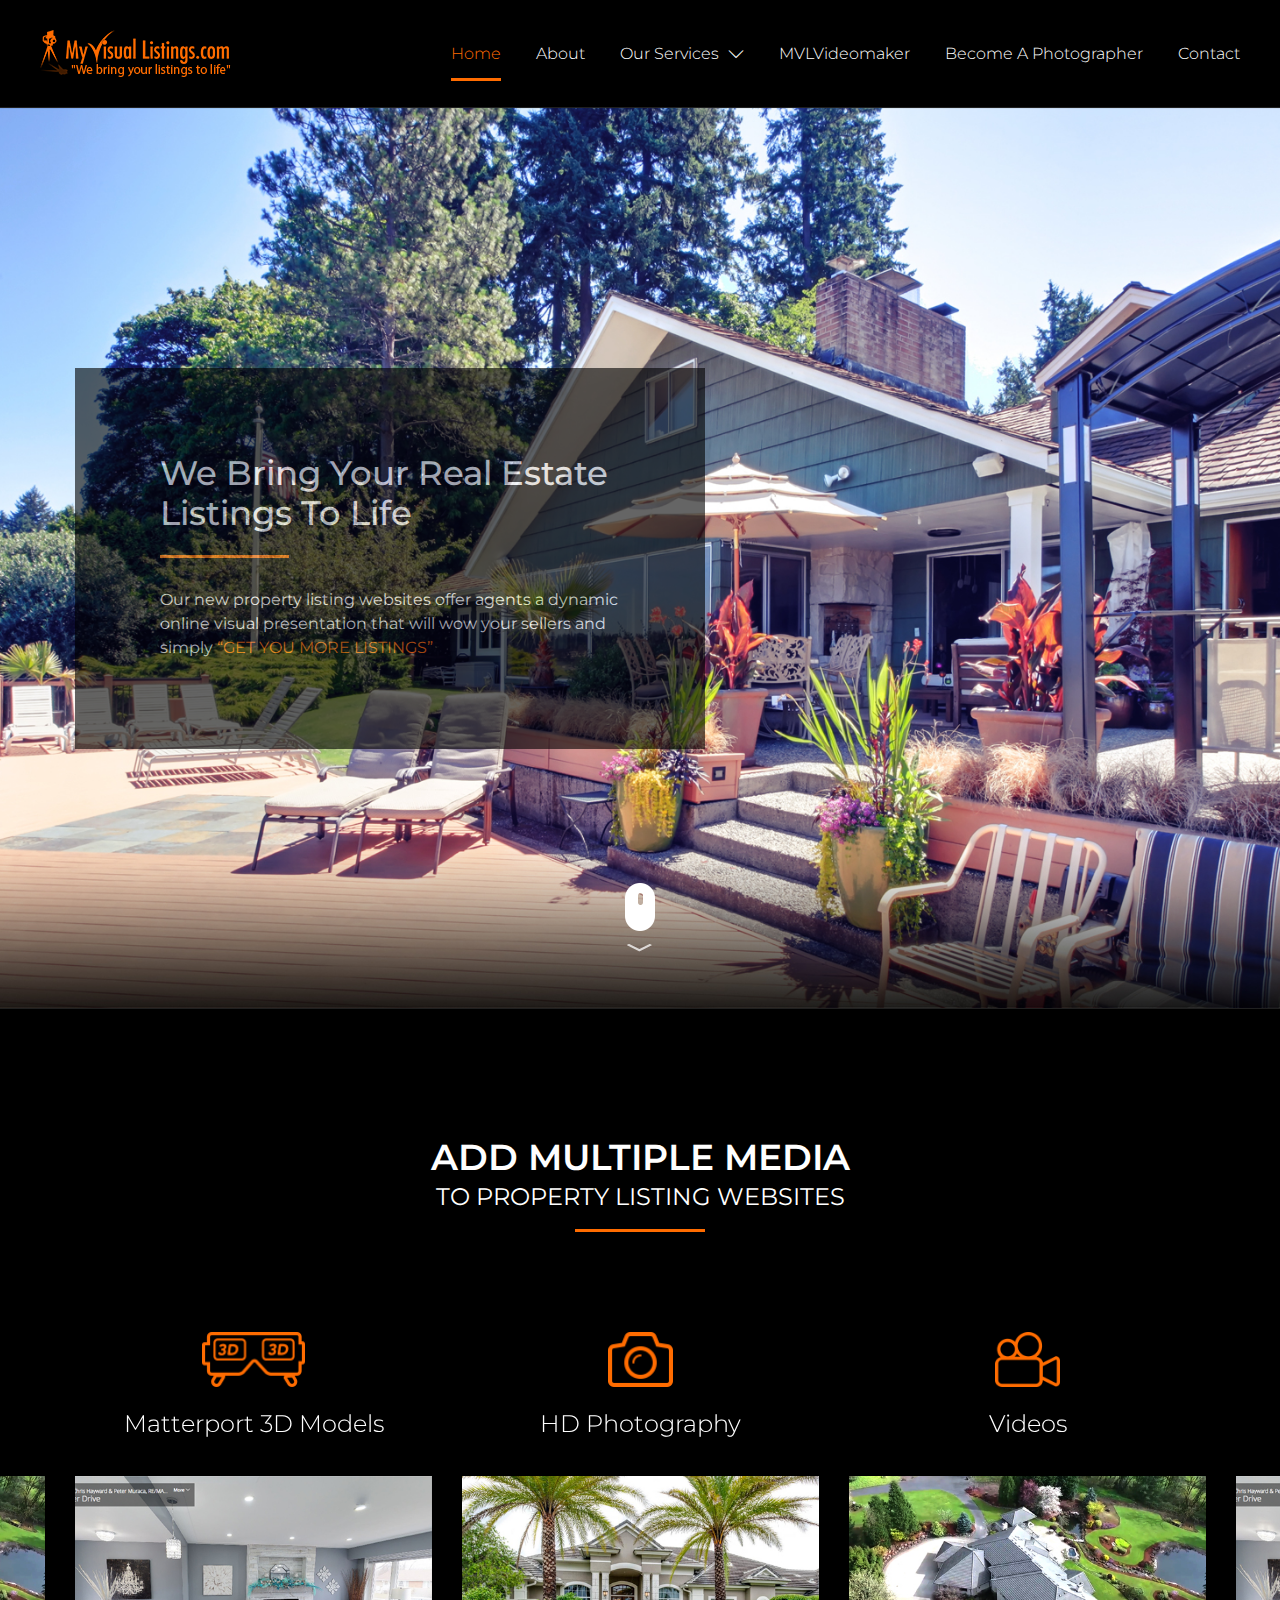
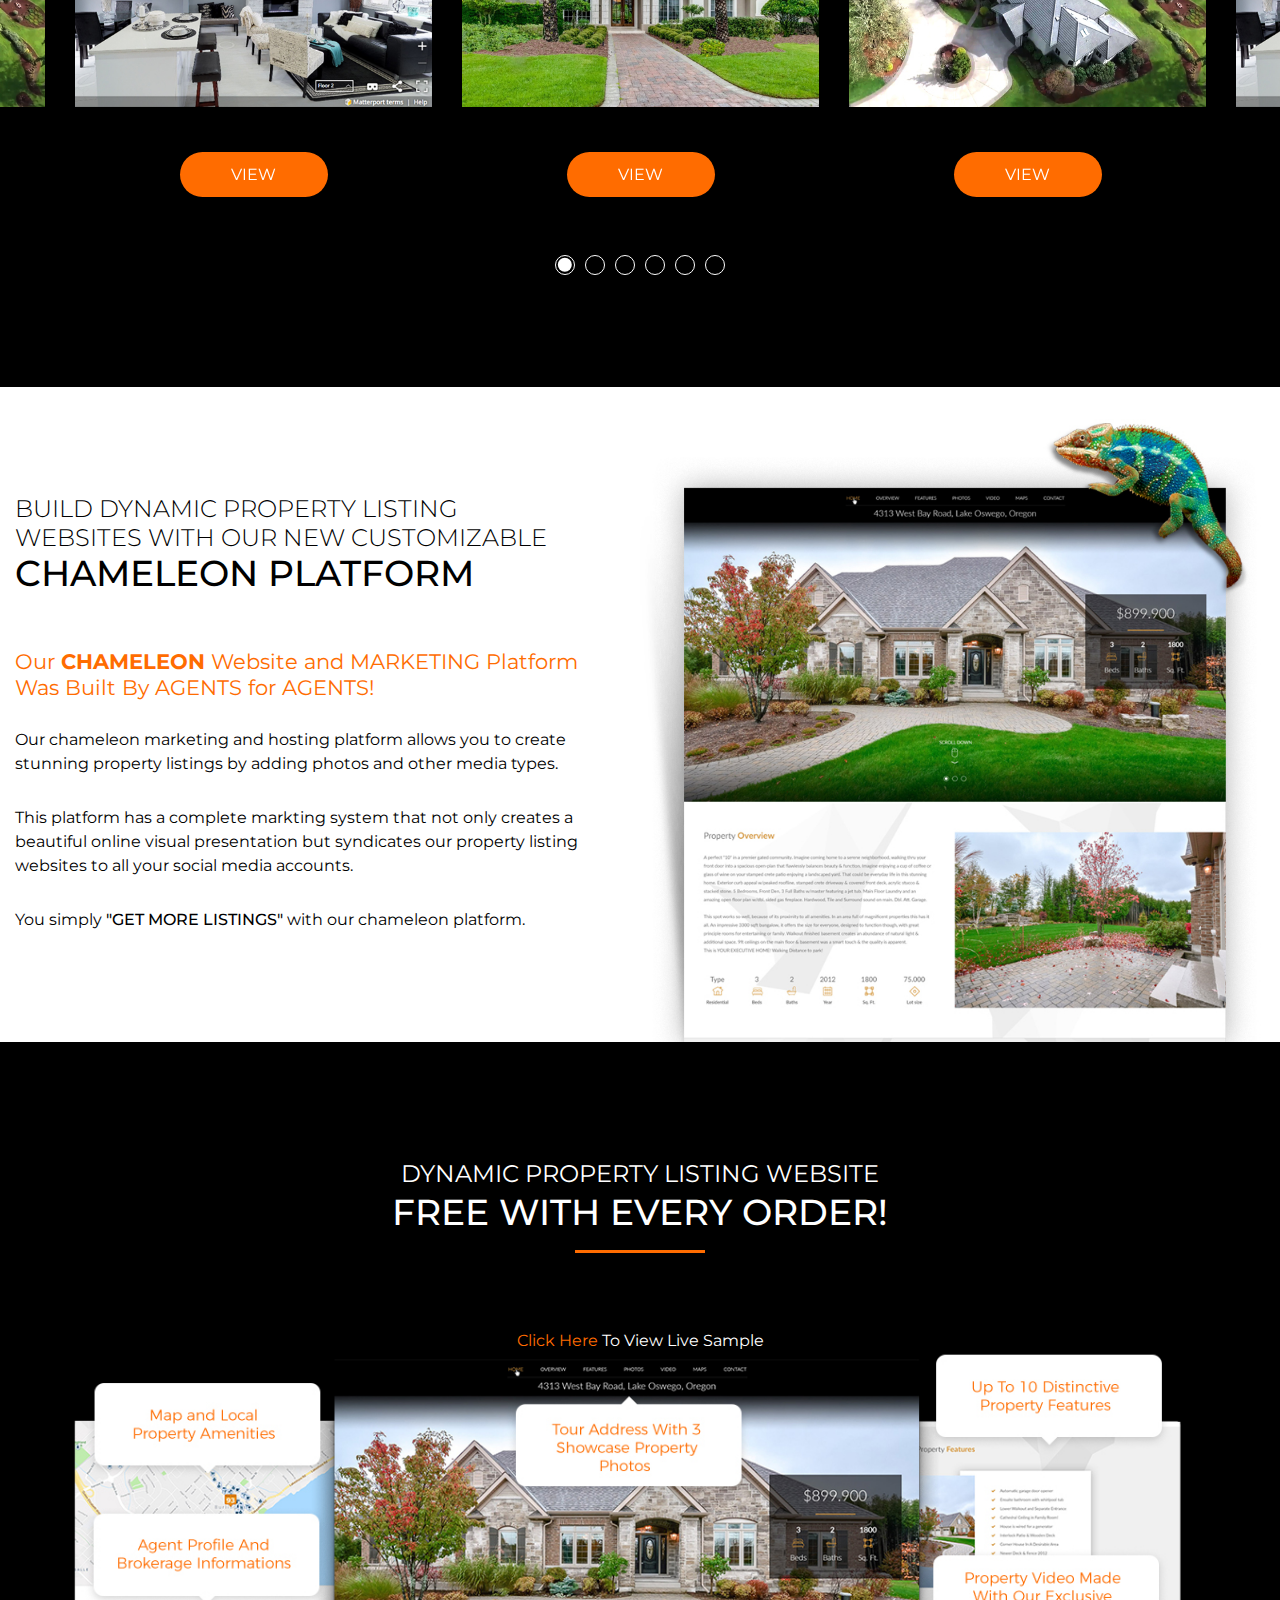
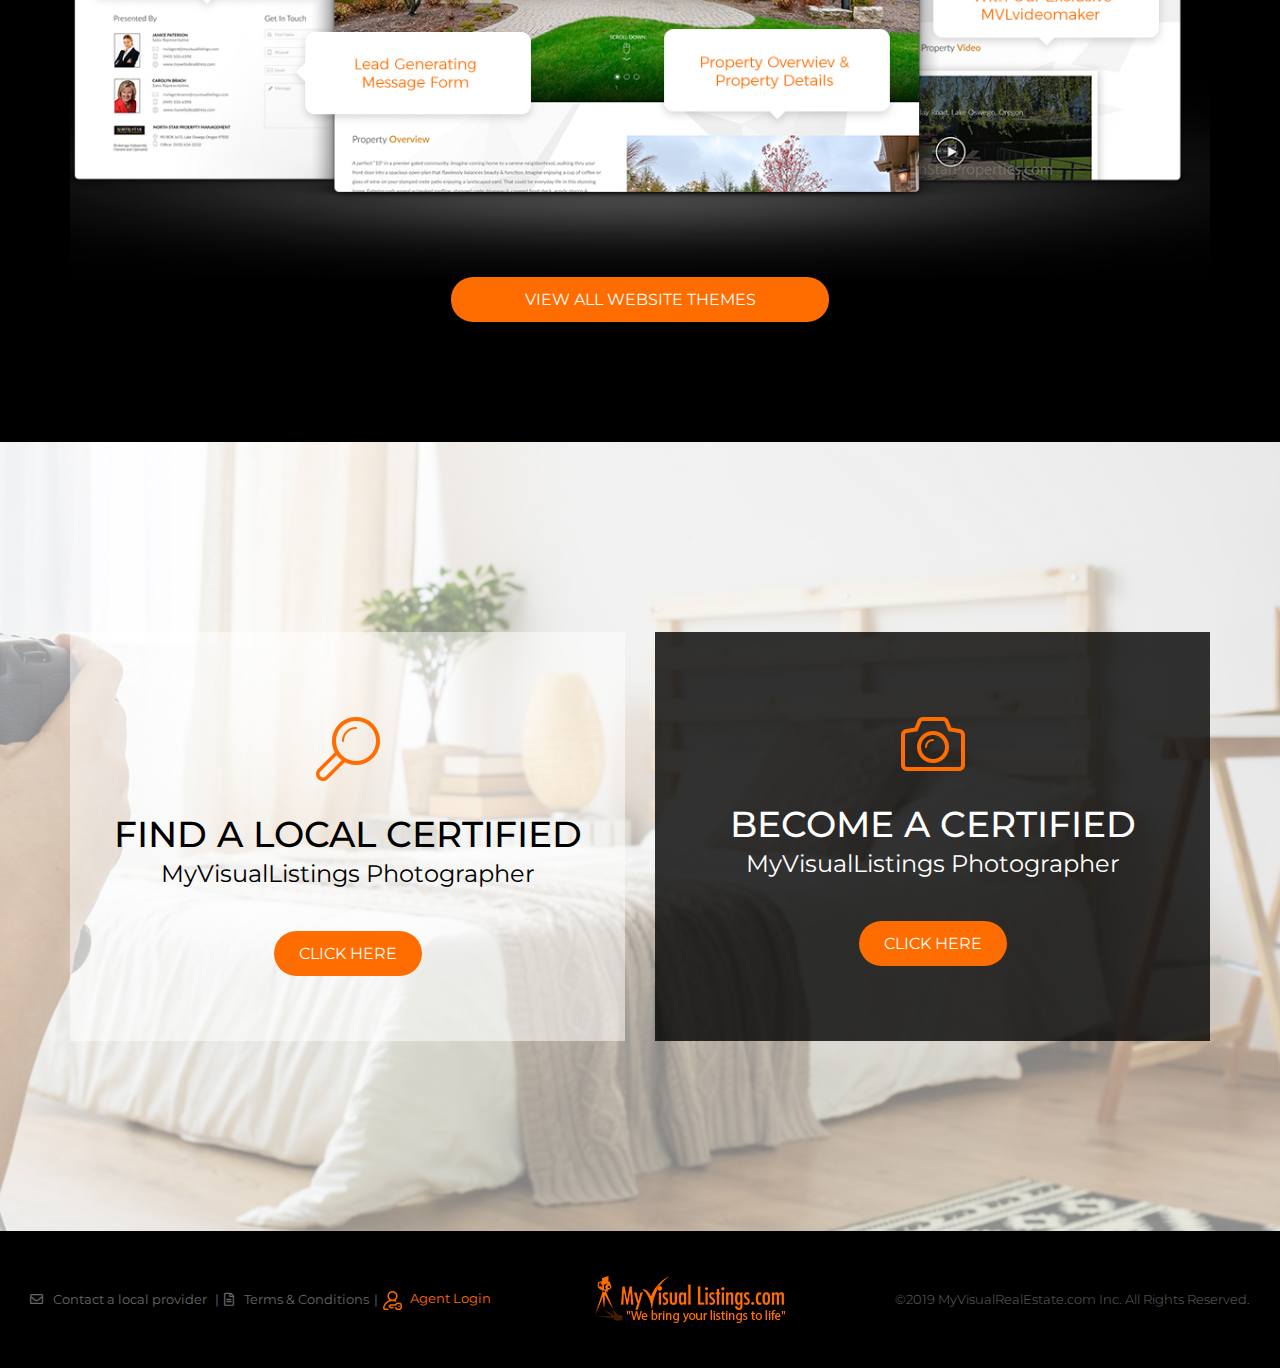
<file: index.html>
<!doctype html>
<html class="no-js" lang="en">

<head>
    <meta charset="utf-8">
    <meta http-equiv="x-ua-compatible" content="ie=edge">
    <title>Site Title Here</title>
    <meta name="Description-2" content="">
    <meta name="viewport" content="width=device-width, initial-scale=1">

    <link rel="manifest" href="site.webmanifest">
    <link rel="shortcut icon" type="image/x-icon" href="assets/img/favicon.ico">
    <!-- Place favicon.ico in the root directory -->

    <!-- CSS here -->
    <link rel="stylesheet" href="assets/css/bootstrap.min.css">
    <link rel="stylesheet" href="assets/css/owl.carousel.min.css">
    <link rel="stylesheet" href="assets/css/animate.min.css">
    <link rel="stylesheet" href="assets/css/magnific-popup.css">
    <link rel="stylesheet" href="assets/css/fontawesome-all.min.css">
    <link rel="stylesheet" href="assets/css/themify-icons.css">
    <link rel="stylesheet" href="assets/css/meanmenu.css">
    <link rel="stylesheet" href="assets/css/slick.css">
    <link rel="stylesheet" href="assets/css/default.css">
    <link rel="stylesheet" href="assets/css/nice-select.css">
    <link rel="stylesheet" href="assets/css/main.css">
    <link rel="stylesheet" href="assets/css/responsive.css">
</head>

<body>
    <!--[if lte IE 9]>
            <p class="browserupgrade">You are using an <strong>outdated</strong> browser. Please <a href="https://browsehappy.com/">upgrade your browser</a> to improve your experience and security.</p>
        <![endif]-->
    <!--header-start-->
    <header class="header-area header-sticky black-bg pt-30 pb-30 pl-25 pr-25">
        <div class="container-fluid">
            <div class="row align-items-center">
                <div class="col-10 col-sm-12 col-lg-3">
                    <div class="logo">
                        <a href="#"><img src="assets/img/header-logo/header-logo.png" alt="header-logo"></a>
                    </div>
                </div>
                <div class="col-sm-12 col-lg-9">
                    <div class="mobile-menu"></div>
                    <div class="mainmenu">
                        <nav id="mobile-menu">
                            <ul class=" list-unstyled d-lg-flex align-items-center justify-content-end">
                                <li class="active"><a href="index.html">Home</a></li>
                                <li><a href="About.html">About</a></li>
                                <li data-toggle="dropdown" aria-haspopup="true" aria-expanded="false"><a href="feature.html">Our Services  <i class="ti-angle-down"></i></a>
                                    <div class="dropdown-menu" aria-labelledby="dropdownMenuButton">
                                        <a class="dropdown-item" href="#"> 3600 Panoramic Stitching</a>
                                        <a class="dropdown-item" href="#">Feature Sheet Software</a>
                                        <a class="dropdown-item" href="#">Social Media Marketing</a>
                                    </div>
                                </li>
                                <li><a href="MVLVideomaker.html">MVLVideomaker</a></li>
                                <li><a href="Photographer.html">Become A Photographer </a></li>
                                <li><a href="Contact.html">Contact</a></li>
                            </ul>
                        </nav>
                    </div>
                </div>
            </div>

        </div>
    </header>
    <!--header-end-->
    <main>
        <div class="slider-area">
            <div class="slider-active">
                <div class="single-slider bg-3 height-100vh pb-190">
                    <div class="container-fluid">
                        <div class="row">
                            <div class="col-lg-12">
                                <div class="slider-caption height-100vh d-flex align-items-center justify-content-start ">
                                    <div class="over-lay ml-60">
                                        <h3>We Bring Your Real Estate <br> Listings To Life</h3>
                                        <p>Our new property listing websites offer agents a dynamic online visual presentation that will wow your sellers and simply <span>“Get You More Listings”</span></p>
                                    </div>
                                    <div class="scroll-down">
                                        <a href="#"><img src="assets/img/mouse-scroll-d/scroll-d.png" alt="image"></a>
                                    </div>
                                </div>
                            </div>
                        </div>
                    </div>
                </div>
                <div class="single-slider bg-3 height-100vh pb-190">
                    <div class="container-fluid">
                        <div class="row">
                            <div class="col-lg-12">
                                <div class="slider-caption height-100vh d-flex align-items-center justify-content-start ">
                                    <div class="over-lay ml-60">
                                        <h3>We Bring Your Real Estate <br> Listings To Life</h3>
                                        <p>Our new property listing websites offer agents a dynamic online visual presentation that will wow your sellers and simply <span>“Get You More Listings”</span></p>
                                    </div>
                                    <div class="scroll-down">
                                        <a href="#"><img src="assets/img/mouse-scroll-d/scroll-d.png" alt="image"></a>
                                    </div>
                                </div>
                            </div>
                        </div>
                    </div>
                </div>

            </div>
        </div>

        <!-- Description-2-area start-->
        <section class="Description-2-area black-bg pt-130 pb-160">
            <div class="container-fluid">
                <div class="row">
                    <div class="col-12">
                        <div class="heading mb-100 text-center">
                            <h2 class="white-color font-size-20"> Add multiple media</h2>
                            <span class="white-color">to property listing websites</span>
                            <hr>
                        </div>
                    </div>
                </div>
                <div class="row Description-2-active">
                    <div class="single-slider-b mb-30">
                        <div class="Description-2 text-center">
                            <img src="assets/img/slider-bg/slider-icon/1.png" alt="image">
                            <h3>HD Photography</h3>
                            <div class="Description-thumb-2">
                                <img src="assets/img/Description-2/1.jpg" alt="image">
                                <div class="play-icon">
                                    <a class="popup-video" href="#"><i class="far fa-play-circle"></i></a>
                                </div>
                            </div>
                            <a href="#" class="btn">View</a>
                        </div>
                    </div>
                    <div class="single-slider-b mb-30">
                        <div class="Description-2 text-center">
                            <img src="assets/img/slider-bg/slider-icon/2.png" alt="image">
                            <h3>Videos</h3>
                            <div class="Description-thumb-2">
                                <img src="assets/img/Description-2/2.jpg" alt="image">
                                <div class="play-icon">
                                    <a class="popup-video" href="#"><i class="far fa-play-circle"></i></a>
                                </div>
                            </div>
                            <a href="#" class="btn">View</a>
                        </div>
                    </div>


                    <div class="single-slider-b mb-30">
                        <div class="Description-2 text-center">
                            <img src="assets/img/slider-bg/slider-icon/3.png" alt="image">
                            <h3>Matterport 3D Models</h3>
                            <div class="Description-thumb-2">
                                <img src="assets/img/Description-2/3.jpg" alt="image">
                                <div class="play-icon">
                                    <a class="popup-video" href="#"><i class="far fa-play-circle"></i></a>
                                </div>
                            </div>
                            <a href="#" class="btn">View</a>
                        </div>
                    </div>

                    <div class="single-slider-b mb-30">
                        <div class="Description-2 text-center">
                            <img src="assets/img/slider-bg/slider-icon/1.png" alt="image">
                            <h3>HD Photography</h3>
                            <div class="Description-thumb-2">
                                <img src="assets/img/Description-2/1.jpg" alt="image">
                                <div class="play-icon">
                                    <a class="popup-video" href="#"><i class="far fa-play-circle"></i></a>
                                </div>
                            </div>
                            <a href="#" class="btn">View</a>
                        </div>
                    </div>
                    <div class="single-slider-b mb-30">
                        <div class="Description-2 text-center">
                            <img src="assets/img/slider-bg/slider-icon/2.png" alt="image">
                            <h3>Videos</h3>
                            <div class="Description-thumb-2">
                                <img src="assets/img/Description-2/2.jpg" alt="image">
                                <div class="play-icon">
                                    <a class="popup-video" href="#"><i class="far fa-play-circle"></i></a>
                                </div>
                            </div>
                            <a href="#" class="btn">View</a>
                        </div>
                    </div>
                    <div class="single-slider-b mb-30">
                        <div class="Description-2 text-center">
                            <img src="assets/img/slider-bg/slider-icon/3.png" alt="image">
                            <h3>Matterport 3D Models</h3>
                            <div class="Description-thumb-2">
                                <img src="assets/img/Description-2/3.jpg" alt="image">
                                <div class="play-icon">
                                    <a class="popup-video" href="#"><i class="far fa-play-circle"></i></a>
                                </div>
                            </div>
                            <a href="#" class="btn">View</a>
                        </div>
                    </div>


                </div>
            </div>
        </section>
        <!-- Description-2-area end-->
        <!-- Chameleon-start -->
        <section class="Chameleon-section pl-80 pr-80">
            <div class="container-fluid">
                <div class="row align-items-center no-gutters">
                    <div class="col-12 col-lg-6">
                        <div class="d-flex align-items-center">
                            <div class="Chameleon-text">
                                <h5>Build DYNAMIC Property Listing <span>Websites With Our New Customizable </span></h5>
                                <h3>CHAMELEON Platform</h3>
                                <h4>Our <b>CHAMELEON</b> Website and MARKETING Platform <span>Was Built By AGENTS for AGENTS!</span></h4>
                                <p class="mb-30">Our chameleon marketing and hosting platform allows you to create stunning property listings by adding photos and other media types.</p>
                                <p class="mb-30">This platform has a complete markting system that not only creates a beautiful online visual presentation but syndicates our property listing websites to all your social media accounts.</p>
                                <p>You simply <span>"GET MORE LISTINGS"</span> with our chameleon platform.</p>
                            </div>
                        </div>
                    </div>
                    <div class="col-12 col-lg-6">
                        <div class="Chameleon-thumb">
                            <img src="assets/img/Chameleon/1.jpg" alt="image">
                        </div>
                    </div>
                </div>
            </div>
        </section>
        <!-- Chameleon-end -->
        <section class="add-area black-bg pt-120 pb-120">
            <div class="container">
                <div class="row">
                    <div class="col-12">
                        <div class="heading mb-80 text-center">
                            <h5>DYNAMIC Property Listing Website </h5>
                            <h2 class="white-color font-weight-500">FREE With EVERY Order!</h2>
                            <hr>
                        </div>
                    </div>
                </div>
                <div class="row">
                    <div class="col-12">
                        <div class="add text-center">
                            <h4><a href="#">Click Here</a> To View Live Sample</h4>
                            <img src="assets/img/Chameleon/2.jpg" alt="image">
                            <a href="#" class="btn btn-2">View all website themes</a>
                        </div>
                    </div>
                </div>
            </div>
        </section>

        <section class="camera-area bg-4">
            <div class="container">
                <div class="row">
                    <div class="col-md-6">
                        <div class="single-camera text-center">
                            <img src="assets/img/slider-bg/slider-icon/4.png" alt="image">
                            <h2>Find a Local Certified</h2>
                            <p>MyVisualListings Photographer</p>
                            <a href="#" class="btn">Click here</a>
                        </div>
                    </div>
                    <div class="col-md-6">
                        <div class="single-camera single-camera-2 text-center">
                            <img src="assets/img/slider-bg/slider-icon/1.png" alt="image">
                            <h2 class="white-color">Become a Certified</h2>
                            <p class="white-color">MyVisualListings Photographer</p>
                            <a href="#" class="btn">Click here</a>
                        </div>
                    </div>
                </div>
            </div>
        </section>
    </main>

    <footer>
        <div class="footer-area black-bg pt-45 pb-45 pl-15 pr-15">
            <div class="container-fluid">
                <div class="row align-items-center no-gutters">
                    <div class="col-12 col-lg-12 col-xl-5">
                        <div class="footer-widget text-lg-center">
                            <div class="footer-menu">
                                <ul class="d-flex align-items-center justify-content-center justify-content-xl-start">
                                    <li><a href="#"><i class="far fa-envelope"></i>Contact a local provider <span class="separetor">|</span></a></li>
                                    <li><a href="#"><i class="far fa-file-alt"></i>Terms & Conditions<span class="separetor">|</span></a></li>
                                    <li>
                                        <a href="#" class="orange"><img src="assets/img/footer-icon/footer-icon.png" alt="image"> Agent Login </a>
                                    </li>
                                </ul>
                            </div>
                        </div>
                    </div>
                    <div class="col-12 col-lg-12 col-xl-3">
                        <div class="footer-widget text-lg-center">
                            <div class="footer-logo text-center">
                                <a href="#"><img src="assets/img/header-logo/header-logo.png" alt="image"></a>
                            </div>
                        </div>
                    </div>
                    <div class="col-12 col-lg-12 col-xl-4">
                        <div class="footer-widget text-lg-center text-center text-xl-right">
                            <p>©2019 MyVisualRealEstate.com Inc. All Rights Reserved.</p>
                        </div>
                    </div>
                </div>
            </div>
        </div>
    </footer>
    <!-- JS here -->
    <script src="assets/js/vendor/modernizr-3.5.0.min.js"></script>
    <script src="assets/js/vendor/jquery-1.12.4.min.js"></script>
    <script src="assets/js/popper.min.js"></script>
    <script src="assets/js/bootstrap.min.js"></script>
    <script src="assets/js/owl.carousel.min.js"></script>
    <script src="assets/js/isotope.pkgd.min.js"></script>
    <script src="assets/js/one-page-nav-min.js"></script>
    <script src="assets/js/slick.min.js"></script>
    <script src="assets/js/jquery.meanmenu.min.js"></script>
    <script src="assets/js/ajax-form.js"></script>
    <script src="assets/js/wow.min.js"></script>
    <script src="assets/js/jquery.scrollUp.min.js"></script>
    <script src="assets/js/imagesloaded.pkgd.min.js"></script>
    <script src="assets/js/jquery.magnific-popup.min.js"></script>
    <script src="assets/js/jquery.nice-select.min.js"></script>
    <script src="assets/js/plugins.js"></script>
    <script src="assets/js/main.js"></script>
</body>

</html>
</file>
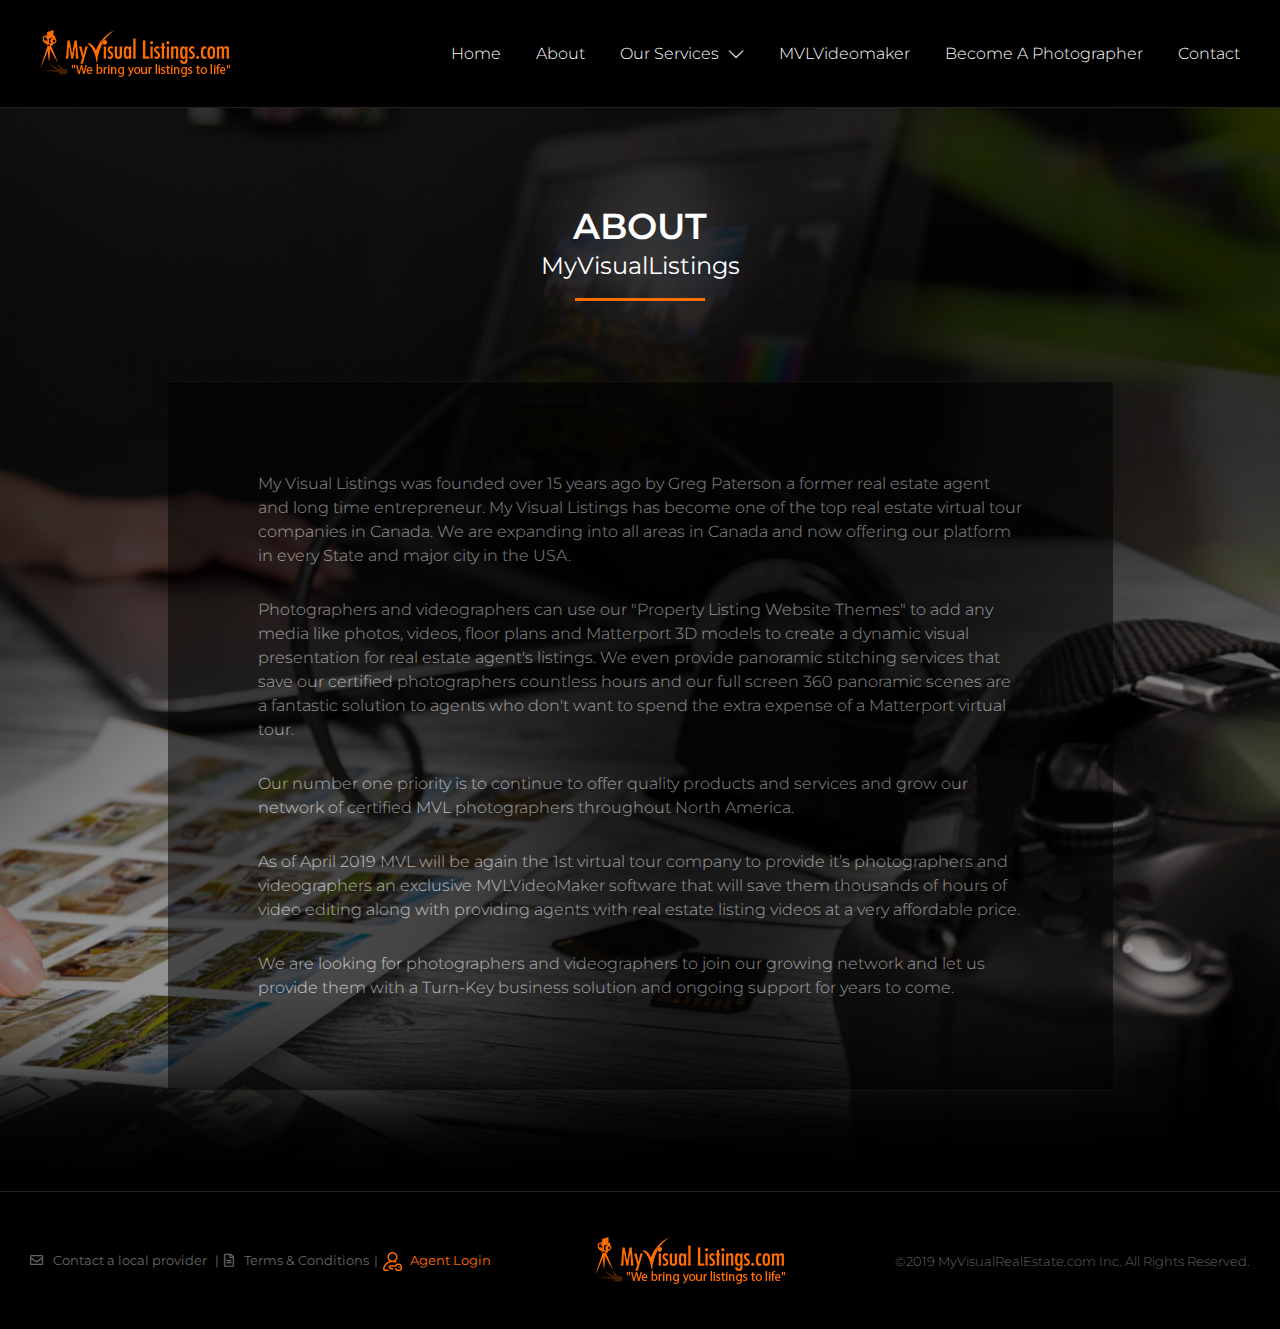
<file: About.html>
<!doctype html>
<html class="no-js" lang="en">

<head>
    <meta charset="utf-8">
    <meta http-equiv="x-ua-compatible" content="ie=edge">
    <title>Site Title Here</title>
    <meta name="Description-2" content="">
    <meta name="viewport" content="width=device-width, initial-scale=1">

    <link rel="manifest" href="site.webmanifest">
    <link rel="shortcut icon" type="image/x-icon" href="assets/img/favicon.ico">
    <!-- Place favicon.ico in the root directory -->

    <!-- CSS here -->
    <link rel="stylesheet" href="assets/css/bootstrap.min.css">
    <link rel="stylesheet" href="assets/css/owl.carousel.min.css">
    <link rel="stylesheet" href="assets/css/animate.min.css">
    <link rel="stylesheet" href="assets/css/magnific-popup.css">
    <link rel="stylesheet" href="assets/css/fontawesome-all.min.css">
    <link rel="stylesheet" href="assets/css/themify-icons.css">
    <link rel="stylesheet" href="assets/css/meanmenu.css">
    <link rel="stylesheet" href="assets/css/slick.css">
    <link rel="stylesheet" href="assets/css/default.css">
    <link rel="stylesheet" href="assets/css/nice-select.css">
    <link rel="stylesheet" href="assets/css/main.css">
    <link rel="stylesheet" href="assets/css/responsive.css">
</head>

<body>
    <!--[if lte IE 9]>
            <p class="browserupgrade">You are using an <strong>outdated</strong> browser. Please <a href="https://browsehappy.com/">upgrade your browser</a> to improve your experience and security.</p>
        <![endif]-->
    <!--header-start-->
    <header class="header-area header-sticky black-bg pt-30 pb-30 pl-25 pr-25">
        <div class="container-fluid">
            <div class="row align-items-center">
                <div class="col-10 col-sm-12 col-lg-3">
                    <div class="logo">
                        <a href="#"><img src="assets/img/header-logo/header-logo.png" alt="header-logo"></a>
                    </div>
                </div>
                <div class="col-sm-12 col-lg-9">
                    <div class="mobile-menu"></div>
                    <div class="mainmenu">
                        <nav id="mobile-menu">
                            <ul class=" list-unstyled d-lg-flex align-items-center justify-content-end">
                                <li><a href="index.html">Home</a></li>
                                <li class=""><a href="About.html">About</a></li>
                                <li data-toggle="dropdown" aria-haspopup="true" aria-expanded="false"><a href="feature.html">Our Services  <i class="ti-angle-down"></i></a>
                                    <div class="dropdown-menu" aria-labelledby="dropdownMenuButton">
                                        <a class="dropdown-item" href="#"> 3600 Panoramic Stitching</a>
                                        <a class="dropdown-item" href="#">Feature Sheet Software</a>
                                        <a class="dropdown-item" href="#">Social Media Marketing</a>
                                    </div>
                                </li>
                                <li><a href="MVLVideomaker.html">MVLVideomaker</a></li>
                                <li><a href="Photographer.html">Become A Photographer </a></li>
                                <li><a href="Contact.html">Contact</a></li>
                            </ul>
                        </nav>
                    </div>
                </div>
            </div>

        </div>
    </header>
    <!--header-end-->
    <main>
        <div class="slider-area">
            <div class="bg-5 pt-100 pb-100">
                <div class="container">
                    <div class="row">
                        <div class="col-12">
                            <div class="heading mb-80 text-center">
                                <h2 class="white-color font-size-20"> About</h2>
                                <span class="white-color text-capitalize">MyVisualListings</span>
                                <hr>
                            </div>
                        </div>
                    </div>
                    <div class="row">
                        <div class="col-md-10 offset-md-1">
                            <div class="over-lay-2">
                                <p> My Visual Listings was founded over 15 years ago by Greg Paterson a former real estate agent and long time entrepreneur. My Visual Listings has become one of the top real estate virtual tour companies in Canada. We are
                                    expanding into all areas in Canada and now offering our platform in every State and major city in the USA.</p>
                                <p>Photographers and videographers can use our "Property Listing Website Themes" to add any media like photos, videos, floor plans and Matterport 3D models to create a dynamic visual presentation for real estate agent's listings.
                                    We even provide panoramic stitching services that save our certified photographers countless hours and our full screen 360 panoramic scenes are a fantastic solution to agents who don't want to spend the extra expense
                                    of a Matterport virtual tour.</p>

                                <p>
                                    Our number one priority is to continue to offer quality products and services and grow our network of certified MVL photographers throughout North America.</p>

                                <p>As of April 2019 MVL will be again the 1st virtual tour company to provide it’s photographers and videographers an exclusive MVLVideoMaker software that will save them thousands of hours of video editing along with providing
                                    agents with real estate listing videos at a very affordable price.</p>

                                <p>We are looking for photographers and videographers to join our growing network and let us provide them with a Turn-Key business solution and ongoing support for years to come.</p>
                            </div>
                        </div>
                    </div>
                </div>
            </div>
        </div>

    </main>

    <footer>
        <div class="footer-area black-bg pt-45 pb-45 pl-15 pr-15">
            <div class="container-fluid">
                <div class="row align-items-center no-gutters">
                    <div class="col-12 col-lg-12 col-xl-5">
                        <div class="footer-widget text-lg-center">
                            <div class="footer-menu">
                                <ul class="d-flex align-items-center justify-content-center justify-content-xl-start">
                                    <li><a href="#"><i class="far fa-envelope"></i>Contact a local provider <span class="separetor">|</span></a></li>
                                    <li><a href="#"><i class="far fa-file-alt"></i>Terms & Conditions<span class="separetor">|</span></a></li>
                                    <li>
                                        <a href="#" class="orange"><img src="assets/img/footer-icon/footer-icon.png" alt="image"> Agent Login </a>
                                    </li>
                                </ul>
                            </div>
                        </div>
                    </div>
                    <div class="col-12 col-lg-12 col-xl-3">
                        <div class="footer-widget text-lg-center">
                            <div class="footer-logo text-center">
                                <a href="#"><img src="assets/img/header-logo/header-logo.png" alt="image"></a>
                            </div>
                        </div>
                    </div>
                    <div class="col-12 col-lg-12 col-xl-4">
                        <div class="footer-widget text-lg-center text-center text-xl-right">
                            <p>©2019 MyVisualRealEstate.com Inc. All Rights Reserved.</p>
                        </div>
                    </div>
                </div>
            </div>
        </div>
    </footer>
    <!-- JS here -->
    <script src="assets/js/vendor/modernizr-3.5.0.min.js"></script>
    <script src="assets/js/vendor/jquery-1.12.4.min.js"></script>
    <script src="assets/js/popper.min.js"></script>
    <script src="assets/js/bootstrap.min.js"></script>
    <script src="assets/js/owl.carousel.min.js"></script>
    <script src="assets/js/isotope.pkgd.min.js"></script>
    <script src="assets/js/one-page-nav-min.js"></script>
    <script src="assets/js/slick.min.js"></script>
    <script src="assets/js/jquery.meanmenu.min.js"></script>
    <script src="assets/js/ajax-form.js"></script>
    <script src="assets/js/wow.min.js"></script>
    <script src="assets/js/jquery.scrollUp.min.js"></script>
    <script src="assets/js/imagesloaded.pkgd.min.js"></script>
    <script src="assets/js/jquery.magnific-popup.min.js"></script>
    <script src="assets/js/jquery.nice-select.min.js"></script>
    <script src="assets/js/plugins.js"></script>
    <script src="assets/js/main.js"></script>
</body>

</html>
</file>
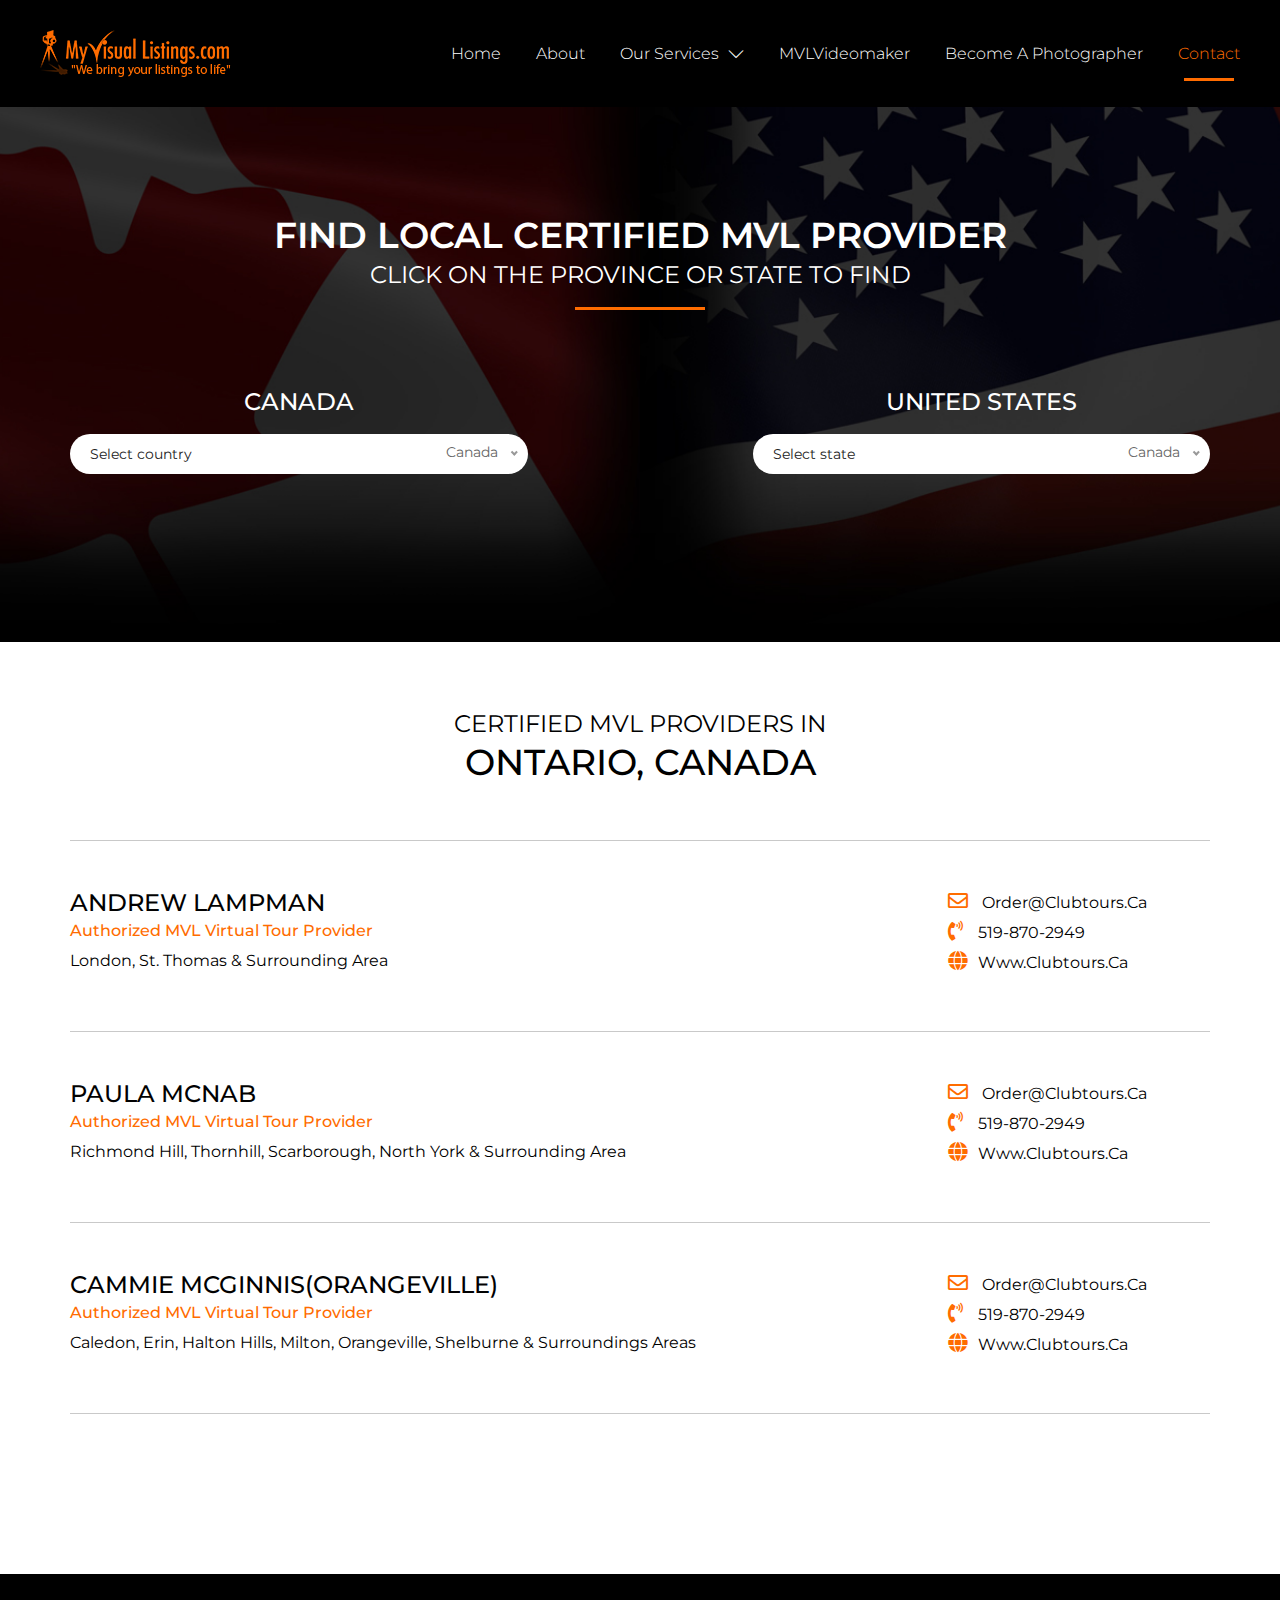
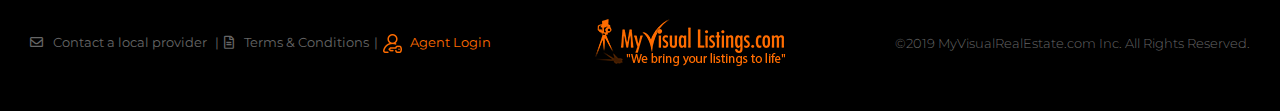
<file: Contact.html>
<!doctype html>
<html class="no-js" lang="en">

<head>
    <meta charset="utf-8">
    <meta http-equiv="x-ua-compatible" content="ie=edge">
    <title>Site Title Here</title>
    <meta name="Description-2" content="">
    <meta name="viewport" content="width=device-width, initial-scale=1">

    <link rel="manifest" href="site.webmanifest">
    <link rel="shortcut icon" type="image/x-icon" href="assets/img/favicon.ico">
    <!-- Place favicon.ico in the root directory -->

    <!-- CSS here -->
    <link rel="stylesheet" href="assets/css/bootstrap.min.css">
    <link rel="stylesheet" href="assets/css/owl.carousel.min.css">
    <link rel="stylesheet" href="assets/css/animate.min.css">
    <link rel="stylesheet" href="assets/css/magnific-popup.css">
    <link rel="stylesheet" href="assets/css/fontawesome-all.min.css">
    <link rel="stylesheet" href="assets/css/themify-icons.css">
    <link rel="stylesheet" href="assets/css/meanmenu.css">
    <link rel="stylesheet" href="assets/css/slick.css">
    <link rel="stylesheet" href="assets/css/default.css">
    <link rel="stylesheet" href="assets/css/nice-select.css">
    <link rel="stylesheet" href="assets/css/main.css">
    <link rel="stylesheet" href="assets/css/responsive.css">
</head>

<body>
    <!--[if lte IE 9]>
            <p class="browserupgrade">You are using an <strong>outdated</strong> browser. Please <a href="https://browsehappy.com/">upgrade your browser</a> to improve your experience and security.</p>
        <![endif]-->
    <!--header-start-->
    <header class="header-area header-sticky black-bg pt-30 pb-30 pl-25 pr-25">
        <div class="container-fluid">
            <div class="row align-items-center">
                <div class="col-10 col-sm-12 col-lg-3">
                    <div class="logo">
                        <a href="#"><img src="assets/img/header-logo/header-logo.png" alt="header-logo"></a>
                    </div>
                </div>
                <div class="col-sm-12 col-lg-9">
                    <div class="mobile-menu"></div>
                    <div class="mainmenu">
                        <nav id="mobile-menu">
                            <ul class=" list-unstyled d-lg-flex align-items-center justify-content-end">
                                <li><a href="index.html">Home</a></li>
                                <li><a href="About.html">About</a></li>
                                <li data-toggle="dropdown" aria-haspopup="true" aria-expanded="false"><a href="feature.html">Our Services  <i class="ti-angle-down"></i></a>
                                    <div class="dropdown-menu" aria-labelledby="dropdownMenuButton">
                                        <a class="dropdown-item" href="#"> 3600 Panoramic Stitching</a>
                                        <a class="dropdown-item" href="#">Feature Sheet Software</a>
                                        <a class="dropdown-item" href="#">Social Media Marketing</a>
                                    </div>
                                </li>
                                <li><a href="MVLVideomaker.html">MVLVideomaker</a></li>
                                <li><a href="Photographer.html">Become A Photographer </a></li>
                                <li class="active"><a href="Contact.html">Contact</a></li>
                            </ul>
                        </nav>
                    </div>
                </div>
            </div>

        </div>
    </header>
    <!--header-end-->
    <main>
        <div class="banner-area">
            <div class="bg-6 pt-110 pb-150 height-535">
                <div class="container">
                    <div class="row">
                        <div class="col-12">
                            <div class="heading mb-80 text-center">
                                <h2 class="white-color font-size-20"> find local certified <span class="mvl">mvl provider</span> </h2>
                                <span class="white-color">click on the province or <span>state to find</span> </span>
                                <hr>
                            </div>
                        </div>
                    </div>
                    <div class="row">
                        <div class="col-md-12">
                            <div class="contact-us">
                                <form action="#">
                                    <div class="row justify-content-between">
                                        <div class="col-md-5">
                                            <div class="single-input text-center mob-30">
                                                <label for="#">Canada</label>
                                                <input type="text" placeholder="Select country">
                                                <div class="seclect-bar">
                                                    <select name="#" id="#">
                                                        <option value="1">Canada</option>
                                                        <option value="2">usa</option>
                                                        <option value="3">uk</option>
                                                        <option value="3">London</option>
                                                    </select>
                                                </div>
                                            </div>
                                        </div>
                                        <div class="col-md-5">
                                            <div class="single-input text-center">
                                                <label for="#">United states</label>
                                                <input type="text" placeholder="Select state">
                                                <div class="seclect-bar">
                                                    <select name="#" id="#">
                                                       <option value="1">Canada</option>
                                                       <option value="2">usa</option>
                                                       <option value="3">uk</option>
                                                       <option value="3">London</option>
                                                   </select>
                                                </div>
                                            </div>
                                        </div>
                                    </div>
                                </form>
                            </div>
                        </div>
                    </div>
                </div>
            </div>
        </div>

        <div class="contact-d-area pt-70 pb-160">
            <div class="container">
                <div class="row">
                    <div class="col-12">
                        <div class="heading-2 text-center pb-60">
                            <h6>Certified mvl providers in</h6>
                            <h4>Ontario, Canada</h4>
                        </div>
                    </div>
                </div>

                <div class="contact-info">
                    <div class="row">
                        <div class="col-md-8 col-lg-7">
                            <div class="contact-info-inner">
                                <h3>Andrew Lampman</h3>
                                <h5>Authorized MVL Virtual Tour Provider</h5>
                                <p>London, St. Thomas & Surrounding Area</p>
                            </div>
                        </div>
                        <div class="col-md-4 col-lg-3 col-lg-3 offset-lg-2">
                            <div class="contact-info-inner-right">
                                <h5><i class="far fa-envelope"></i> order@clubtours.ca</h5>
                                <h5><i class="fas fa-phone-volume"></i>519-870-2949</h5>
                                <h5><i class="fas fa-globe"></i>www.clubtours.ca</h5>
                            </div>
                        </div>
                    </div>
                </div>
                <div class="contact-info">
                    <div class="row">
                        <div class="col-md-8 col-lg-7">
                            <div class="contact-info-inner">
                                <h3>Paula McNab</h3>
                                <h5>Authorized MVL Virtual Tour Provider</h5>
                                <p>Richmond Hill, Thornhill, Scarborough, North York & Surrounding Area</p>
                            </div>
                        </div>
                        <div class="col-md-4 col-lg-3 col-lg-3 offset-lg-2">
                            <div class="contact-info-inner-right">
                                <h5><i class="far fa-envelope"></i> order@clubtours.ca</h5>
                                <h5><i class="fas fa-phone-volume"></i>519-870-2949</h5>
                                <h5><i class="fas fa-globe"></i>www.clubtours.ca</h5>
                            </div>
                        </div>
                    </div>
                </div>
                <div class="contact-info">
                    <div class="row">
                        <div class="col-md-8 col-lg-7">
                            <div class="contact-info-inner">
                                <h3>Cammie McGinnis(Orangeville)</h3>
                                <h5>Authorized MVL Virtual Tour Provider</h5>
                                <p>Caledon, Erin, Halton Hills, Milton, Orangeville, Shelburne & Surroundings areas</p>
                            </div>
                        </div>
                        <div class="col-md-4 col-lg-3 col-lg-3 offset-lg-2">
                            <div class="contact-info-inner-right">
                                <h5><i class="far fa-envelope"></i> order@clubtours.ca</h5>
                                <h5><i class="fas fa-phone-volume"></i>519-870-2949</h5>
                                <h5><i class="fas fa-globe"></i>www.clubtours.ca</h5>
                            </div>
                        </div>
                    </div>
                </div>
            </div>
        </div>

    </main>

    <footer>
        <div class="footer-area black-bg pt-45 pb-45 pl-15 pr-15">
            <div class="container-fluid">
                <div class="row align-items-center no-gutters">
                    <div class="col-12 col-lg-12 col-xl-5">
                        <div class="footer-widget text-lg-center">
                            <div class="footer-menu">
                                <ul class="d-flex align-items-center justify-content-center justify-content-xl-start">
                                    <li><a href="#"><i class="far fa-envelope"></i>Contact a local provider <span class="separetor">|</span></a></li>
                                    <li><a href="#"><i class="far fa-file-alt"></i>Terms & Conditions<span class="separetor">|</span></a></li>
                                    <li>
                                        <a href="#" class="orange"><img src="assets/img/footer-icon/footer-icon.png" alt="image"> Agent Login </a>
                                    </li>
                                </ul>
                            </div>
                        </div>
                    </div>
                    <div class="col-12 col-lg-12 col-xl-3">
                        <div class="footer-widget text-lg-center">
                            <div class="footer-logo text-center">
                                <a href="#"><img src="assets/img/header-logo/header-logo.png" alt="image"></a>
                            </div>
                        </div>
                    </div>
                    <div class="col-12 col-lg-12 col-xl-4">
                        <div class="footer-widget text-lg-center text-center text-xl-right">
                            <p>©2019 MyVisualRealEstate.com Inc. All Rights Reserved.</p>
                        </div>
                    </div>
                </div>
            </div>
        </div>
    </footer>
    <!-- JS here -->
    <script src="assets/js/vendor/modernizr-3.5.0.min.js"></script>
    <script src="assets/js/vendor/jquery-1.12.4.min.js"></script>
    <script src="assets/js/popper.min.js"></script>
    <script src="assets/js/bootstrap.min.js"></script>
    <script src="assets/js/owl.carousel.min.js"></script>
    <script src="assets/js/isotope.pkgd.min.js"></script>
    <script src="assets/js/one-page-nav-min.js"></script>
    <script src="assets/js/slick.min.js"></script>
    <script src="assets/js/jquery.meanmenu.min.js"></script>
    <script src="assets/js/ajax-form.js"></script>
    <script src="assets/js/wow.min.js"></script>
    <script src="assets/js/jquery.scrollUp.min.js"></script>
    <script src="assets/js/imagesloaded.pkgd.min.js"></script>
    <script src="assets/js/jquery.magnific-popup.min.js"></script>
    <script src="assets/js/jquery.nice-select.min.js"></script>
    <script src="assets/js/plugins.js"></script>
    <script src="assets/js/main.js"></script>
</body>

</html>
</file>
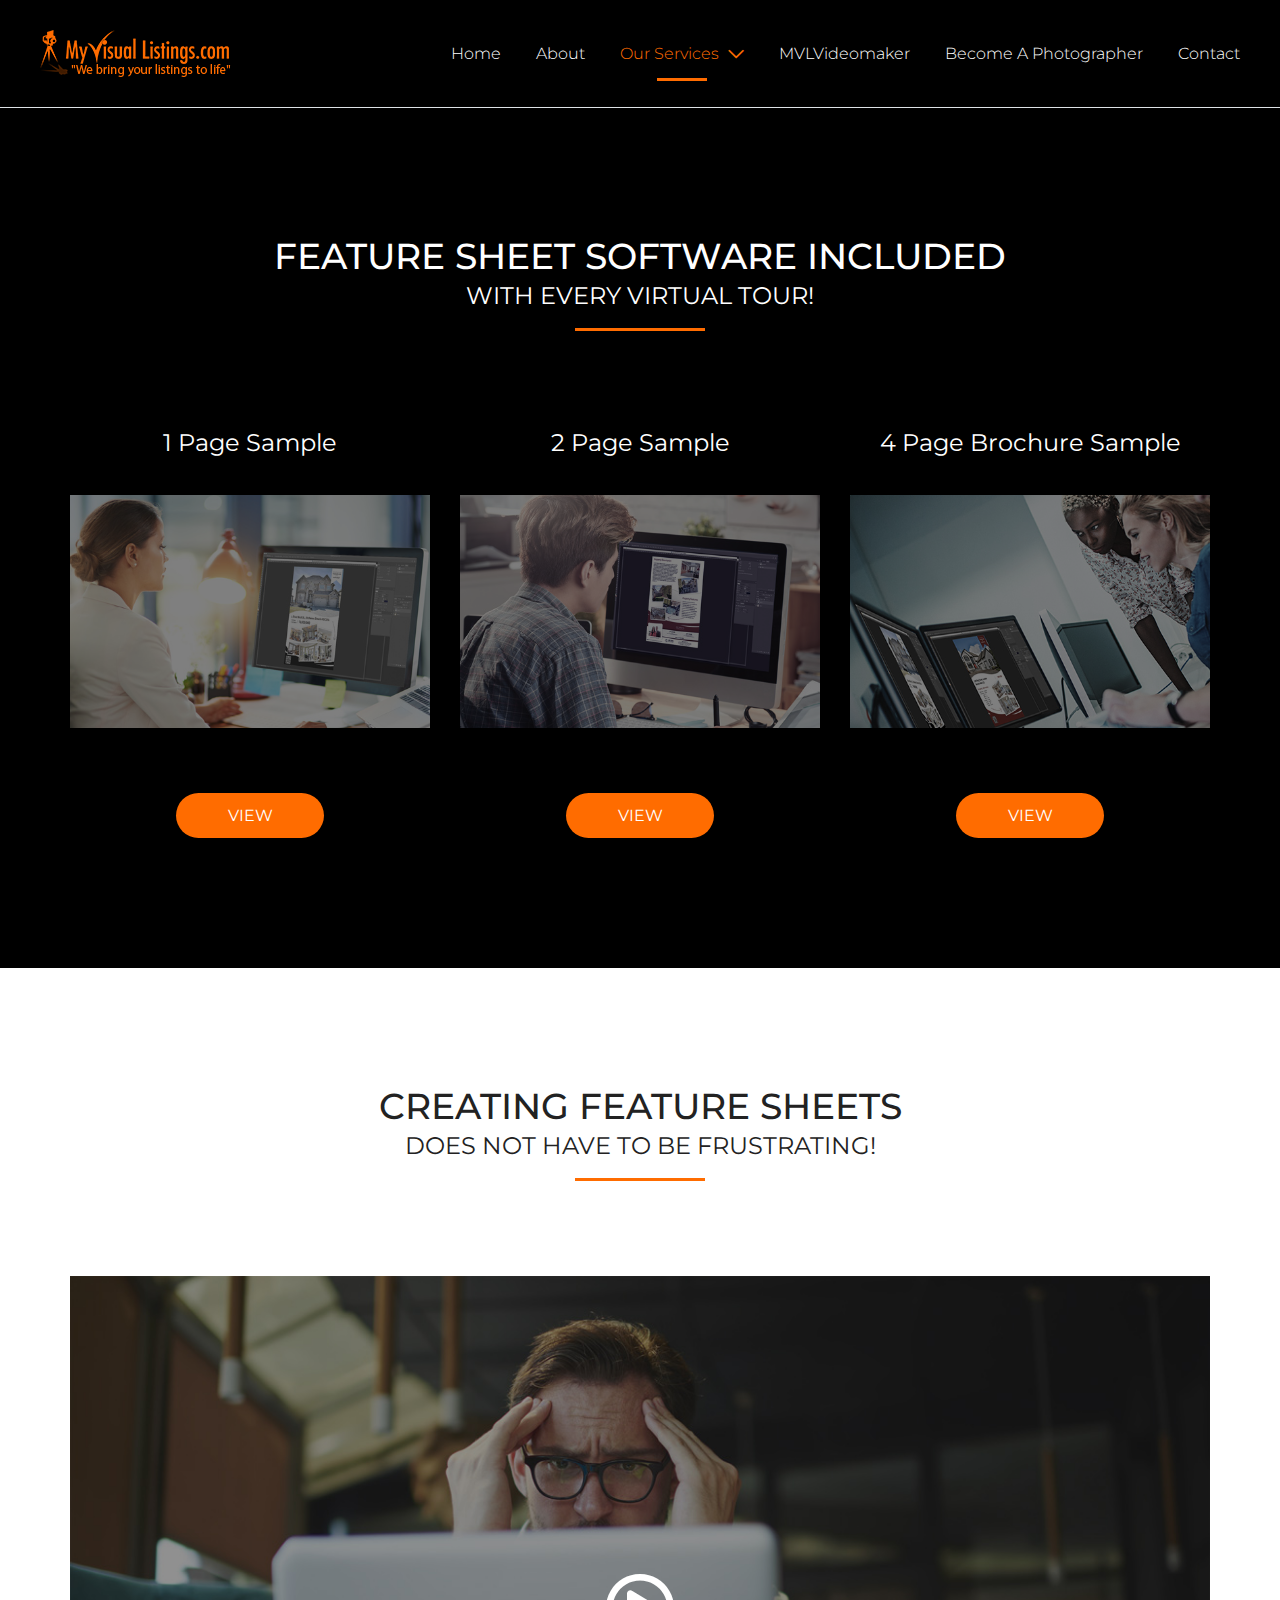
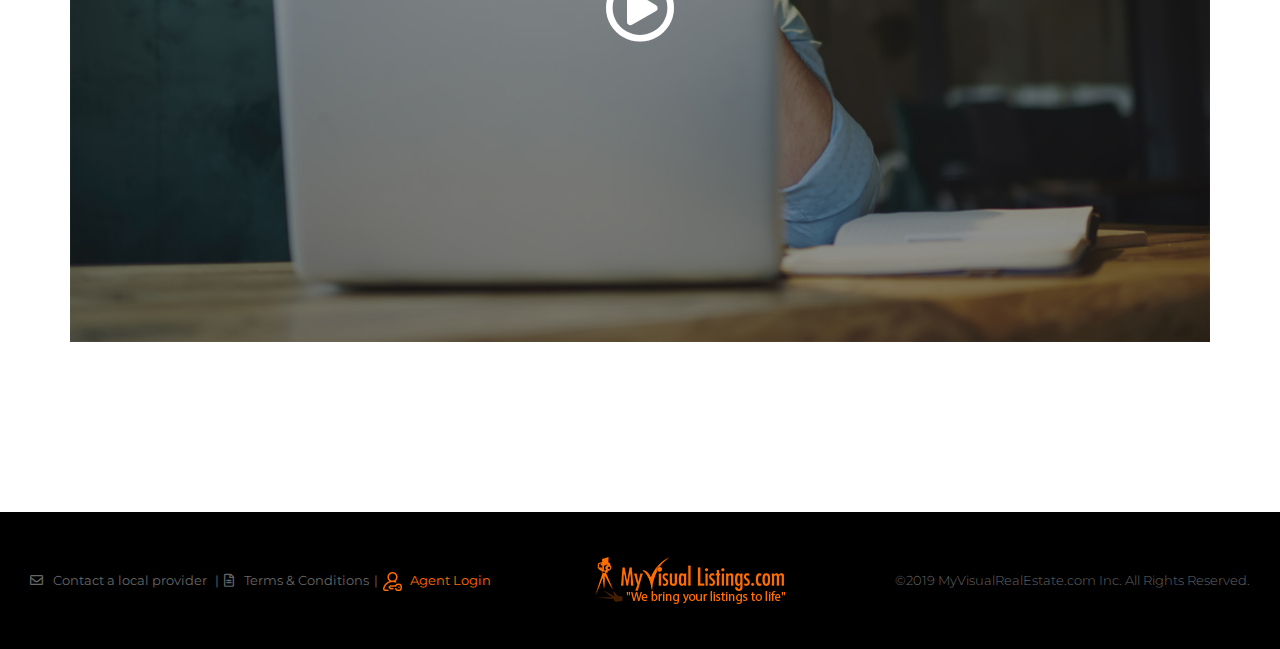
<file: feature.html>
<!doctype html>
<html class="no-js" lang="en">

<head>
    <meta charset="utf-8">
    <meta http-equiv="x-ua-compatible" content="ie=edge">
    <title>Site Title Here</title>
    <meta name="description" content="">
    <meta name="viewport" content="width=device-width, initial-scale=1">

    <link rel="manifest" href="site.webmanifest">
    <link rel="shortcut icon" type="image/x-icon" href="assets/img/favicon.ico">
    <!-- Place favicon.ico in the root directory -->

    <!-- CSS here -->
    <link rel="stylesheet" href="assets/css/bootstrap.min.css">
    <link rel="stylesheet" href="assets/css/owl.carousel.min.css">
    <link rel="stylesheet" href="assets/css/animate.min.css">
    <link rel="stylesheet" href="assets/css/magnific-popup.css">
    <link rel="stylesheet" href="assets/css/fontawesome-all.min.css">
    <link rel="stylesheet" href="assets/css/themify-icons.css">
    <link rel="stylesheet" href="assets/css/meanmenu.css">
    <link rel="stylesheet" href="assets/css/slick.css">
    <link rel="stylesheet" href="assets/css/default.css">
    <link rel="stylesheet" href="assets/css/nice-select.css">
    <link rel="stylesheet" href="assets/css/main.css">
    <link rel="stylesheet" href="assets/css/responsive.css">
</head>

<body>
    <!--[if lte IE 9]>
            <p class="browserupgrade">You are using an <strong>outdated</strong> browser. Please <a href="https://browsehappy.com/">upgrade your browser</a> to improve your experience and security.</p>
        <![endif]-->
    <!--header-start-->
    <header class="header-area header-sticky black-bg pt-30 pb-30 pl-25 pr-25">
        <div class="container-fluid">
            <div class="row align-items-center">
                <div class="col-10 col-sm-12 col-lg-3">
                    <div class="logo">
                        <a href="#"><img src="assets/img/header-logo/header-logo.png" alt="header-logo"></a>
                    </div>
                </div>
                <div class="col-sm-12 col-lg-9">
                    <div class="mobile-menu"></div>
                    <div class="mainmenu">
                        <nav id="mobile-menu">
                            <ul class=" list-unstyled d-lg-flex align-items-center justify-content-end">
                                <li><a href="index.html">Home</a></li>
                                <li><a href="About.html">About</a></li>
                                <li class="active" data-toggle="dropdown" aria-haspopup="true" aria-expanded="false"><a href="feature.html">Our Services  <i class="ti-angle-down"></i></a>
                                    <div class="dropdown-menu" aria-labelledby="dropdownMenuButton">
                                        <a class="dropdown-item" href="#"> 3600 Panoramic Stitching</a>
                                        <a class="dropdown-item" href="#">Feature Sheet Software</a>
                                        <a class="dropdown-item" href="#">Social Media Marketing</a>
                                    </div>
                                </li>
                                <li><a href="MVLVideomaker.html">MVLVideomaker</a></li>
                                <li><a href="Photographer.html">Become A Photographer </a></li>
                                <li><a href="Contact.html">Contact</a></li>
                            </ul>
                        </nav>
                    </div>
                </div>
            </div>

        </div>
    </header>
    <!--header-end-->
    <main>
        <!-- Description-area start-->
        <section class="Description-area black-bg pt-130 pb-100 border-top">
            <div class="container">
                <div class="row">
                    <div class="col-12">
                        <div class="heading mb-100 text-center">
                            <h2 class="white-color font-size-20 font-weight-500">Feature sheet software included</h2>
                            <span class="white-color">with every virtual tour!</span>
                            <hr>
                        </div>
                    </div>
                </div>
                <div class="row">
                    <div class="col-md-4 mb-30">
                        <div class="Description text-center">
                            <h3 class="feature-h3">1 Page Sample</h3>
                            <div class="description-thumb">
                                <img src="assets/img/feature/1.jpg" alt="image">
                            </div>
                            <a href="#" class="btn">View</a>
                        </div>
                    </div>
                    <div class="col-md-4 mb-30">
                        <div class="Description text-center">
                            <h3 class="feature-h3">2 Page Sample</h3>

                            <div class="description-thumb">
                                <img src="assets/img/feature/2.jpg" alt="image">
                            </div>
                            <a href="#" class="btn">View</a>
                        </div>
                    </div>
                    <div class="col-md-4 mb-30">
                        <div class="Description text-center">
                            <h3 class="feature-h3">4 Page Brochure Sample</h3>
                            <div class="description-thumb">
                                <img src="assets/img/feature/3.jpg" alt="image">
                            </div>

                            <a href="#" class="btn">View</a>
                        </div>
                    </div>
                </div>
            </div>
        </section>
        <!-- Description-area end-->
        <!-- team-section-start -->
        <section class="feature-section pt-120 pb-170">
            <div class="container">
                <div class="row">
                    <div class="col-12">
                        <div class="heading text-center pb-95 my-pb">
                            <h2 class="black-color font-size-20 font-size-17 font-weight-500">Creating feature sheets</h2>
                            <span class="black-color font-size-12">does not have to be frustrating!</span>
                            <hr>
                        </div>
                    </div>
                </div>

                <div class="row">
                    <div class="col-12">
                        <div class="feature-img position-relative">
                            <img src="assets/img/feature/4.jpg" alt="image">
                            <div class="feature-play-btn">
                                <a href="#" class="popup-video"> <i class="far fa-play-circle"></i></a>
                            </div>

                        </div>
                    </div>
                </div>
            </div>
        </section>
        <!-- team-section-end -->
    </main>

    <footer>
        <div class="footer-area black-bg pt-45 pb-45 pl-15 pr-15">
            <div class="container-fluid">
                <div class="row align-items-center no-gutters">
                    <div class="col-12 col-lg-12 col-xl-5">
                        <div class="footer-widget text-lg-center">
                            <div class="footer-menu">
                                <ul class="d-flex align-items-center justify-content-center justify-content-xl-start">
                                    <li><a href="#"><i class="far fa-envelope"></i>Contact a local provider <span class="separetor">|</span></a></li>
                                    <li><a href="#"><i class="far fa-file-alt"></i>Terms & Conditions<span class="separetor">|</span></a></li>
                                    <li>
                                        <a href="#" class="orange"><img src="assets/img/footer-icon/footer-icon.png" alt="image"> Agent Login </a>
                                    </li>
                                </ul>
                            </div>
                        </div>
                    </div>
                    <div class="col-12 col-lg-12 col-xl-3">
                        <div class="footer-widget text-lg-center">
                            <div class="footer-logo text-center">
                                <a href="#"><img src="assets/img/header-logo/header-logo.png" alt="image"></a>
                            </div>
                        </div>
                    </div>
                    <div class="col-12 col-lg-12 col-xl-4">
                        <div class="footer-widget text-lg-center text-center text-xl-right">
                            <p>©2019 MyVisualRealEstate.com Inc. All Rights Reserved.</p>
                        </div>
                    </div>
                </div>
            </div>
        </div>
    </footer>
    <!-- JS here -->
    <script src="assets/js/vendor/modernizr-3.5.0.min.js"></script>
    <script src="assets/js/vendor/jquery-1.12.4.min.js"></script>
    <script src="assets/js/popper.min.js"></script>
    <script src="assets/js/bootstrap.min.js"></script>
    <script src="assets/js/owl.carousel.min.js"></script>
    <script src="assets/js/isotope.pkgd.min.js"></script>
    <script src="assets/js/one-page-nav-min.js"></script>
    <script src="assets/js/slick.min.js"></script>
    <script src="assets/js/jquery.meanmenu.min.js"></script>
    <script src="assets/js/ajax-form.js"></script>
    <script src="assets/js/wow.min.js"></script>
    <script src="assets/js/jquery.scrollUp.min.js"></script>
    <script src="assets/js/imagesloaded.pkgd.min.js"></script>
    <script src="assets/js/jquery.magnific-popup.min.js"></script>
    <script src="assets/js/jquery.nice-select.min.js"></script>
    <script src="assets/js/plugins.js"></script>
    <script src="assets/js/main.js"></script>
</body>

</html>
</file>
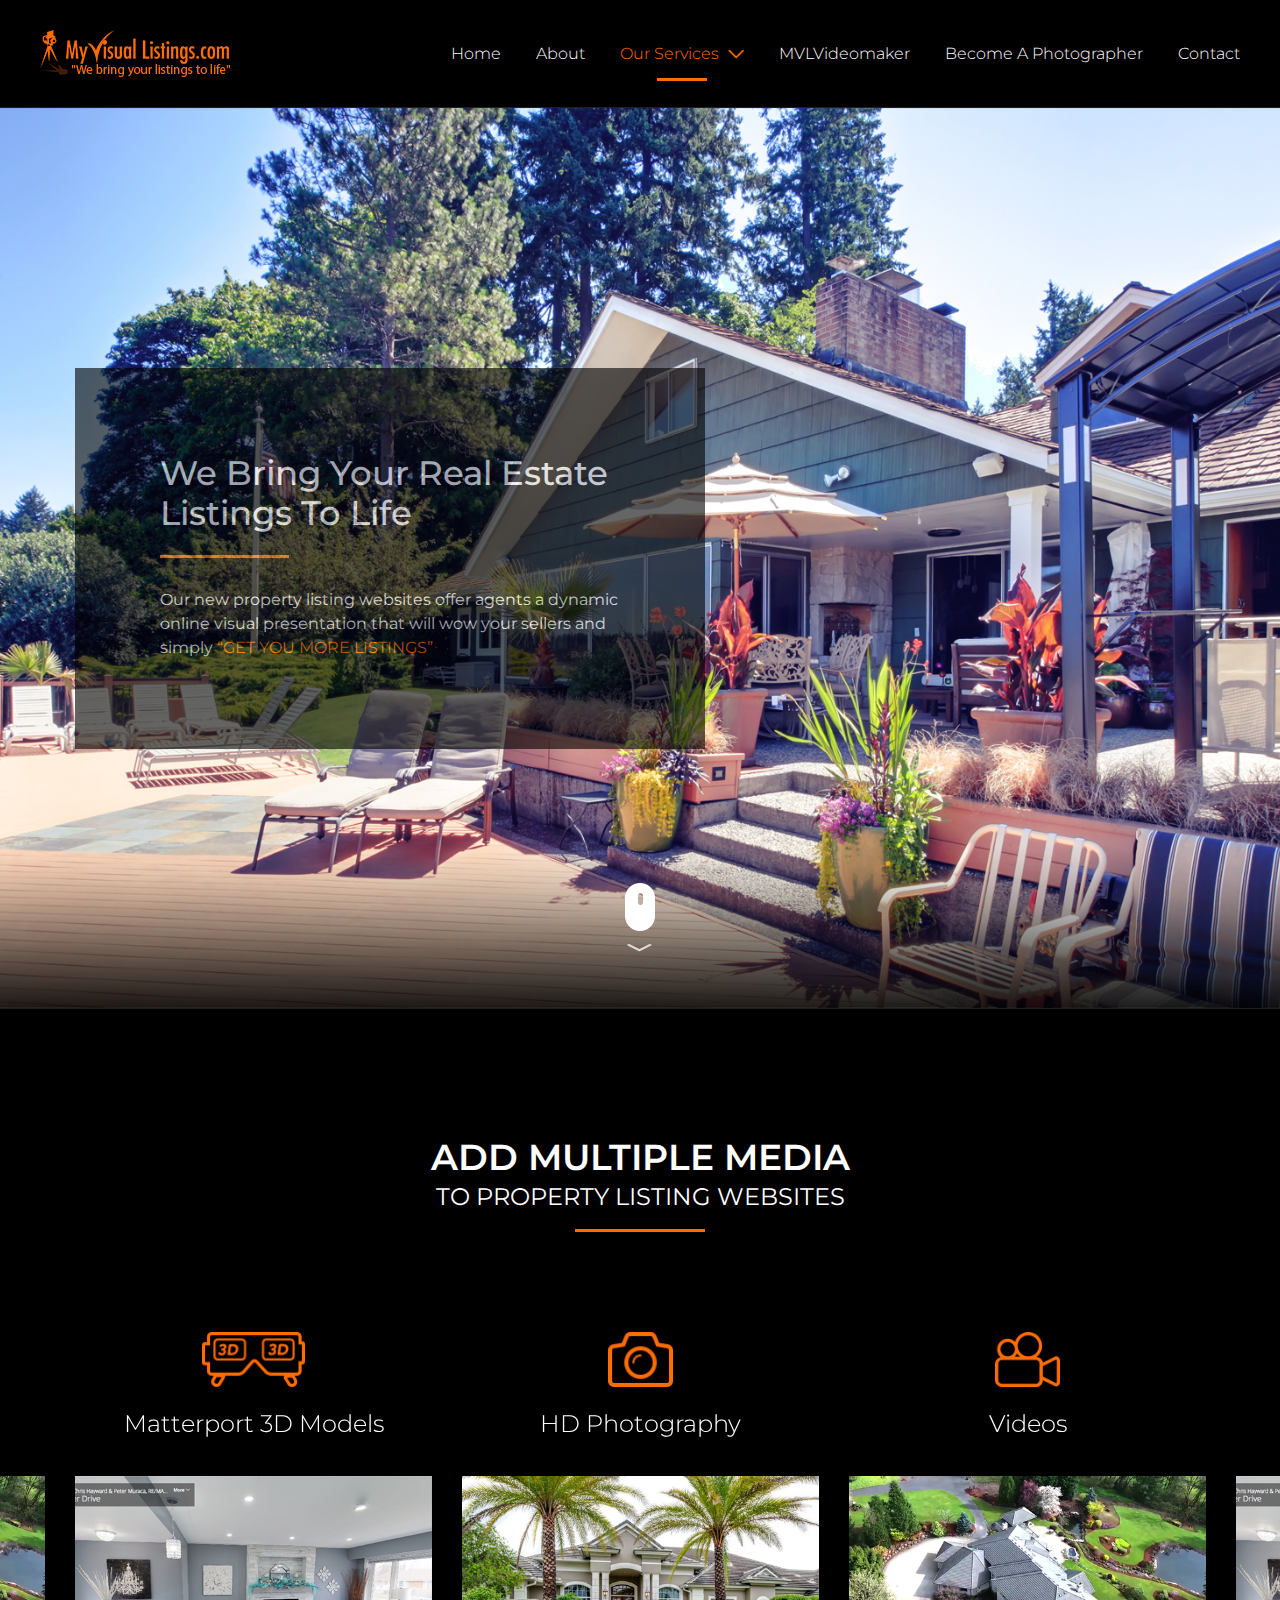
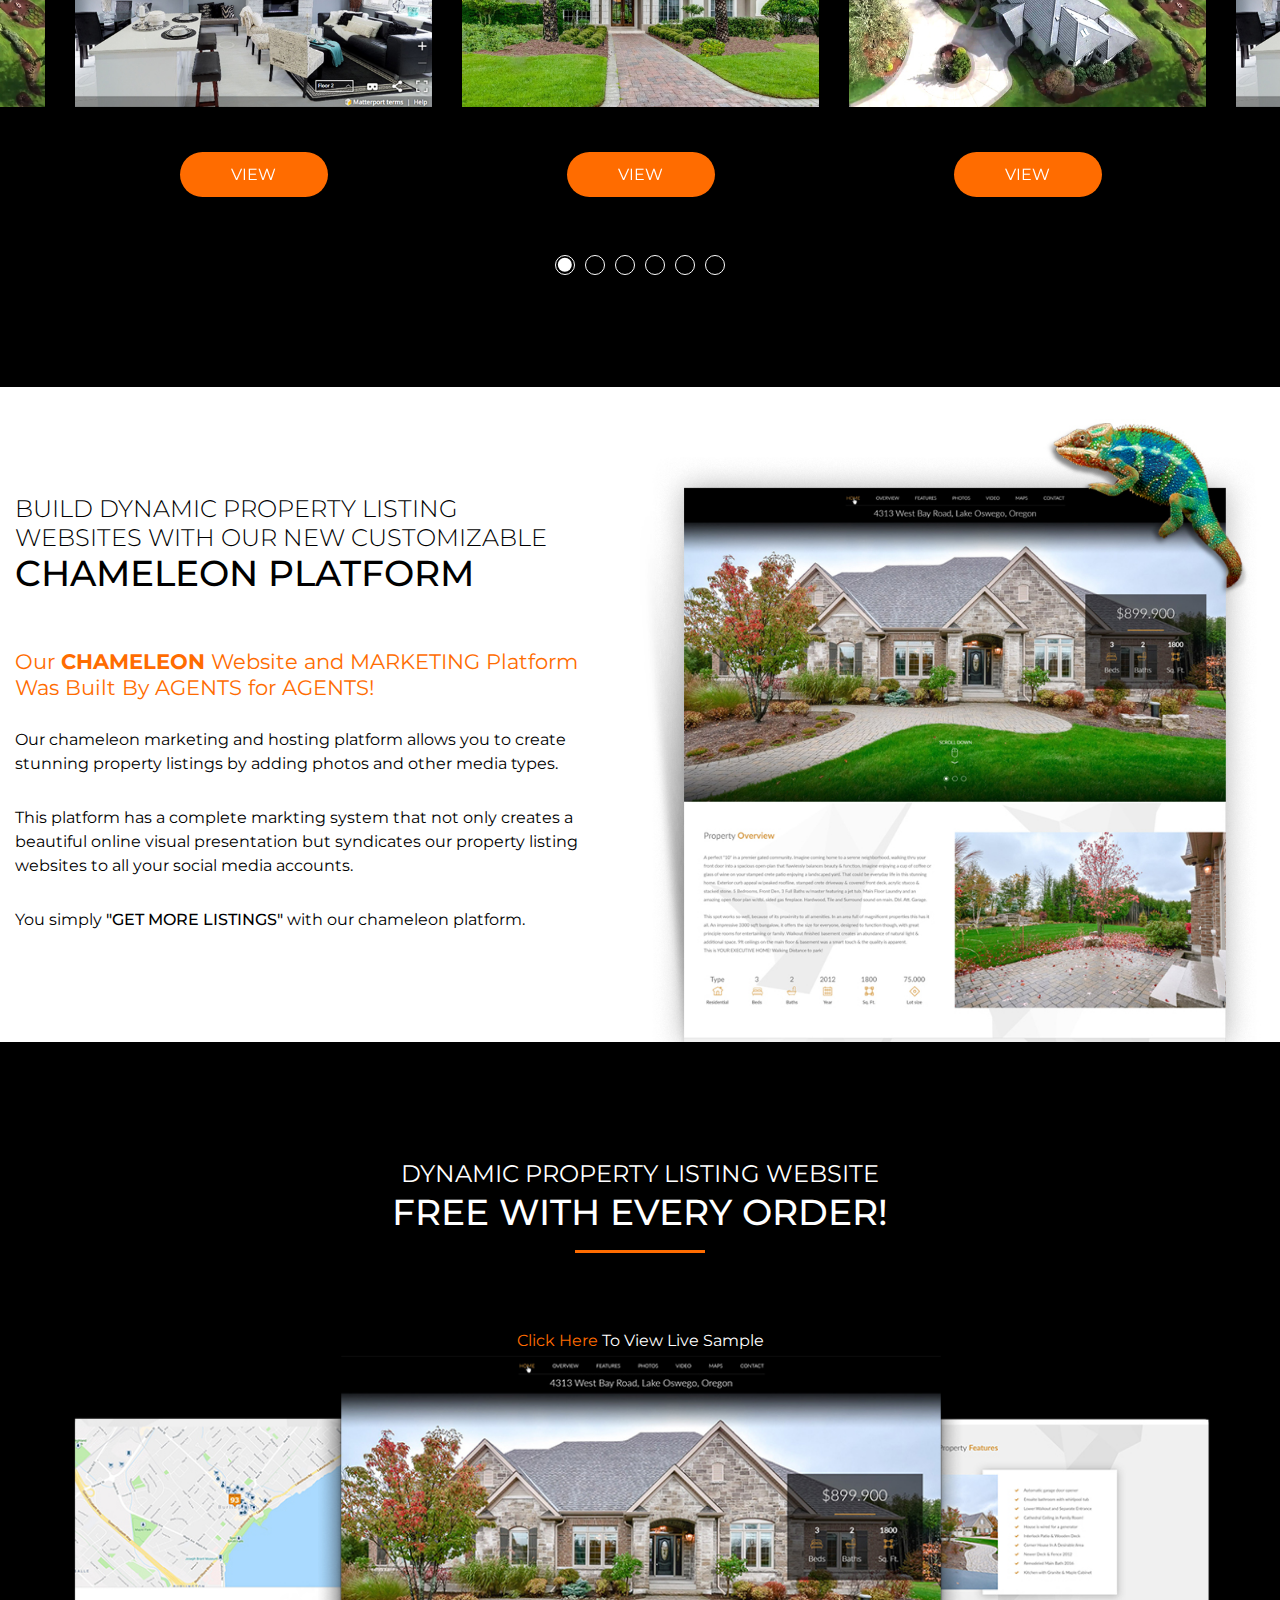
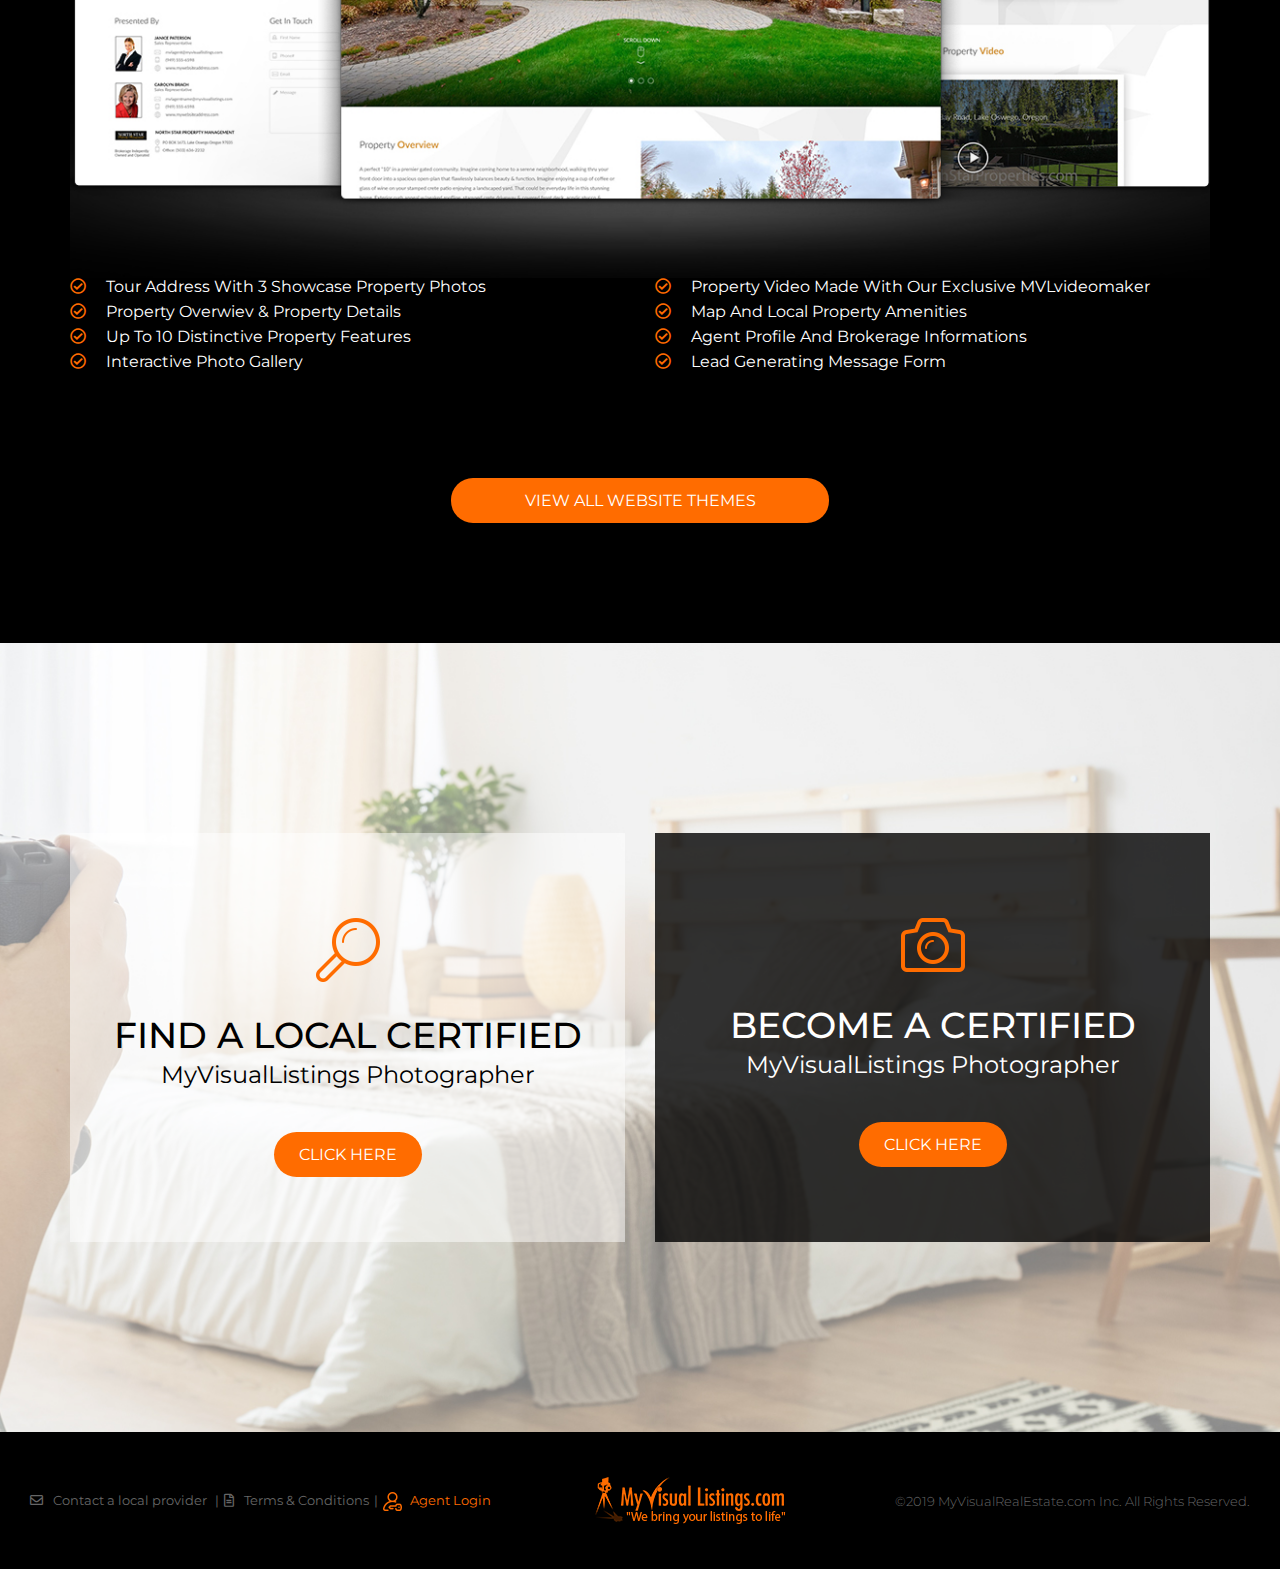
<file: index-2.html>
<!doctype html>
<html class="no-js" lang="en">

<head>
    <meta charset="utf-8">
    <meta http-equiv="x-ua-compatible" content="ie=edge">
    <title>Site Title Here</title>
    <meta name="Description-2" content="">
    <meta name="viewport" content="width=device-width, initial-scale=1">

    <link rel="manifest" href="site.webmanifest">
    <link rel="shortcut icon" type="image/x-icon" href="assets/img/favicon.ico">
    <!-- Place favicon.ico in the root directory -->

    <!-- CSS here -->
    <link rel="stylesheet" href="assets/css/bootstrap.min.css">
    <link rel="stylesheet" href="assets/css/owl.carousel.min.css">
    <link rel="stylesheet" href="assets/css/animate.min.css">
    <link rel="stylesheet" href="assets/css/magnific-popup.css">
    <link rel="stylesheet" href="assets/css/fontawesome-all.min.css">
    <link rel="stylesheet" href="assets/css/themify-icons.css">
    <link rel="stylesheet" href="assets/css/meanmenu.css">
    <link rel="stylesheet" href="assets/css/slick.css">
    <link rel="stylesheet" href="assets/css/default.css">
    <link rel="stylesheet" href="assets/css/nice-select.css">
    <link rel="stylesheet" href="assets/css/main.css">
    <link rel="stylesheet" href="assets/css/responsive.css">
</head>

<body>
    <!--[if lte IE 9]>
            <p class="browserupgrade">You are using an <strong>outdated</strong> browser. Please <a href="https://browsehappy.com/">upgrade your browser</a> to improve your experience and security.</p>
        <![endif]-->
    <!--header-start-->
    <header class="header-area header-sticky black-bg pt-30 pb-30 pl-25 pr-25">
        <div class="container-fluid">
            <div class="row align-items-center">
                <div class="col-10 col-sm-12 col-lg-3">
                    <div class="logo">
                        <a href="#"><img src="assets/img/header-logo/header-logo.png" alt="header-logo"></a>
                    </div>
                </div>
                <div class="col-sm-12 col-lg-9">
                    <div class="mobile-menu"></div>
                    <div class="mainmenu">
                        <nav id="mobile-menu">
                            <ul class=" list-unstyled d-lg-flex align-items-center justify-content-end">
                                <li><a href="index.html">Home</a></li>
                                <li><a href="About.html">About</a></li>
                                <li class="active" data-toggle="dropdown" aria-haspopup="true" aria-expanded="false"><a href="feature.html">Our Services  <i class="ti-angle-down"></i></a>
                                    <div class="dropdown-menu" aria-labelledby="dropdownMenuButton">
                                        <a class="dropdown-item" href="#"> 3600 Panoramic Stitching</a>
                                        <a class="dropdown-item" href="#">Feature Sheet Software</a>
                                        <a class="dropdown-item" href="#">Social Media Marketing</a>
                                    </div>
                                </li>
                                <li><a href="MVLVideomaker.html">MVLVideomaker</a></li>
                                <li><a href="Photographer.html">Become A Photographer </a></li>
                                <li><a href="Contact.html">Contact</a></li>
                            </ul>
                        </nav>
                    </div>
                </div>
            </div>

        </div>
    </header>
    <!--header-end-->
    <main>
        <div class="slider-area">
            <div class="slider-active">
                <div class="single-slider bg-3 height-100vh pb-190">
                    <div class="container-fluid">
                        <div class="row">
                            <div class="col-lg-12">
                                <div class="slider-caption height-100vh d-flex align-items-center justify-content-start ">
                                    <div class="over-lay ml-60">
                                        <h3>We Bring Your Real Estate <br> Listings To Life</h3>
                                        <p>Our new property listing websites offer agents a dynamic online visual presentation that will wow your sellers and simply <span>“Get You More Listings”</span></p>
                                    </div>
                                    <div class="scroll-down">
                                        <a href="#"><img src="assets/img/mouse-scroll-d/scroll-d.png" alt="image"></a>
                                    </div>
                                </div>
                            </div>
                        </div>
                    </div>
                </div>
                <div class="single-slider bg-3 height-100vh pb-190">
                    <div class="container-fluid">
                        <div class="row">
                            <div class="col-lg-12">
                                <div class="slider-caption height-100vh d-flex align-items-center justify-content-start ">
                                    <div class="over-lay ml-60">
                                        <h3>We Bring Your Real Estate <br> Listings To Life</h3>
                                        <p>Our new property listing websites offer agents a dynamic online visual presentation that will wow your sellers and simply <span>“Get You More Listings”</span></p>
                                    </div>
                                    <div class="scroll-down">
                                        <a href="#"><img src="assets/img/mouse-scroll-d/scroll-d.png" alt="image"></a>
                                    </div>
                                </div>
                            </div>
                        </div>
                    </div>
                </div>

            </div>
        </div>
        <!-- Description-2-area start-->
        <section class="Description-2-area black-bg pt-130 pb-160">
            <div class="container-fluid">
                <div class="row">
                    <div class="col-12">
                        <div class="heading mb-100 text-center">
                            <h2 class="white-color font-size-20"> Add multiple media</h2>
                            <span class="white-color">to property listing websites</span>
                            <hr>
                        </div>
                    </div>
                </div>
                <div class="row Description-2-active">
                    <div class="single-slider-b mb-30">
                        <div class="Description-2 text-center">
                            <img src="assets/img/slider-bg/slider-icon/1.png" alt="image">
                            <h3>HD Photography</h3>
                            <div class="Description-thumb-2">
                                <img src="assets/img/Description-2/1.jpg" alt="image">
                                <div class="play-icon">
                                    <a href="#" class="popup-video"><i class="far fa-play-circle"></i></a>
                                </div>
                            </div>
                            <a href="#" class="btn">View</a>
                        </div>
                    </div>
                    <div class="single-slider-b mb-30">
                        <div class="Description-2 text-center">
                            <img src="assets/img/slider-bg/slider-icon/2.png" alt="image">
                            <h3>Videos</h3>
                            <div class="Description-thumb-2">
                                <img src="assets/img/Description-2/2.jpg" alt="image">
                                <div class="play-icon">
                                    <a href="#" class="popup-video"><i class="far fa-play-circle"></i></a>
                                </div>
                            </div>
                            <a href="#" class="btn">View</a>
                        </div>
                    </div>


                    <div class="single-slider-b mb-30">
                        <div class="Description-2 text-center">
                            <img src="assets/img/slider-bg/slider-icon/3.png" alt="image">
                            <h3>Matterport 3D Models</h3>
                            <div class="Description-thumb-2">
                                <img src="assets/img/Description-2/3.jpg" alt="image">
                                <div class="play-icon">
                                    <a href="#" class="popup-video"><i class="far fa-play-circle"></i></a>
                                </div>
                            </div>
                            <a href="#" class="btn">View</a>
                        </div>
                    </div>

                    <div class="single-slider-b mb-30">
                        <div class="Description-2 text-center">
                            <img src="assets/img/slider-bg/slider-icon/1.png" alt="image">
                            <h3>HD Photography</h3>
                            <div class="Description-thumb-2">
                                <img src="assets/img/Description-2/1.jpg" alt="image">
                                <div class="play-icon">
                                    <a href="#" class="popup-video"><i class="far fa-play-circle"></i></a>
                                </div>
                            </div>
                            <a href="#" class="btn">View</a>
                        </div>
                    </div>
                    <div class="single-slider-b mb-30">
                        <div class="Description-2 text-center">
                            <img src="assets/img/slider-bg/slider-icon/2.png" alt="image">
                            <h3>Videos</h3>
                            <div class="Description-thumb-2">
                                <img src="assets/img/Description-2/2.jpg" alt="image">
                                <div class="play-icon">
                                    <a href="#" class="popup-video"><i class="far fa-play-circle"></i></a>
                                </div>
                            </div>
                            <a href="#" class="btn">View</a>
                        </div>
                    </div>
                    <div class="single-slider-b mb-30">
                        <div class="Description-2 text-center">
                            <img src="assets/img/slider-bg/slider-icon/3.png" alt="image">
                            <h3>Matterport 3D Models</h3>
                            <div class="Description-thumb-2">
                                <img src="assets/img/Description-2/3.jpg" alt="image">
                                <div class="play-icon">
                                    <a href="#" class="popup-video"><i class="far fa-play-circle"></i></a>
                                </div>
                            </div>
                            <a href="#" class="btn">View</a>
                        </div>
                    </div>


                </div>
            </div>
        </section>
        <!-- Description-2-area end-->
        <!-- Chameleon-start -->
        <section class="Chameleon-section pl-80 pr-80">
            <div class="container-fluid">
                <div class="row align-items-center no-gutters">
                    <div class="col-12 col-lg-6">
                        <div class="d-flex align-items-center">
                            <div class="Chameleon-text">
                                <h5>Build DYNAMIC Property Listing <span>Websites With Our New Customizable </span></h5>
                                <h3>CHAMELEON Platform</h3>
                                <h4>Our <b>CHAMELEON</b> Website and MARKETING Platform <span>Was Built By AGENTS for AGENTS!</span></h4>
                                <p class="mb-30">Our chameleon marketing and hosting platform allows you to create stunning property listings by adding photos and other media types.</p>
                                <p class="mb-30">This platform has a complete markting system that not only creates a beautiful online visual presentation but syndicates our property listing websites to all your social media accounts.</p>
                                <p>You simply <span>"GET MORE LISTINGS"</span> with our chameleon platform.</p>
                            </div>
                        </div>
                    </div>
                    <div class="col-12 col-lg-6">
                        <div class="Chameleon-thumb">
                            <img src="assets/img/Chameleon/1.jpg" alt="image">
                        </div>
                    </div>
                </div>
            </div>
        </section>
        <!-- Chameleon-end -->
        <section class="add-area black-bg pt-120 pb-120">
            <div class="container">
                <div class="row">
                    <div class="col-12">
                        <div class="heading mb-80 text-center">
                            <h5>DYNAMIC Property Listing Website </h5>
                            <h2 class="white-color font-weight-500">FREE With EVERY Order!</h2>
                            <hr>
                        </div>
                    </div>
                </div>
                <div class="row">
                    <div class="col-12">
                        <div class="add text-center">
                            <h4><a href="#">Click Here</a> To View Live Sample</h4>
                            <img src="assets/img/Chameleon/3.jpg" alt="image">
                        </div>
                    </div>
                </div>
                <div class="row">
                    <div class="col-md-6">
                        <div class="Chameleon-info">
                            <h5><i class="far fa-check-circle"></i>Tour Address With 3 Showcase Property Photos</h5>
                            <h5><i class="far fa-check-circle"></i>Property Overwiev & Property Details </h5>
                            <h5><i class="far fa-check-circle"></i>Up To 10 Distinctive Property Features</h5>
                            <h5><i class="far fa-check-circle"></i>Interactive Photo Gallery</h5>
                        </div>
                    </div>
                    <div class="col-md-6">
                        <div class="Chameleon-info mbt-20">
                            <h5><i class="far fa-check-circle"></i>Property Video Made With Our Exclusive MVLvideomaker</h5>
                            <h5><i class="far fa-check-circle"></i>Map and Local Property Amenities</h5>
                            <h5><i class="far fa-check-circle"></i>Agent Profile And Brokerage Informations </h5>
                            <h5><i class="far fa-check-circle"></i>Lead Generating Message Form</h5>
                        </div>
                    </div>
                </div>

                <div class="row">
                    <div class="col-12">
                        <div class="add mt-100 text-center">
                            <a href="#" class="btn btn-2">View all website themes</a>
                        </div>
                    </div>
                </div>
            </div>
        </section>

        <section class="camera-area bg-4">
            <div class="container">
                <div class="row">
                    <div class="col-md-6">
                        <div class="single-camera text-center">
                            <img src="assets/img/slider-bg/slider-icon/4.png" alt="image">
                            <h2>Find a Local Certified</h2>
                            <p>MyVisualListings Photographer</p>
                            <a href="#" class="btn">Click here</a>
                        </div>
                    </div>
                    <div class="col-md-6">
                        <div class="single-camera single-camera-2 text-center">
                            <img src="assets/img/slider-bg/slider-icon/1.png" alt="image">
                            <h2 class="white-color">Become a Certified</h2>
                            <p class="white-color">MyVisualListings Photographer</p>
                            <a href="#" class="btn">Click here</a>
                        </div>
                    </div>
                </div>
            </div>
        </section>
    </main>

    <footer>
        <div class="footer-area black-bg pt-45 pb-45 pl-15 pr-15">
            <div class="container-fluid">
                <div class="row align-items-center no-gutters">
                    <div class="col-12 col-lg-12 col-xl-5">
                        <div class="footer-widget text-lg-center">
                            <div class="footer-menu">
                                <ul class="d-flex align-items-center justify-content-center justify-content-xl-start">
                                    <li><a href="#"><i class="far fa-envelope"></i>Contact a local provider <span class="separetor">|</span></a></li>
                                    <li><a href="#"><i class="far fa-file-alt"></i>Terms & Conditions<span class="separetor">|</span></a></li>
                                    <li>
                                        <a href="#" class="orange"><img src="assets/img/footer-icon/footer-icon.png" alt="image"> Agent Login </a>
                                    </li>
                                </ul>
                            </div>
                        </div>
                    </div>
                    <div class="col-12 col-lg-12 col-xl-3">
                        <div class="footer-widget text-lg-center">
                            <div class="footer-logo text-center">
                                <a href="#"><img src="assets/img/header-logo/header-logo.png" alt="image"></a>
                            </div>
                        </div>
                    </div>
                    <div class="col-12 col-lg-12 col-xl-4">
                        <div class="footer-widget text-lg-center text-center text-xl-right">
                            <p>©2019 MyVisualRealEstate.com Inc. All Rights Reserved.</p>
                        </div>
                    </div>
                </div>
            </div>
        </div>
    </footer>
    <!-- JS here -->
    <script src="assets/js/vendor/modernizr-3.5.0.min.js"></script>
    <script src="assets/js/vendor/jquery-1.12.4.min.js"></script>
    <script src="assets/js/popper.min.js"></script>
    <script src="assets/js/bootstrap.min.js"></script>
    <script src="assets/js/owl.carousel.min.js"></script>
    <script src="assets/js/isotope.pkgd.min.js"></script>
    <script src="assets/js/one-page-nav-min.js"></script>
    <script src="assets/js/slick.min.js"></script>
    <script src="assets/js/jquery.meanmenu.min.js"></script>
    <script src="assets/js/ajax-form.js"></script>
    <script src="assets/js/wow.min.js"></script>
    <script src="assets/js/jquery.scrollUp.min.js"></script>
    <script src="assets/js/imagesloaded.pkgd.min.js"></script>
    <script src="assets/js/jquery.magnific-popup.min.js"></script>
    <script src="assets/js/jquery.nice-select.min.js"></script>
    <script src="assets/js/plugins.js"></script>
    <script src="assets/js/main.js"></script>
</body>

</html>
</file>
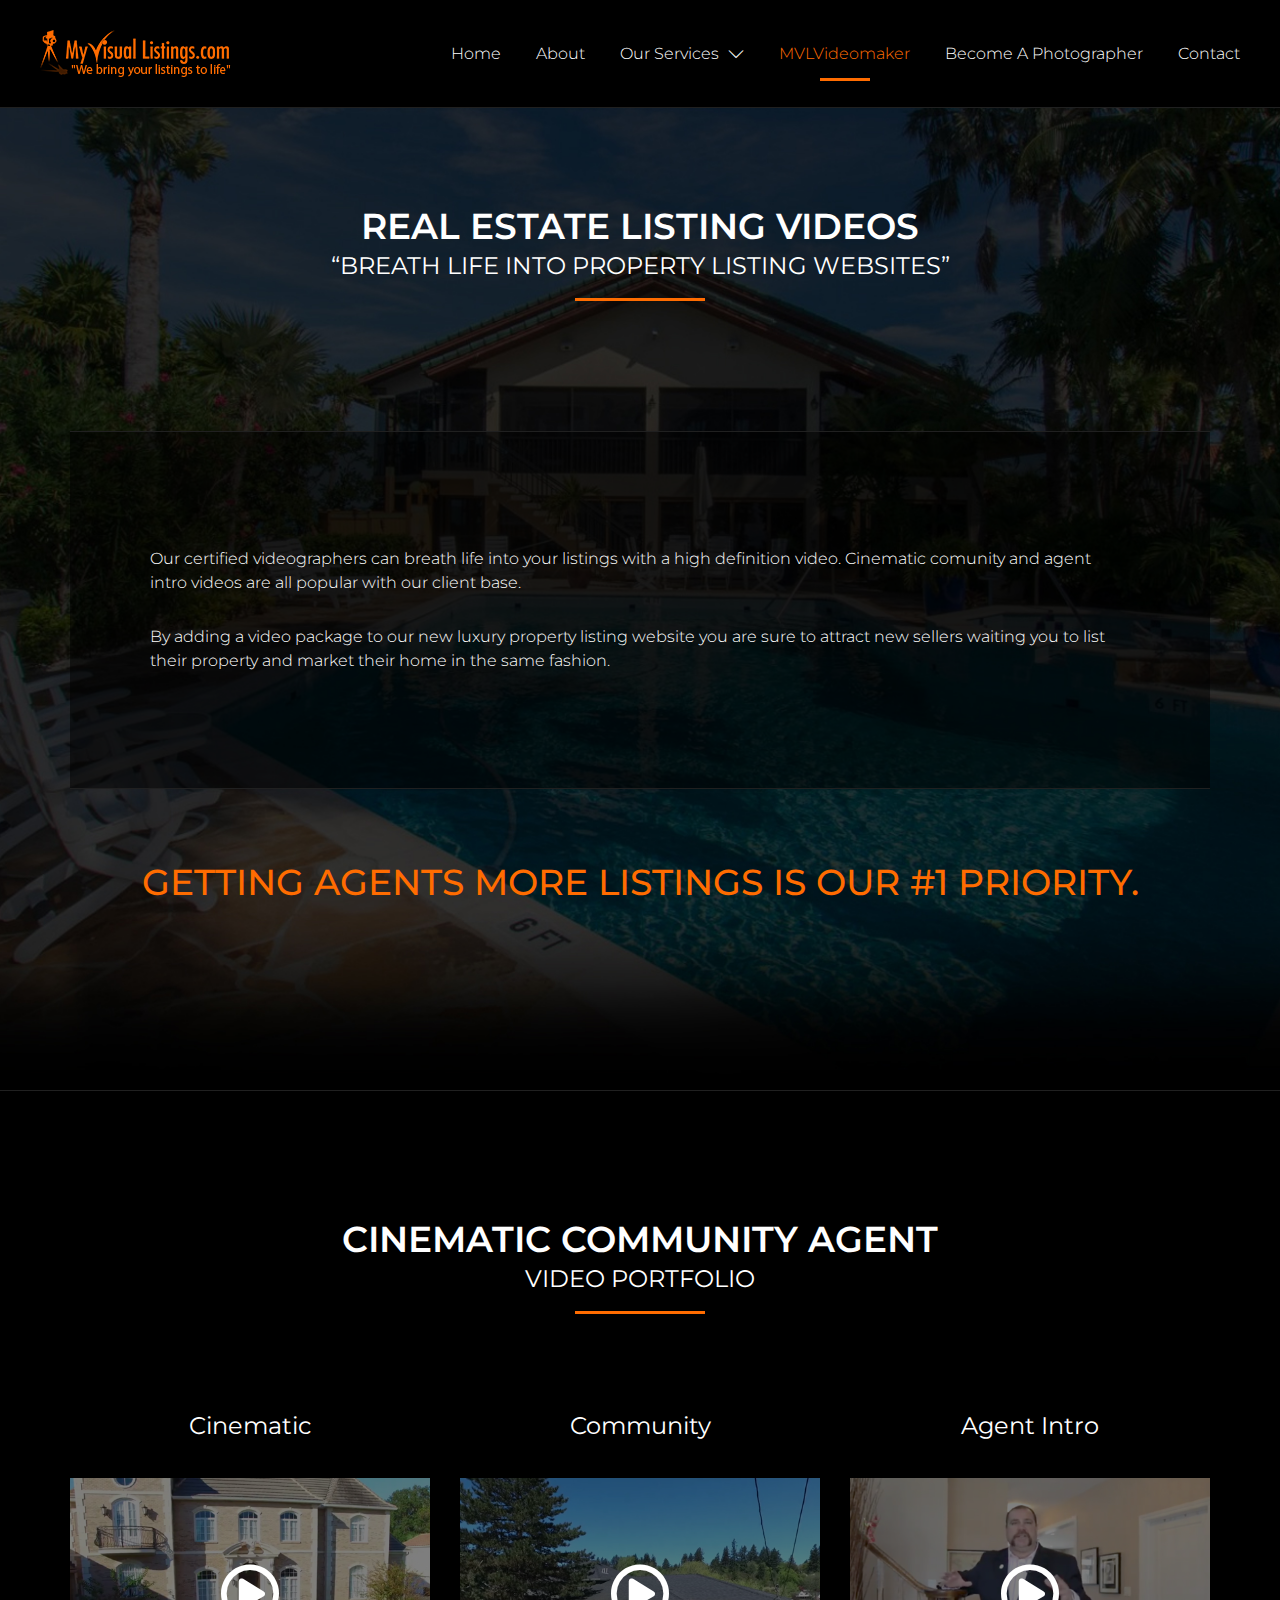
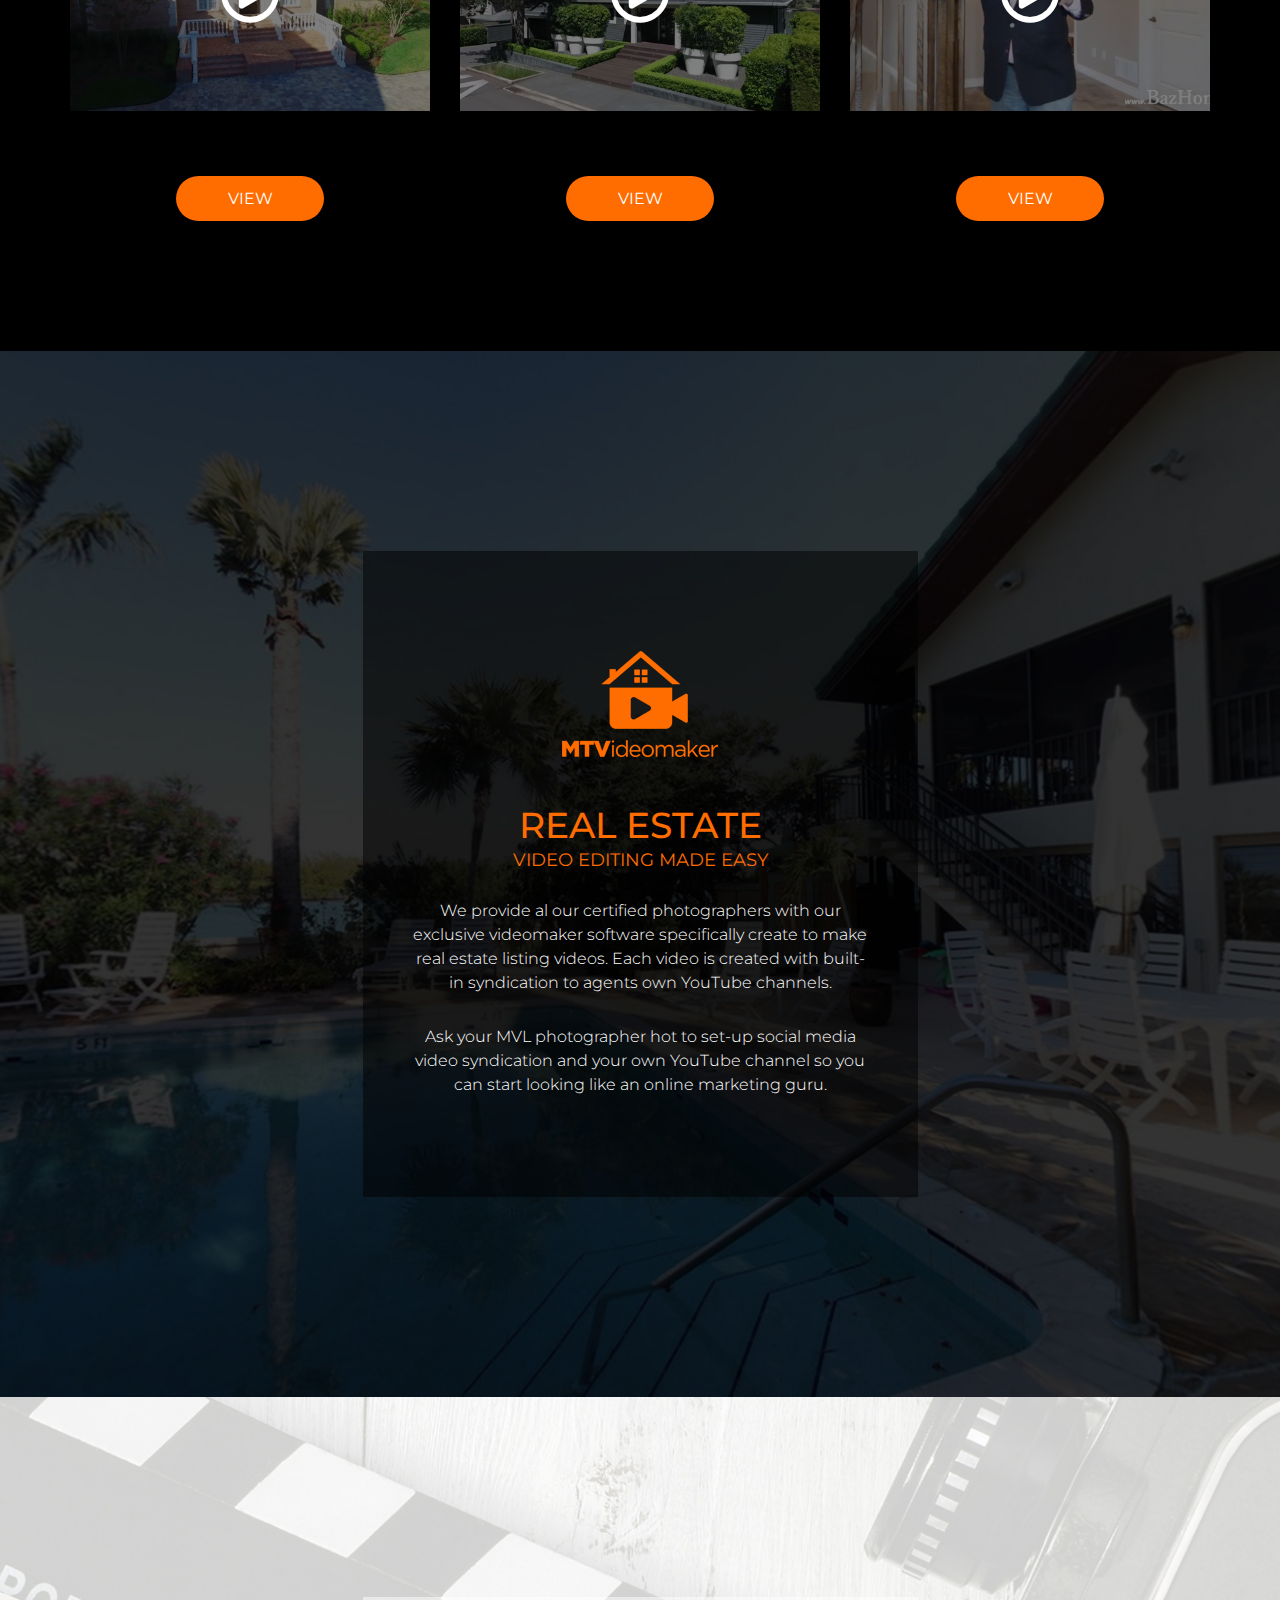
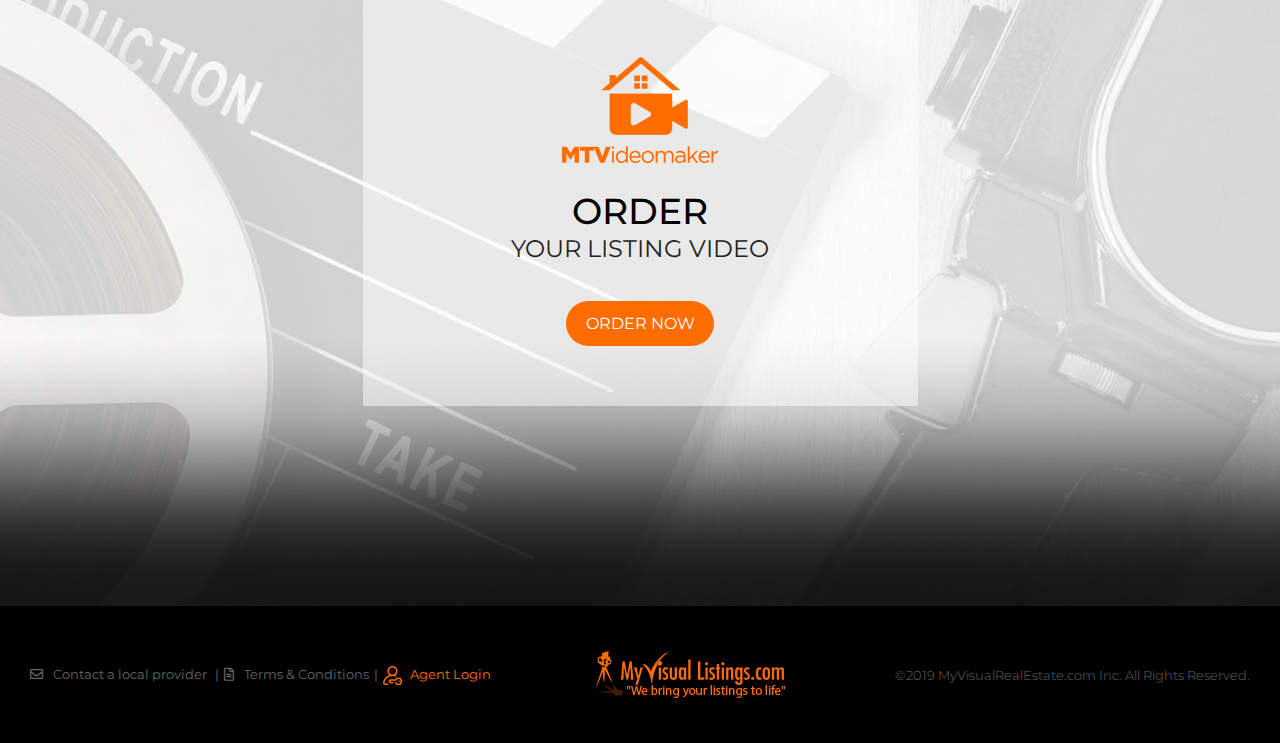
<file: MVLVideomaker.html>
<!doctype html>
<html class="no-js" lang="en">

<head>
    <meta charset="utf-8">
    <meta http-equiv="x-ua-compatible" content="ie=edge">
    <title>Site Title Here</title>
    <meta name="description" content="">
    <meta name="viewport" content="width=device-width, initial-scale=1">

    <link rel="manifest" href="site.webmanifest">
    <link rel="shortcut icon" type="image/x-icon" href="assets/img/favicon.ico">
    <!-- Place favicon.ico in the root directory -->

    <!-- CSS here -->
    <link rel="stylesheet" href="assets/css/bootstrap.min.css">
    <link rel="stylesheet" href="assets/css/owl.carousel.min.css">
    <link rel="stylesheet" href="assets/css/animate.min.css">
    <link rel="stylesheet" href="assets/css/magnific-popup.css">
    <link rel="stylesheet" href="assets/css/fontawesome-all.min.css">
    <link rel="stylesheet" href="assets/css/themify-icons.css">
    <link rel="stylesheet" href="assets/css/meanmenu.css">
    <link rel="stylesheet" href="assets/css/slick.css">
    <link rel="stylesheet" href="assets/css/default.css">
    <link rel="stylesheet" href="assets/css/nice-select.css">
    <link rel="stylesheet" href="assets/css/main.css">
    <link rel="stylesheet" href="assets/css/responsive.css">
</head>

<body>
    <!--[if lte IE 9]>
            <p class="browserupgrade">You are using an <strong>outdated</strong> browser. Please <a href="https://browsehappy.com/">upgrade your browser</a> to improve your experience and security.</p>
        <![endif]-->
    <!--header-start-->
    <header class="header-area header-sticky black-bg pt-30 pb-30 pl-25 pr-25">
        <div class="container-fluid">
            <div class="row align-items-center">
                <div class="col-10 col-sm-12 col-lg-3">
                    <div class="logo">
                        <a href="#"><img src="assets/img/header-logo/header-logo.png" alt="header-logo"></a>
                    </div>
                </div>
                <div class="col-sm-12 col-lg-9">
                    <div class="mobile-menu"></div>
                    <div class="mainmenu">
                        <nav id="mobile-menu">
                            <ul class=" list-unstyled d-lg-flex align-items-center justify-content-end">
                                <li><a href="index.html">Home</a></li>
                                <li><a href="About.html">About</a></li>
                                <li data-toggle="dropdown" aria-haspopup="true" aria-expanded="false"><a href="feature.html">Our Services  <i class="ti-angle-down"></i></a>
                                    <div class="dropdown-menu" aria-labelledby="dropdownMenuButton">
                                        <a class="dropdown-item" href="#"> 3600 Panoramic Stitching</a>
                                        <a class="dropdown-item" href="#">Feature Sheet Software</a>
                                        <a class="dropdown-item" href="#">Social Media Marketing</a>
                                    </div>
                                </li>
                                <li class="active"><a href="MVLVideomaker.html">MVLVideomaker</a></li>
                                <li><a href="Photographer.html">Become A Photographer </a></li>
                                <li><a href="Contact.html">Contact</a></li>
                            </ul>
                        </nav>
                    </div>
                </div>
            </div>

        </div>
    </header>
    <!--header-end-->
    <main>
        <div class="slider-area">
            <div class="slider-active">
                <div class="single-slider bg-10  pb-190">
                    <div class="container">
                        <div class="row">
                            <div class="col-lg-12">
                                <div class="slider-caption text-center pt-100">
                                    <div class="heading mb-130">
                                        <h2 class="white-color">Real estate listing videos</h2>
                                        <span class="white-color">“breath life into property  listing websites”</span>
                                        <hr>
                                    </div>

                                    <div class="slider-caption-info text-left mt-55 vedio-mlv">
                                        <p class="mb-30">Our certified videographers can breath life into your listings with a high definition video. Cinematic comunity and agent intro videos are all popular with our client base. </p>
                                        <p>By adding a video package to our new luxury property listing website you are sure to attract new sellers waiting you to list their property and market their home in the same fashion.</p>
                                    </div>
                                    <h3 class="myfont-size">Getting agents more listings is our #1 priority.</h3>
                                </div>
                            </div>
                        </div>
                    </div>
                </div>
            </div>
        </div>
        <!-- Description-area start-->
        <section class="Description-area black-bg pt-130 pb-100">
            <div class="container">
                <div class="row">
                    <div class="col-12">
                        <div class="heading mb-100 text-center">
                            <h2 class="white-color font-size-20">Cinematic Community Agent</h2>
                            <span class="white-color">video portfolio</span>
                            <hr>
                        </div>
                    </div>
                </div>
                <div class="row">
                    <div class="col-md-4 mb-30">
                        <div class="Description text-center">
                            <h3>Cinematic</h3>
                            <div class="description-thumb">
                                <img src="assets/img/MVLVideomaker/2.jpg" alt="image">

                                <div class="mlv-play-icon">
                                    <a href="#" class="popup-video"><i class="far fa-play-circle"></i></a>
                                </div>
                            </div>
                            <a href="#" class="btn">View</a>
                        </div>
                    </div>
                    <div class="col-md-4 mb-30">
                        <div class="Description text-center">
                            <h3>Community</h3>

                            <div class="description-thumb">
                                <img src="assets/img/MVLVideomaker/3.jpg" alt="image">
                                <div class="mlv-play-icon">
                                    <a href="#" class="popup-video"><i class="far fa-play-circle"></i></a>
                                </div>
                            </div>
                            <a href="#" class="btn">View</a>
                        </div>
                    </div>
                    <div class="col-md-4 mb-30">
                        <div class="Description text-center">
                            <h3>Agent Intro</h3>
                            <div class="description-thumb">
                                <img src="assets/img/MVLVideomaker/4.jpg" alt="image">
                                <div class="mlv-play-icon">
                                    <a href="#" class="popup-video"><i class="far fa-play-circle"></i></a>
                                </div>
                            </div>

                            <a href="#" class="btn">View</a>
                        </div>
                    </div>
                </div>
            </div>
        </section>
        <!-- Description-area end-->
        <!-- team-section-start -->
        <section class="MVLVideomaker-section bg-11 pt-200 pb-200">
            <div class="container">
                <div class="row">
                    <div class="col-md-8 offset-md-2 col-lg-6 offset-lg-3">
                        <div class=" MVLVideomaker-over-lay text-center">
                            <img src="assets/img/MVLVideomaker/vedio-icon.png" alt="image">
                            <h3>Real estate </h3>
                            <h5>video editing made easy</h5>
                            <p class="mb-30">We provide al our certified photographers with our exclusive videomaker software specifically create to make real estate listing videos. Each video is created with built-in syndication to agents own YouTube channels. </p>
                            <p>
                                Ask your MVL photographer hot to set-up social media video syndication and your own YouTube channel so you can start looking like an online marketing guru.</p>
                        </div>
                    </div>
                </div>
            </div>
        </section>
        <!-- team-section-end -->


        <section class="MVLVideomaker-section2 bg-12 pt-200 pb-200">
            <div class="container">
                <div class="row">
                    <div class="col-md-8 offset-md-2 col-lg-6 offset-lg-3">
                        <div class=" MVLVideomaker-over-lay2 text-center">
                            <img src="assets/img/MVLVideomaker/vedio-icon.png" alt="image">
                            <h3 class="black-color">ORDER </h3>
                            <h5 class="black-color">your listing video</h5>
                            <a href="#" class="btn">Order Now</a>
                        </div>
                    </div>
                </div>
            </div>
        </section>


    </main>

    <footer>
        <div class="footer-area black-bg pt-45 pb-45 pl-15 pr-15">
            <div class="container-fluid">
                <div class="row align-items-center no-gutters">
                    <div class="col-12 col-lg-12 col-xl-5">
                        <div class="footer-widget text-lg-center">
                            <div class="footer-menu">
                                <ul class="d-flex align-items-center justify-content-center justify-content-xl-start">
                                    <li><a href="#"><i class="far fa-envelope"></i>Contact a local provider <span class="separetor">|</span></a></li>
                                    <li><a href="#"><i class="far fa-file-alt"></i>Terms & Conditions<span class="separetor">|</span></a></li>
                                    <li>
                                        <a href="#" class="orange"><img src="assets/img/footer-icon/footer-icon.png" alt="image"> Agent Login </a>
                                    </li>
                                </ul>
                            </div>
                        </div>
                    </div>
                    <div class="col-12 col-lg-12 col-xl-3">
                        <div class="footer-widget text-lg-center">
                            <div class="footer-logo text-center">
                                <a href="#"><img src="assets/img/header-logo/header-logo.png" alt="image"></a>
                            </div>
                        </div>
                    </div>
                    <div class="col-12 col-lg-12 col-xl-4">
                        <div class="footer-widget text-lg-center text-center text-xl-right">
                            <p>©2019 MyVisualRealEstate.com Inc. All Rights Reserved.</p>
                        </div>
                    </div>
                </div>
            </div>
        </div>
    </footer>
    <!-- JS here -->
    <script src="assets/js/vendor/modernizr-3.5.0.min.js"></script>
    <script src="assets/js/vendor/jquery-1.12.4.min.js"></script>
    <script src="assets/js/popper.min.js"></script>
    <script src="assets/js/bootstrap.min.js"></script>
    <script src="assets/js/owl.carousel.min.js"></script>
    <script src="assets/js/isotope.pkgd.min.js"></script>
    <script src="assets/js/one-page-nav-min.js"></script>
    <script src="assets/js/slick.min.js"></script>
    <script src="assets/js/jquery.meanmenu.min.js"></script>
    <script src="assets/js/ajax-form.js"></script>
    <script src="assets/js/wow.min.js"></script>
    <script src="assets/js/jquery.scrollUp.min.js"></script>
    <script src="assets/js/imagesloaded.pkgd.min.js"></script>
    <script src="assets/js/jquery.magnific-popup.min.js"></script>
    <script src="assets/js/jquery.nice-select.min.js"></script>
    <script src="assets/js/plugins.js"></script>
    <script src="assets/js/main.js"></script>
</body>

</html>
</file>
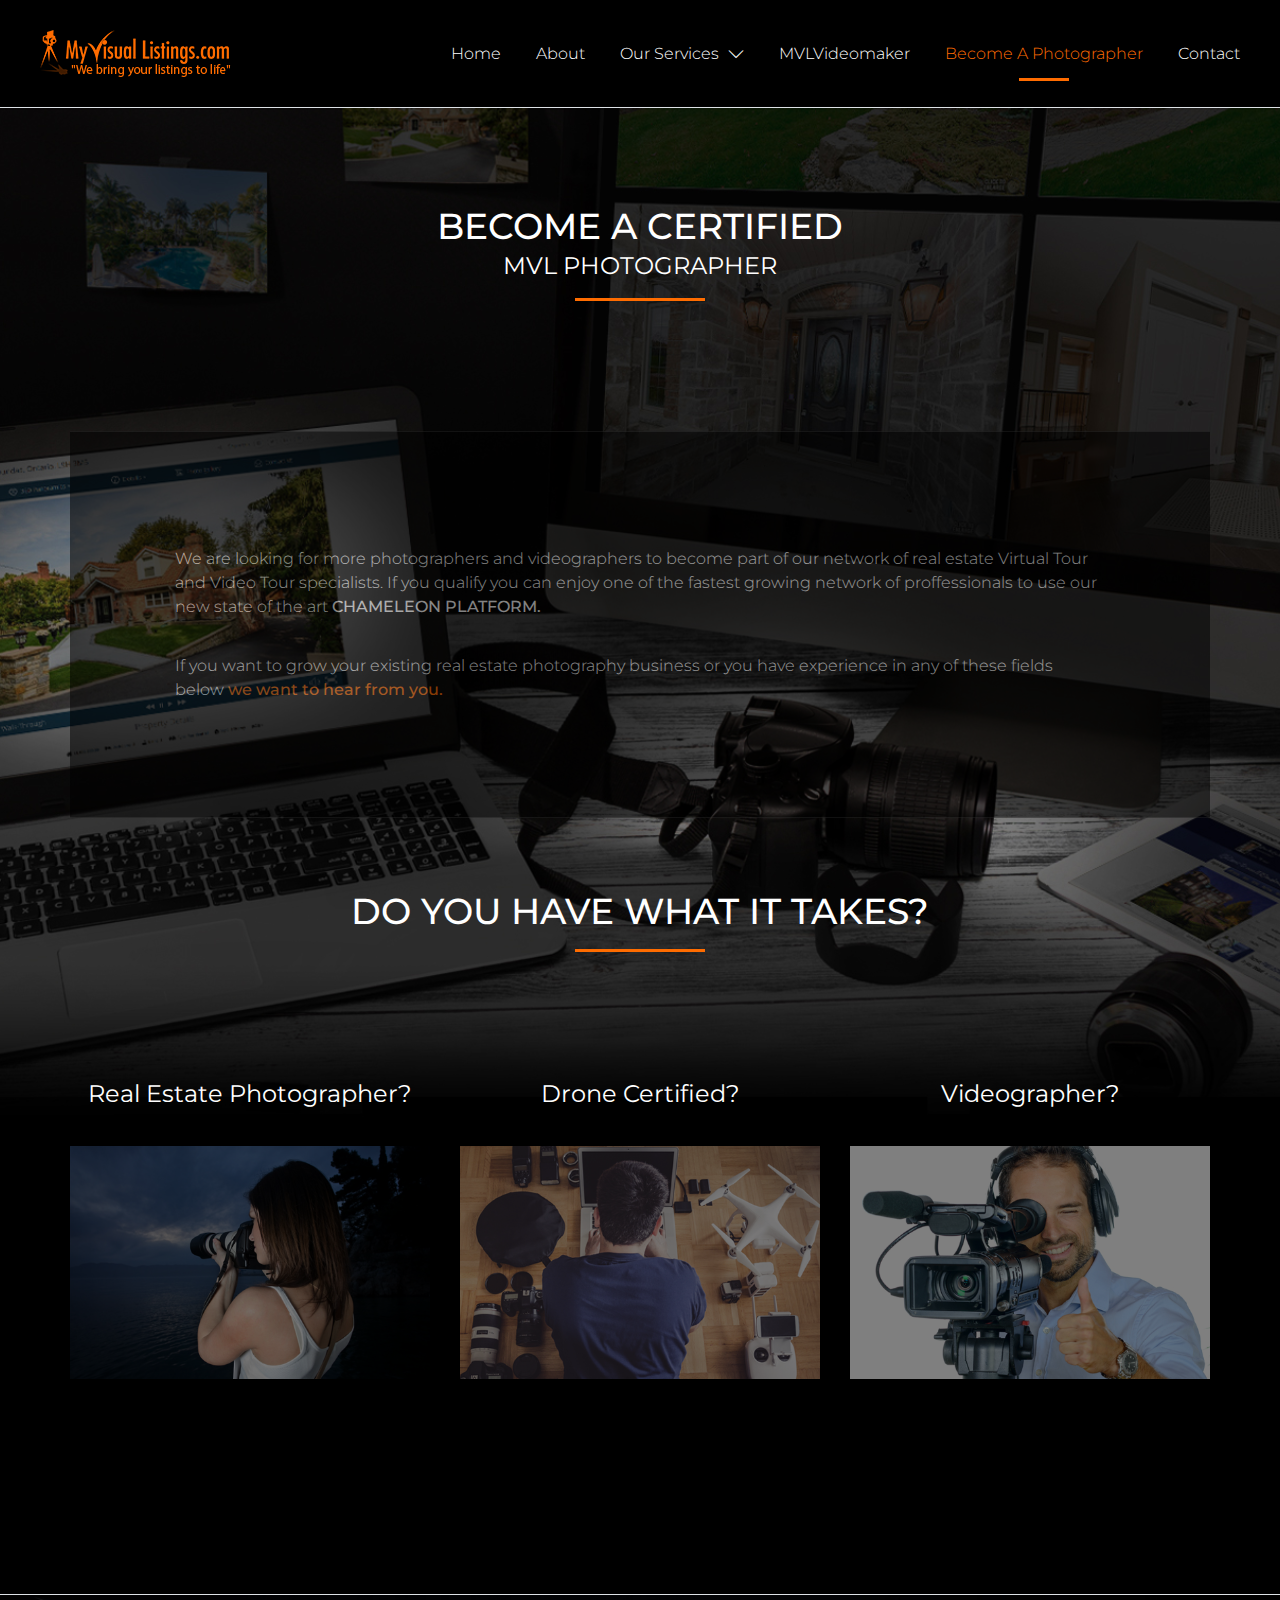
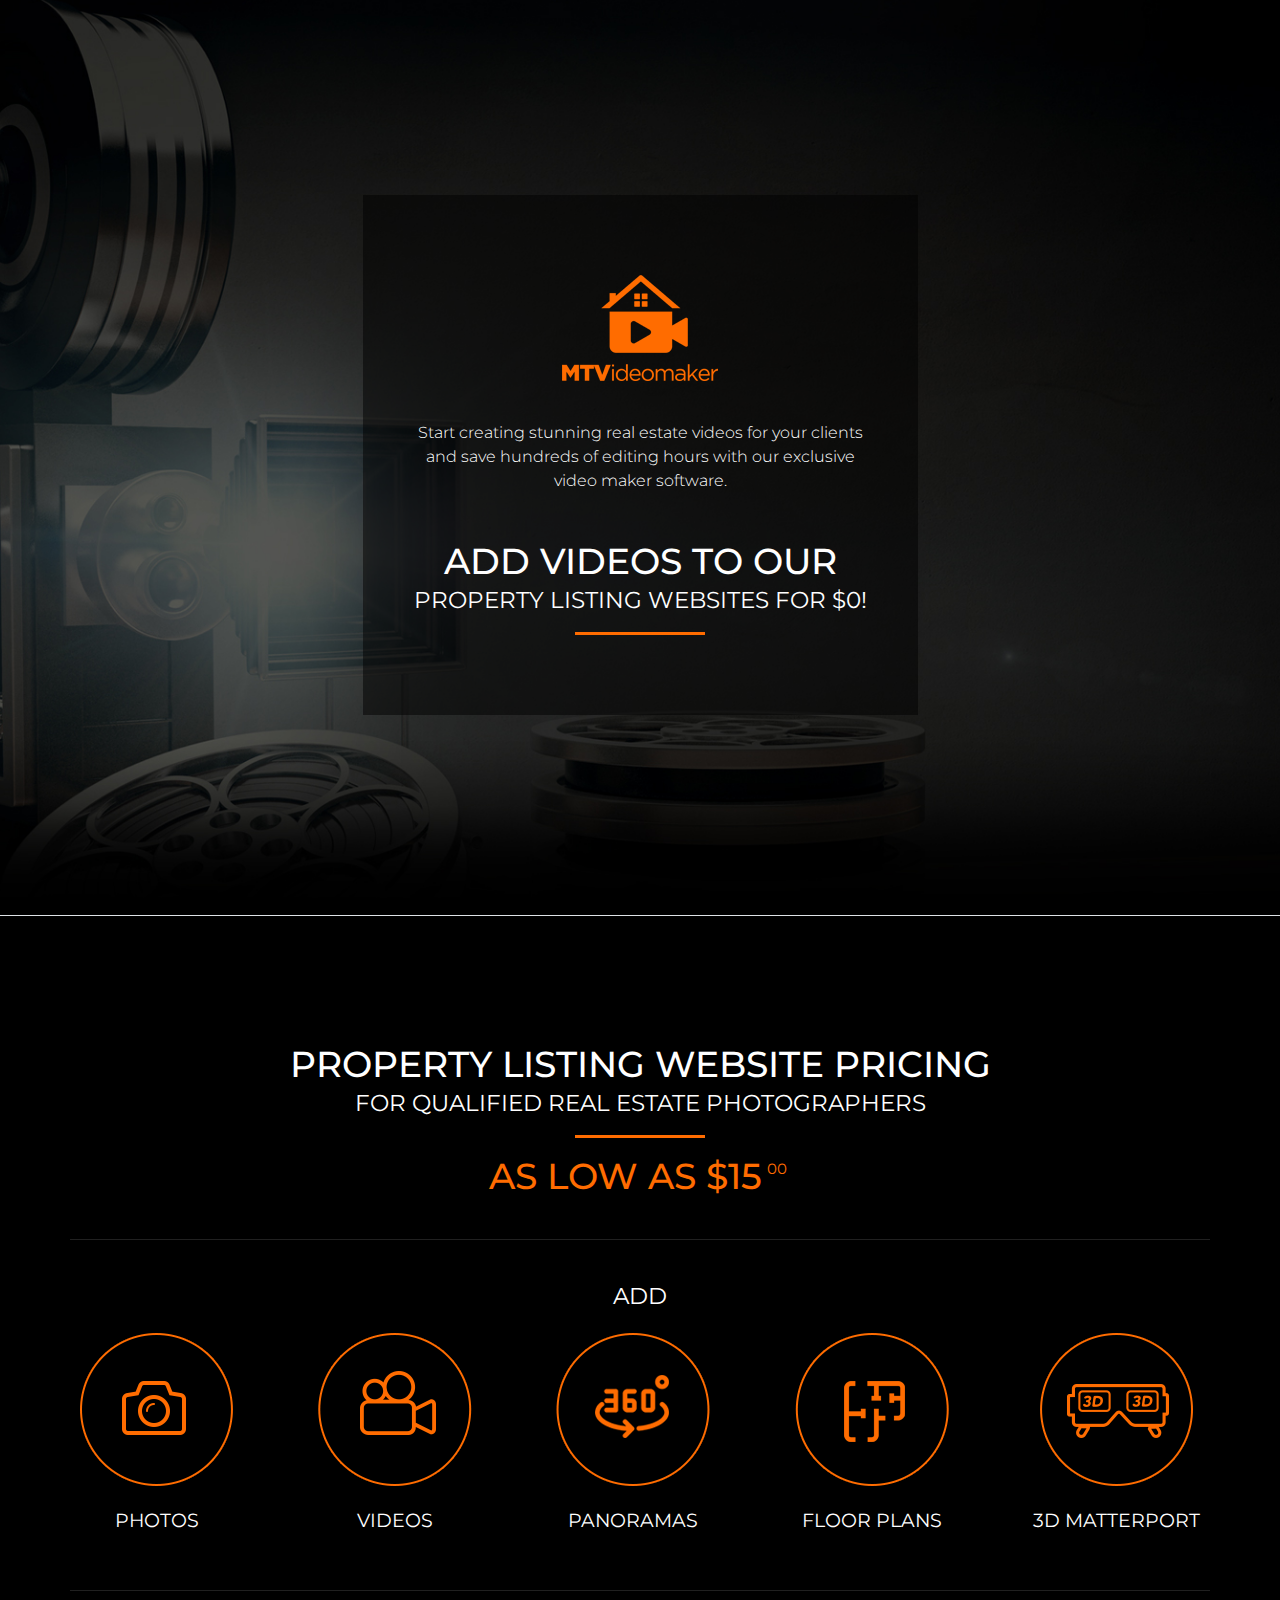
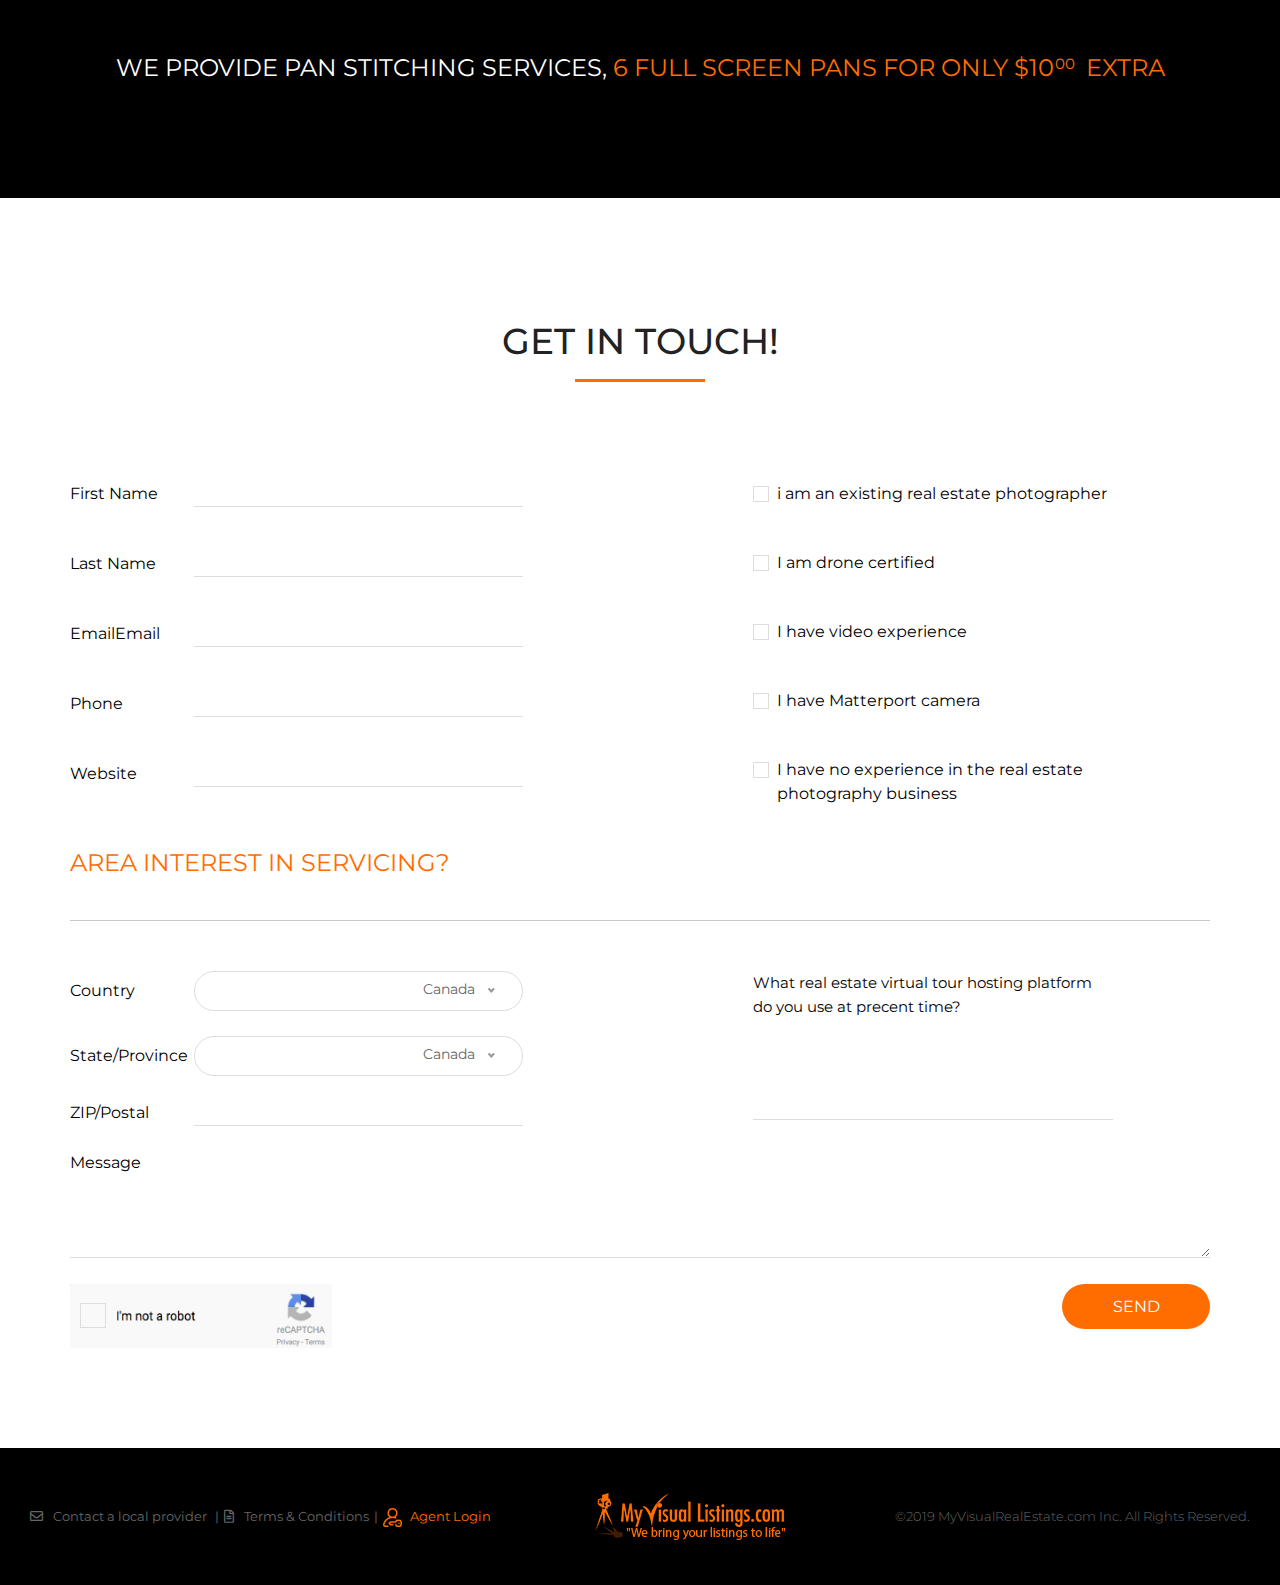
<file: Photographer.html>
<!doctype html>
<html class="no-js" lang="en">

<head>
    <meta charset="utf-8">
    <meta http-equiv="x-ua-compatible" content="ie=edge">
    <title>Site Title Here</title>
    <meta name="description" content="">
    <meta name="viewport" content="width=device-width, initial-scale=1">

    <link rel="manifest" href="site.webmanifest">
    <link rel="shortcut icon" type="image/x-icon" href="assets/img/favicon.ico">
    <!-- Place favicon.ico in the root directory -->

    <!-- CSS here -->
    <link rel="stylesheet" href="assets/css/bootstrap.min.css">
    <link rel="stylesheet" href="assets/css/owl.carousel.min.css">
    <link rel="stylesheet" href="assets/css/animate.min.css">
    <link rel="stylesheet" href="assets/css/magnific-popup.css">
    <link rel="stylesheet" href="assets/css/fontawesome-all.min.css">
    <link rel="stylesheet" href="assets/css/themify-icons.css">
    <link rel="stylesheet" href="assets/css/meanmenu.css">
    <link rel="stylesheet" href="assets/css/slick.css">
    <link rel="stylesheet" href="assets/css/default.css">
    <link rel="stylesheet" href="assets/css/nice-select.css">
    <link rel="stylesheet" href="assets/css/main.css">
    <link rel="stylesheet" href="assets/css/responsive.css">
</head>

<body>
    <!--[if lte IE 9]>
            <p class="browserupgrade">You are using an <strong>outdated</strong> browser. Please <a href="https://browsehappy.com/">upgrade your browser</a> to improve your experience and security.</p>
        <![endif]-->
    <!--header-start-->
    <header class="header-area header-sticky black-bg pt-30 pb-30 pl-25 pr-25">
        <div class="container-fluid">
            <div class="row align-items-center">
                <div class="col-10 col-sm-12 col-lg-3">
                    <div class="logo">
                        <a href="#"><img src="assets/img/header-logo/header-logo.png" alt="header-logo"></a>
                    </div>
                </div>
                <div class="col-sm-12 col-lg-9">
                    <div class="mobile-menu"></div>
                    <div class="mainmenu">
                        <nav id="mobile-menu">
                            <ul class=" list-unstyled d-lg-flex align-items-center justify-content-end">
                                <li><a href="index.html">Home</a></li>
                                <li><a href="About.html">About</a></li>
                                <li data-toggle="dropdown" aria-haspopup="true" aria-expanded="false"><a href="feature.html">Our Services  <i class="ti-angle-down"></i></a>
                                    <div class="dropdown-menu" aria-labelledby="dropdownMenuButton">
                                        <a class="dropdown-item" href="#"> 3600 Panoramic Stitching</a>
                                        <a class="dropdown-item" href="#">Feature Sheet Software</a>
                                        <a class="dropdown-item" href="#">Social Media Marketing</a>
                                    </div>
                                </li>
                                <li><a href="MVLVideomaker.html">MVLVideomaker</a></li>
                                <li class="active"><a href="Photographer.html">Become A Photographer </a></li>
                                <li><a href="Contact.html">Contact</a></li>
                            </ul>
                        </nav>
                    </div>
                </div>
            </div>

        </div>
    </header>
    <!--header-end-->
    <main>
        <!-- Description-area start-->
        <section class="Photographer-area bg-7 pt-100 pb-120 border-bottom border-top">
            <div class="container">
                <div class="row">
                    <div class="col-12">
                        <div class="heading pb-130 text-center">
                            <h2 class="white-color font-size-20 font-weight-500">Become a certified</h2>
                            <span class="white-color">MVL Photographer</span>
                            <hr>
                        </div>
                    </div>
                </div>

                <div class="row">
                    <div class="col-12">
                        <div class="over-lay-3">
                            <p class="mb-35">We are looking for more photographers and videographers to become part of our network of real estate Virtual Tour and Video Tour specialists. If you qualify you can enjoy one of the fastest growing network of proffessionals
                                to use our new state of the art <b>CHAMELEON PLATFORM.</b> </p>
                            <p>If you want to grow your existing real estate photography business or you have experience in any of these fields below <span>we want to hear from you.</span> </p>
                        </div>
                    </div>
                </div>


                <div class="row">
                    <div class="col-12">
                        <div class="heading pb-130 text-center pt-75 pb-75">
                            <h2 class="white-color font-size-15 font-weight-500">Do you have what it takes?</h2>
                            <hr>
                        </div>
                    </div>
                </div>
                <div class="row">
                    <div class="col-md-4 mb-30">
                        <div class="Description Photographer text-center">
                            <h3 class="feature-h3">Real Estate Photographer?</h3>
                            <div class="description-thumb">
                                <img src="assets/img/Photographer/2.jpg" alt="image">
                            </div>

                        </div>
                    </div>
                    <div class="col-md-4 mb-30">
                        <div class="Description Photographer text-center">
                            <h3 class="feature-h3">Drone Certified?</h3>

                            <div class="description-thumb">
                                <img src="assets/img/Photographer/3.jpg" alt="image">
                            </div>

                        </div>
                    </div>
                    <div class="col-md-4 mb-30">
                        <div class="Description Photographer text-center">
                            <h3 class="feature-h3">Videographer?</h3>
                            <div class="description-thumb">
                                <img src="assets/img/Photographer/4.jpg" alt="image">
                            </div>


                        </div>
                    </div>
                </div>
            </div>
        </section>
        <!-- Description-area end-->
        <!-- team-section-start -->
        <section class="vedio-section bg-8 pt-200 pb-200 border-bottom">
            <div class="container">
                <div class="row">
                    <div class="col-md-10 offset-md-1 col-lg-6 offset-lg-3">

                        <div class="over-lay-4 text-center">
                            <a href="#">
                                <img src="assets/img/Photographer/icon/1.png" alt="image">
                            </a>
                            <p class="mb-50">Start creating stunning real estate videos for your clients and save hundreds of editing hours with our exclusive video maker software.</p>
                            <div class="heading text-center ">
                                <h2 class="white-color font-size-20 font-size-17 font-weight-500">Add videos to our</h2>
                                <span class="white-color font-size-23">Property listing websites for $0!</span>
                                <hr>
                            </div>
                        </div>

                    </div>
                </div>

            </div>
        </section>
        <!-- team-section-end -->


        <section class="vedio-section-2 black-bg pt-130 pb-115">
            <div class="container">
                <div class="row">
                    <div class="col-12">
                        <div class="heading text-center pb-45">
                            <h2 class="white-color font-size-20 font-size-17 font-weight-500">property listing website pricing</h2>
                            <span class="white-color font-size-23">for qualified real estate photographers</span>
                            <hr>
                            <h3>as low as $15 <span>00</span> </h3>
                        </div>
                    </div>
                </div>
                <div class="icon-area text-center pt-45 pb-60">
                    <div class="row">
                        <div class="col-12">
                            <div class="icon-image-title">
                                <h3>add</h3>
                            </div>
                        </div>
                        <div class="icon-gallery d-flex justify-content-between">
                            <div class="icon-image">
                                <img src="assets/img/Photographer/icon/6.png" alt="">
                                <h5>Photos</h5>
                            </div>
                            <div class="icon-image">
                                <img src="assets/img/Photographer/icon/5.png" alt="">
                                <h5>Videos</h5>
                            </div>
                            <div class="icon-image">
                                <img src="assets/img/Photographer/icon/4.png" alt="">
                                <h5>Panoramas</h5>
                            </div>
                            <div class="icon-image">
                                <img src="assets/img/Photographer/icon/3.png" alt="">
                                <h5>Floor Plans</h5>
                            </div>
                            <div class="icon-image">
                                <img src="assets/img/Photographer/icon/2.png" alt="">
                                <h5>3D Matterport</h5>
                            </div>
                        </div>


                    </div>
                </div>

                <div class="row">
                    <div class="col-12">
                        <div class="vedio-section-2-footer text-center">
                            <h3>We provide pan stitching services,
                                <p>6 full screen pans for only $10 <span>00</span> extra </p>
                            </h3>
                        </div>
                    </div>
                </div>
            </div>
        </section>

        <div class="Videographer-form-area pt-125 pb-100">
            <div class="container">
                <div class="row">
                    <div class="col-12">
                        <div class="heading text-center pb-100 mmb-0">
                            <h2 class="black-color font-size-20 font-size-17 font-weight-500">get in touch!</h2>
                            <hr>

                        </div>
                    </div>
                </div>

                <form action="#">
                    <div class="row">
                        <div class="col-md-6 col-lg-5">
                            <div class="Videographer-single-form">

                                <div class="single-form-input">
                                    <label for="#"> First Name</label>
                                    <input type="text">
                                </div>


                                <div class="single-form-input">
                                    <label for="#"> Last Name</label>
                                    <input type="text">
                                </div>


                                <div class="single-form-input">
                                    <label for="#">EmailEmail</label>
                                    <input type="text">
                                </div>


                                <div class="single-form-input">
                                    <label for="#">Phone</label>
                                    <input type="text">
                                </div>

                                <div class="single-form-input">
                                    <label for="#">  Website</label>
                                    <input type="text">
                                </div>
                            </div>
                        </div>

                        <div class="col-md-6 col-lg-4 offset-lg-2">

                            <div class="Videographer-single-form">

                                <div class="single-form-check">

                                    <div class="custom-control custom-checkbox">
                                        <input type="checkbox" class="custom-control-input" id="customCheck1">
                                        <label class="custom-control-label" for="customCheck1"> i am an existing real estate photographer</label>
                                    </div>

                                </div>


                                <div class="single-form-check">
                                    <div class="custom-control custom-checkbox">
                                        <input type="checkbox" class="custom-control-input" id="customCheck2">
                                        <label class="custom-control-label" for="customCheck2"> I am drone certified</label>
                                    </div>
                                </div>
                                <div class="single-form-check">
                                    <div class="custom-control custom-checkbox">
                                        <input type="checkbox" class="custom-control-input" id="customCheck3">
                                        <label class="custom-control-label" for="customCheck3"> I have video experience</label>
                                    </div>
                                </div>
                                <div class="single-form-check">
                                    <div class="custom-control custom-checkbox">
                                        <input type="checkbox" class="custom-control-input" id="customCheck4">
                                        <label class="custom-control-label" for="customCheck4"> I have Matterport camera</label>
                                    </div>
                                </div>
                                <div class="single-form-check">
                                    <div class="custom-control custom-checkbox">
                                        <input type="checkbox" class="custom-control-input" id="customCheck5">
                                        <label class="custom-control-label" for="customCheck5"> I have no experience in the real estate <span>photography business</span></label>

                                    </div>
                                </div>

                            </div>

                        </div>
                    </div>

                    <div class="row">
                        <div class="col-12">
                            <div class="form-h4 text-left">
                                <h4>Area interest in servicing?</h4>
                            </div>
                        </div>
                    </div>

                    <div class="row">
                        <div class="col-md-6 col-lg-5">
                            <div class="Videographer-single-form">

                                <div class="single-form-input2 position-relative">
                                    <label for="#"> Country</label>
                                    <input id="input" type="text">
                                    <div class="seclect-bar2">
                                        <select name="#" id="#">
                                           <option value="1">Canada</option>
                                           <option value="2">usa</option>
                                           <option value="3">uk</option>
                                           <option value="3">London</option>
                                       </select>
                                    </div>
                                </div>
                                <div class="single-form-input2 position-relative">
                                    <label for="#">  State/Province</label>
                                    <input id="input" type="text">
                                    <div class="seclect-bar2">
                                        <select name="#" id="#">
                                           <option value="1">Canada</option>
                                           <option value="2">usa</option>
                                           <option value="3">uk</option>
                                           <option value="3">London</option>
                                       </select>
                                    </div>
                                </div>
                                <div class="single-form-input2">
                                    <label for="#">    ZIP/Postal</label>
                                    <input type="text">
                                </div>

                            </div>
                        </div>

                        <div class="col-md-6 col-lg-4 offset-lg-2">
                            <div class="single-form-inputtp">
                                <p>What real estate virtual tour hosting platform do you use at precent time?</p>
                            </div>

                        </div>

                    </div>
                    <div class="row">
                        <div class="col-12">
                            <div class="single-form-inputt">
                                <label for="#">Message</label>
                                <textarea name="#" id="" cols="30" rows="10"></textarea>
                            </div>
                        </div>
                    </div>

                    <div class="row">
                        <div class="col-sm-8 col-md-6 col-lg-3 ">
                            <div class="catpch">
                                <img src="assets/img/Photographer/6.jpg" alt="">
                                <div class="single-form-check1">
                                    <div class="custom-control custom-checkbox control-label1">
                                        <input type="checkbox" class="custom-control-input" id="customCheck6">
                                        <label class="custom-control-label custom-control-label1" for="customCheck6"></label>

                                    </div>
                                </div>
                            </div>
                        </div>


                        <div class="col-sm-4 col-md-6 col-lg-2  offset-lg-7">
                            <div class="catpch  text-right">
                                <a href="#" class="btn">send</a>
                            </div>
                        </div>
                    </div>

                </form>


            </div>
        </div>

        </div>
        </div>




    </main>

    <footer>
        <div class="footer-area black-bg pt-45 pb-45 pl-15 pr-15">
            <div class="container-fluid">
                <div class="row align-items-center no-gutters">
                    <div class="col-12 col-lg-12 col-xl-5">
                        <div class="footer-widget text-lg-center">
                            <div class="footer-menu">
                                <ul class="d-flex align-items-center justify-content-center justify-content-xl-start">
                                    <li><a href="#"><i class="far fa-envelope"></i>Contact a local provider <span class="separetor">|</span></a></li>
                                    <li><a href="#"><i class="far fa-file-alt"></i>Terms & Conditions<span class="separetor">|</span></a></li>
                                    <li>
                                        <a href="#" class="orange"><img src="assets/img/footer-icon/footer-icon.png" alt="image"> Agent Login </a>
                                    </li>
                                </ul>
                            </div>
                        </div>
                    </div>
                    <div class="col-12 col-lg-12 col-xl-3">
                        <div class="footer-widget text-lg-center">
                            <div class="footer-logo text-center">
                                <a href="#"><img src="assets/img/header-logo/header-logo.png" alt="image"></a>
                            </div>
                        </div>
                    </div>
                    <div class="col-12 col-lg-12 col-xl-4">
                        <div class="footer-widget text-lg-center text-center text-xl-right">
                            <p>©2019 MyVisualRealEstate.com Inc. All Rights Reserved.</p>
                        </div>
                    </div>
                </div>
            </div>
        </div>
    </footer>
    <!-- JS here -->
    <script src="assets/js/vendor/modernizr-3.5.0.min.js"></script>
    <script src="assets/js/vendor/jquery-1.12.4.min.js"></script>
    <script src="assets/js/popper.min.js"></script>
    <script src="assets/js/bootstrap.min.js"></script>
    <script src="assets/js/owl.carousel.min.js"></script>
    <script src="assets/js/isotope.pkgd.min.js"></script>
    <script src="assets/js/one-page-nav-min.js"></script>
    <script src="assets/js/slick.min.js"></script>
    <script src="assets/js/jquery.meanmenu.min.js"></script>
    <script src="assets/js/ajax-form.js"></script>
    <script src="assets/js/wow.min.js"></script>
    <script src="assets/js/jquery.scrollUp.min.js"></script>
    <script src="assets/js/imagesloaded.pkgd.min.js"></script>
    <script src="assets/js/jquery.magnific-popup.min.js"></script>
    <script src="assets/js/jquery.nice-select.min.js"></script>
    <script src="assets/js/plugins.js"></script>
    <script src="assets/js/main.js"></script>
</body>

</html>
</file>
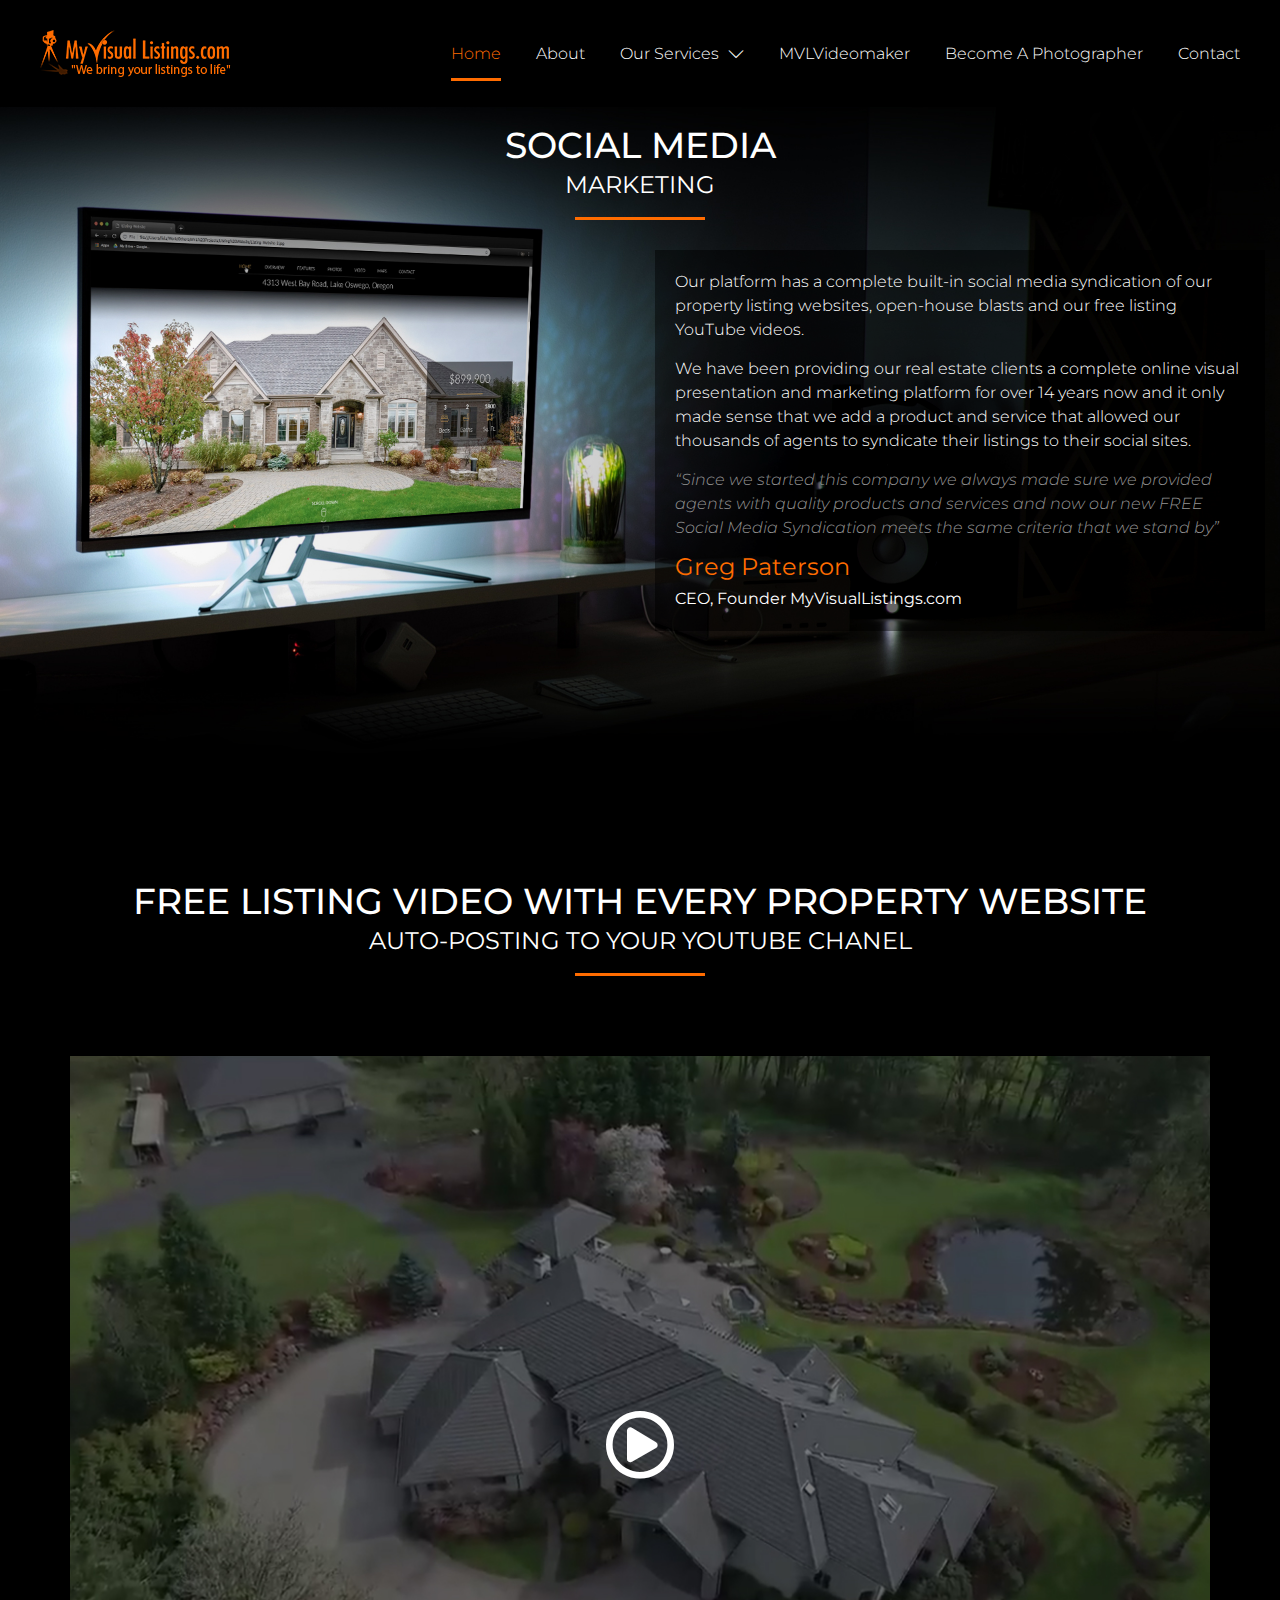
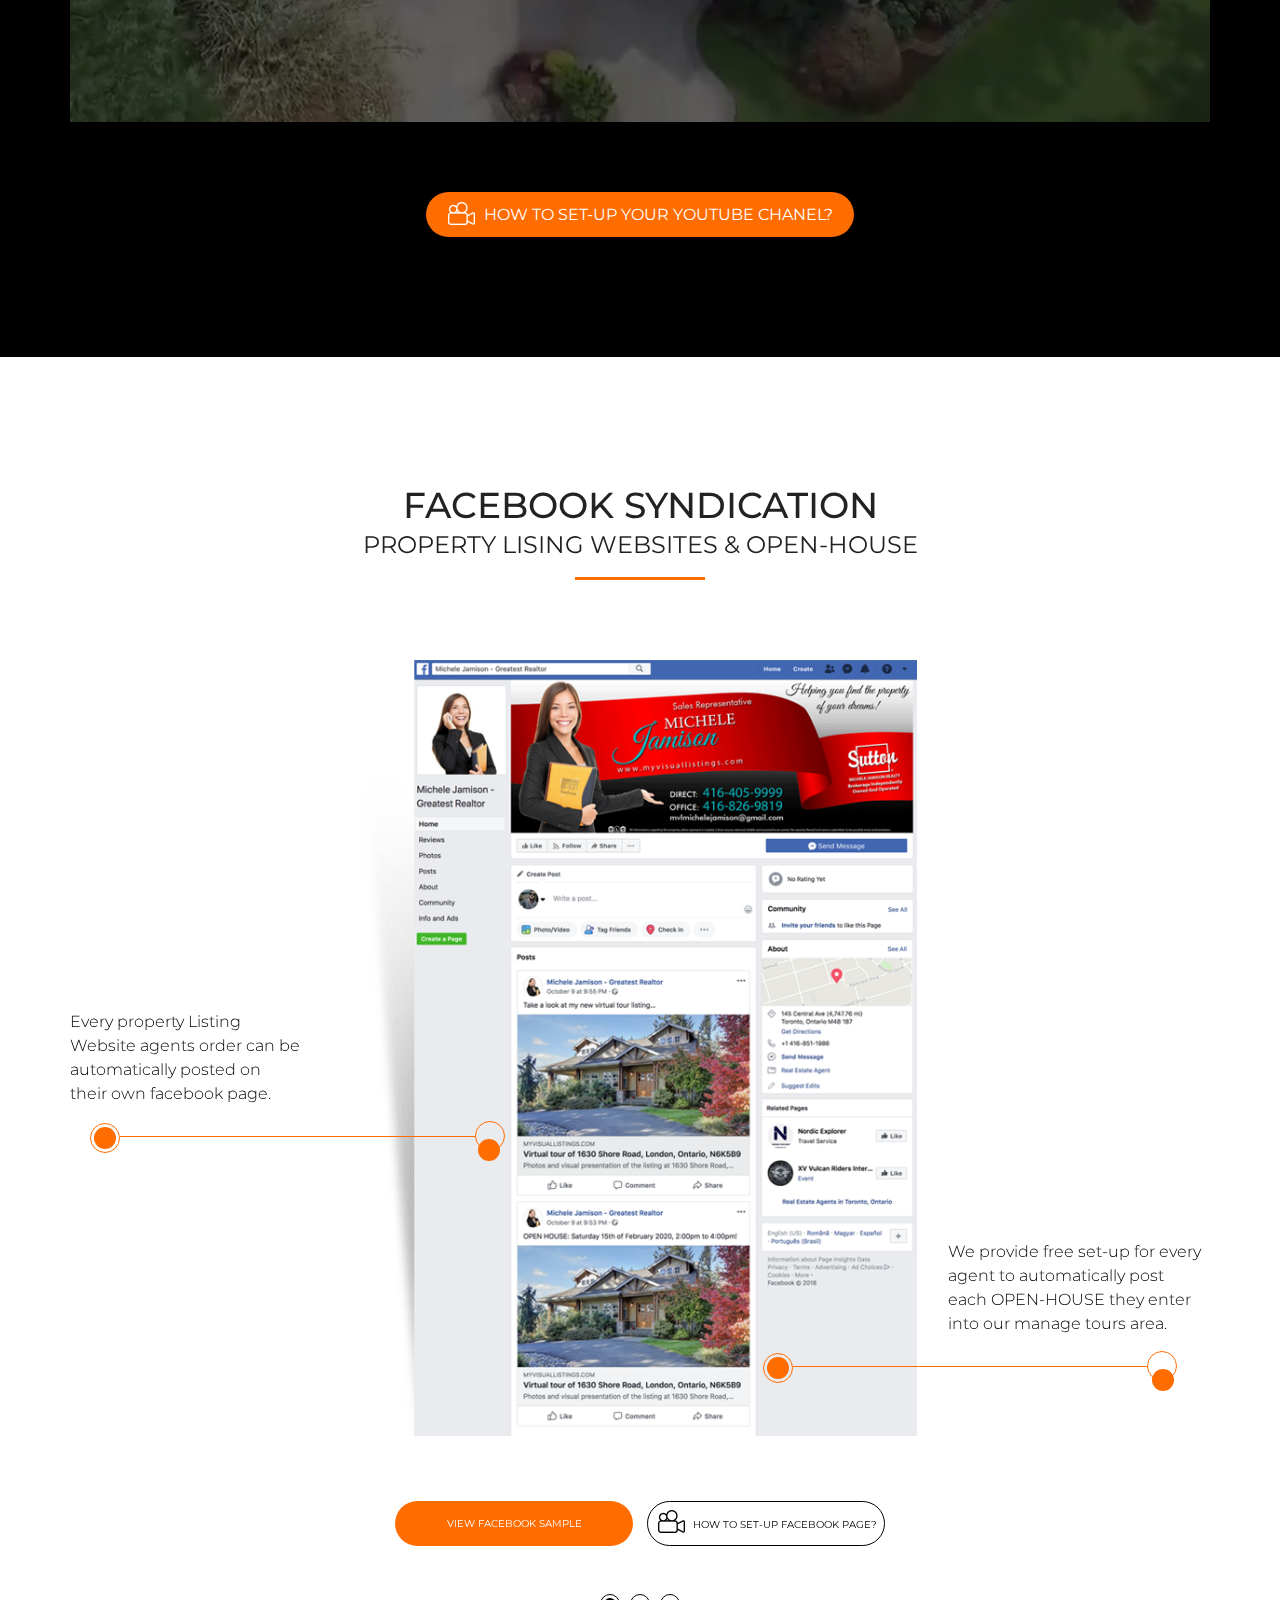
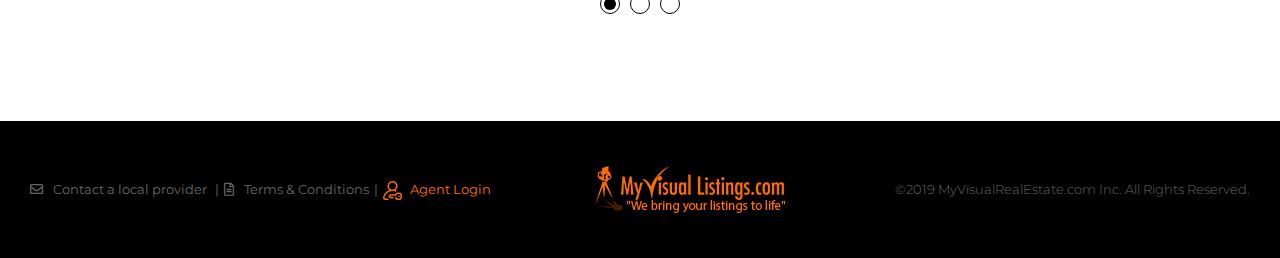
<file: smm.html>
<!doctype html>
<html class="no-js" lang="en">

<head>
    <meta charset="utf-8">
    <meta http-equiv="x-ua-compatible" content="ie=edge">
    <title>Site Title Here</title>
    <meta name="description" content="">
    <meta name="viewport" content="width=device-width, initial-scale=1">

    <link rel="manifest" href="site.webmanifest">
    <link rel="shortcut icon" type="image/x-icon" href="assets/img/favicon.ico">
    <!-- Place favicon.ico in the root directory -->

    <!-- CSS here -->
    <link rel="stylesheet" href="assets/css/bootstrap.min.css">
    <link rel="stylesheet" href="assets/css/owl.carousel.min.css">
    <link rel="stylesheet" href="assets/css/animate.min.css">
    <link rel="stylesheet" href="assets/css/magnific-popup.css">
    <link rel="stylesheet" href="assets/css/fontawesome-all.min.css">
    <link rel="stylesheet" href="assets/css/themify-icons.css">
    <link rel="stylesheet" href="assets/css/meanmenu.css">
    <link rel="stylesheet" href="assets/css/slick.css">
    <link rel="stylesheet" href="assets/css/default.css">
    <link rel="stylesheet" href="assets/css/nice-select.css">
    <link rel="stylesheet" href="assets/css/main.css">
    <link rel="stylesheet" href="assets/css/responsive.css">
</head>

<body>
    <!--[if lte IE 9]>
            <p class="browserupgrade">You are using an <strong>outdated</strong> browser. Please <a href="https://browsehappy.com/">upgrade your browser</a> to improve your experience and security.</p>
        <![endif]-->
    <!--header-start-->
    <header class="header-area header-sticky black-bg pt-30 pb-30 pl-25 pr-25">
        <div class="container-fluid">
            <div class="row align-items-center">
                <div class="col-10 col-sm-12 col-lg-3">
                    <div class="logo">
                        <a href="#"><img src="assets/img/header-logo/header-logo.png" alt="header-logo"></a>
                    </div>
                </div>
                <div class="col-sm-12 col-lg-9">
                    <div class="mobile-menu"></div>
                    <div class="mainmenu">
                        <nav id="mobile-menu">
                            <ul class=" list-unstyled d-lg-flex align-items-center justify-content-end">
                                <li class="active"><a href="index.html">Home</a></li>
                                <li><a href="About.html">About</a></li>
                                <li data-toggle="dropdown" aria-haspopup="true" aria-expanded="false"><a href="feature.html">Our Services  <i class="ti-angle-down"></i></a>
                                    <div class="dropdown-menu" aria-labelledby="dropdownMenuButton">
                                        <a class="dropdown-item" href="#"> 3600 Panoramic Stitching</a>
                                        <a class="dropdown-item" href="#">Feature Sheet Software</a>
                                        <a class="dropdown-item" href="#">Social Media Marketing</a>
                                    </div>
                                </li>
                                <li><a href="MVLVideomaker.html">MVLVideomaker</a></li>
                                <li><a href="Photographer.html">Become A Photographer </a></li>
                                <li><a href="Contact.html">Contact</a></li>
                            </ul>
                        </nav>
                    </div>
                </div>
            </div>

        </div>
    </header>
    <!--header-end-->
    <main>
        <!-- Description-area start-->
        <section class="social-media-area">
            <div class="social-media-img position-relative">
                <img src="assets/img/social/1.jpg" alt="">
                <div class="myposition-ab">
                    <div class="container-fluid">
                        <div class="row">
                            <div class="col-12">
                                <div class="heading text-center heading-mb-0">
                                    <h2 class="white-color font-size-20 font-weight-500">Social media</h2>
                                    <span class="white-color">marketing</span>
                                    <hr>
                                </div>
                            </div>
                        </div>
                        <div class="row">
                            <div class="col-md-10 offset-md-1 col-lg-6 offset-lg-6">
                                <div class="over-lay-5">
                                    <p class="mb-30 d-none d-sm-block">Our platform has a complete built-in social media syndication of our property listing websites, open-house blasts and our free listing YouTube videos.</p>
                                    <p class="mb-65 d-none d-md-block">
                                        We have been providing our real estate clients a complete online visual presentation and marketing platform for over 14 years now and it only made sense that we add a product and service that allowed our thousands of agents to syndicate their listings
                                        to their social sites.</p>
                                    <p class="font-style-italic mb-35 d-none d-sm-block">“Since we started this company we always made sure we provided agents with quality products and services and now our new FREE Social Media Syndication meets the same criteria that we stand by”</p>
                                    <h4>Greg Paterson</h4>
                                    <span>CEO, Founder MyVisualListings.com</span>
                                </div>
                            </div>
                        </div>
                    </div>
                </div>

            </div>
        </section>
        <!-- Description-area end-->
        <!-- team-section-start -->
        <section class="feature-section black-bg pt-120 pb-120">
            <div class="container">
                <div class="row">
                    <div class="col-12">
                        <div class="heading text-center pb-80">
                            <h2 class="white-color font-size-20 font-size-17 font-weight-500">Free listing video with every property website</h2>
                            <span class="white-color font-size-12">auto-posting to your youtube chanel</span>
                            <hr>
                        </div>
                    </div>
                </div>

                <div class="row">
                    <div class="col-12">
                        <div class="feature-img position-relative text-center">
                            <img src="assets/img/social/2.jpg" alt="image">
                            <div class="feature-play-btn">
                                <a href="#" class="popup-video"> <i class="far fa-play-circle"></i></a>
                            </div>
                            <a href="#" class="btn btn3"> <img src="assets/img/social/play.png" alt=""> How To Set-Up Your YouTube Chanel?</a>
                        </div>
                    </div>
                </div>
            </div>
        </section>
        <!-- team-section-end -->

        <section class="social-baner-area pt-130 pb-175">
            <div class="container">
                <div class="row">
                    <div class="col-12">
                        <div class="heading text-center pb-80">
                            <h2 class="black-color font-size-20 font-weight-500">facebook syndication</h2>
                            <span class="black-color">Property Lising websites & open-house</span>
                            <hr>
                        </div>
                    </div>
                </div>

                <div class="slider-active3 owl-carousel">
                    <div class="single-slider-3">

                        <div class="row">
                            <div class="col-12 col-md-3">
                                <div class="face-book-p">

                                    <p>Every property Listing <br> Website agents order can be <br>automatically posted on<br> their own facebook page.</p>
                                    <div class="face-book-hr face-book-hr2"> <span></span>
                                        <div class="dotss"></div>

                                    </div>
                                </div>

                            </div>
                            <div class="col-12 col-md-6">
                                <div class="face-book-img">
                                    <img src="assets/img/social/face-book.png" alt="">
                                </div>
                            </div>
                            <div class="col-12 col-md-3">
                                <div class="face-book-p face-book-pp">
                                    <p>We provide free set-up for every <br>agent to automatically post <br>each OPEN-HOUSE they enter<br> into our manage tours area.</p>
                                    <div class="face-book-hr"> <span></span>

                                        <div class="dotss"></div>
                                    </div>
                                </div>
                            </div>
                        </div>
                        <div class="row">
                            <div class="col-12">
                                <div class="slider-btn">
                                    <a href="#" class="btn btn-wow">View facebook Sample</a>
                                    <a href="#" class="btn btn-wow btn-wow1"> <img src="assets/img/social/play1.png" alt=""><span> How To Set-Up facebook Page?</span></a>
                                </div>
                            </div>
                        </div>
                    </div>

                    <div class="single-slider-3">

                        <div class="row">
                            <div class="col-12 col-md-3">
                                <div class="face-book-p">

                                    <p>Every property Listing <br> Website agents order can be <br>automatically posted on<br> their own facebook page.</p>
                                    <div class="face-book-hr face-book-hr2"> <span></span>
                                        <div class="dotss"></div>

                                    </div>
                                </div>

                            </div>
                            <div class="col-12 col-md-6">
                                <div class="face-book-img">
                                    <img src="assets/img/social/face-book.png" alt="">
                                </div>
                            </div>
                            <div class="col-12 col-md-3">
                                <div class="face-book-p face-book-pp">
                                    <p>We provide free set-up for every <br>agent to automatically post <br>each OPEN-HOUSE they enter<br> into our manage tours area.</p>
                                    <div class="face-book-hr"> <span></span>

                                        <div class="dotss"></div>
                                    </div>
                                </div>
                            </div>
                        </div>
                        <div class="row">
                            <div class="col-12">
                                <div class="slider-btn">
                                    <a href="#" class="btn btn-wow">View facebook Sample</a>
                                    <a href="#" class="btn btn-wow btn-wow1"> <img src="assets/img/social/play1.png" alt=""><span> How To Set-Up facebook Page?</span></a>
                                </div>
                            </div>
                        </div>
                    </div>
                    <div class="single-slider-3">

                        <div class="row">
                            <div class="col-12 col-md-3">
                                <div class="face-book-p">

                                    <p>Every property Listing <br> Website agents order can be <br>automatically posted on<br> their own facebook page.</p>
                                    <div class="face-book-hr face-book-hr2"> <span></span>
                                        <div class="dotss"></div>

                                    </div>
                                </div>

                            </div>
                            <div class="col-12 col-md-6">
                                <div class="face-book-img">
                                    <img src="assets/img/social/face-book.png" alt="">
                                </div>
                            </div>
                            <div class="col-12 col-md-3">
                                <div class="face-book-p face-book-pp">
                                    <p>We provide free set-up for every <br>agent to automatically post <br>each OPEN-HOUSE they enter<br> into our manage tours area.</p>
                                    <div class="face-book-hr"> <span></span>

                                        <div class="dotss"></div>
                                    </div>
                                </div>
                            </div>
                        </div>
                        <div class="row">
                            <div class="col-12">
                                <div class="slider-btn">
                                    <a href="#" class="btn btn-wow">View facebook Sample</a>
                                    <a href="#" class="btn btn-wow btn-wow1"> <img src="assets/img/social/play1.png" alt=""><span> How To Set-Up facebook Page?</span></a>
                                </div>
                            </div>
                        </div>
                    </div>
                </div>


            </div>
        </section>




    </main>

    <footer>
        <div class="footer-area black-bg pt-45 pb-45 pl-15 pr-15">
            <div class="container-fluid">
                <div class="row align-items-center no-gutters">
                    <div class="col-12 col-lg-12 col-xl-5">
                        <div class="footer-widget text-lg-center">
                            <div class="footer-menu">
                                <ul class="d-flex align-items-center justify-content-center justify-content-xl-start">
                                    <li><a href="#"><i class="far fa-envelope"></i>Contact a local provider <span class="separetor">|</span></a></li>
                                    <li><a href="#"><i class="far fa-file-alt"></i>Terms & Conditions<span class="separetor">|</span></a></li>
                                    <li>
                                        <a href="#" class="orange"><img src="assets/img/footer-icon/footer-icon.png" alt="image"> Agent Login </a>
                                    </li>
                                </ul>
                            </div>
                        </div>
                    </div>
                    <div class="col-12 col-lg-12 col-xl-3">
                        <div class="footer-widget text-lg-center">
                            <div class="footer-logo text-center">
                                <a href="#"><img src="assets/img/header-logo/header-logo.png" alt="image"></a>
                            </div>
                        </div>
                    </div>
                    <div class="col-12 col-lg-12 col-xl-4">
                        <div class="footer-widget text-lg-center text-center text-xl-right">
                            <p>©2019 MyVisualRealEstate.com Inc. All Rights Reserved.</p>
                        </div>
                    </div>
                </div>
            </div>
        </div>
    </footer>
    <!-- JS here -->
    <script src="assets/js/vendor/modernizr-3.5.0.min.js"></script>
    <script src="assets/js/vendor/jquery-1.12.4.min.js"></script>
    <script src="assets/js/popper.min.js"></script>
    <script src="assets/js/bootstrap.min.js"></script>
    <script src="assets/js/owl.carousel.min.js"></script>
    <script src="assets/js/isotope.pkgd.min.js"></script>
    <script src="assets/js/one-page-nav-min.js"></script>
    <script src="assets/js/slick.min.js"></script>
    <script src="assets/js/jquery.meanmenu.min.js"></script>
    <script src="assets/js/ajax-form.js"></script>
    <script src="assets/js/wow.min.js"></script>
    <script src="assets/js/jquery.scrollUp.min.js"></script>
    <script src="assets/js/imagesloaded.pkgd.min.js"></script>
    <script src="assets/js/jquery.magnific-popup.min.js"></script>
    <script src="assets/js/jquery.nice-select.min.js"></script>
    <script src="assets/js/plugins.js"></script>
    <script src="assets/js/main.js"></script>
</body>

</html>
</file>
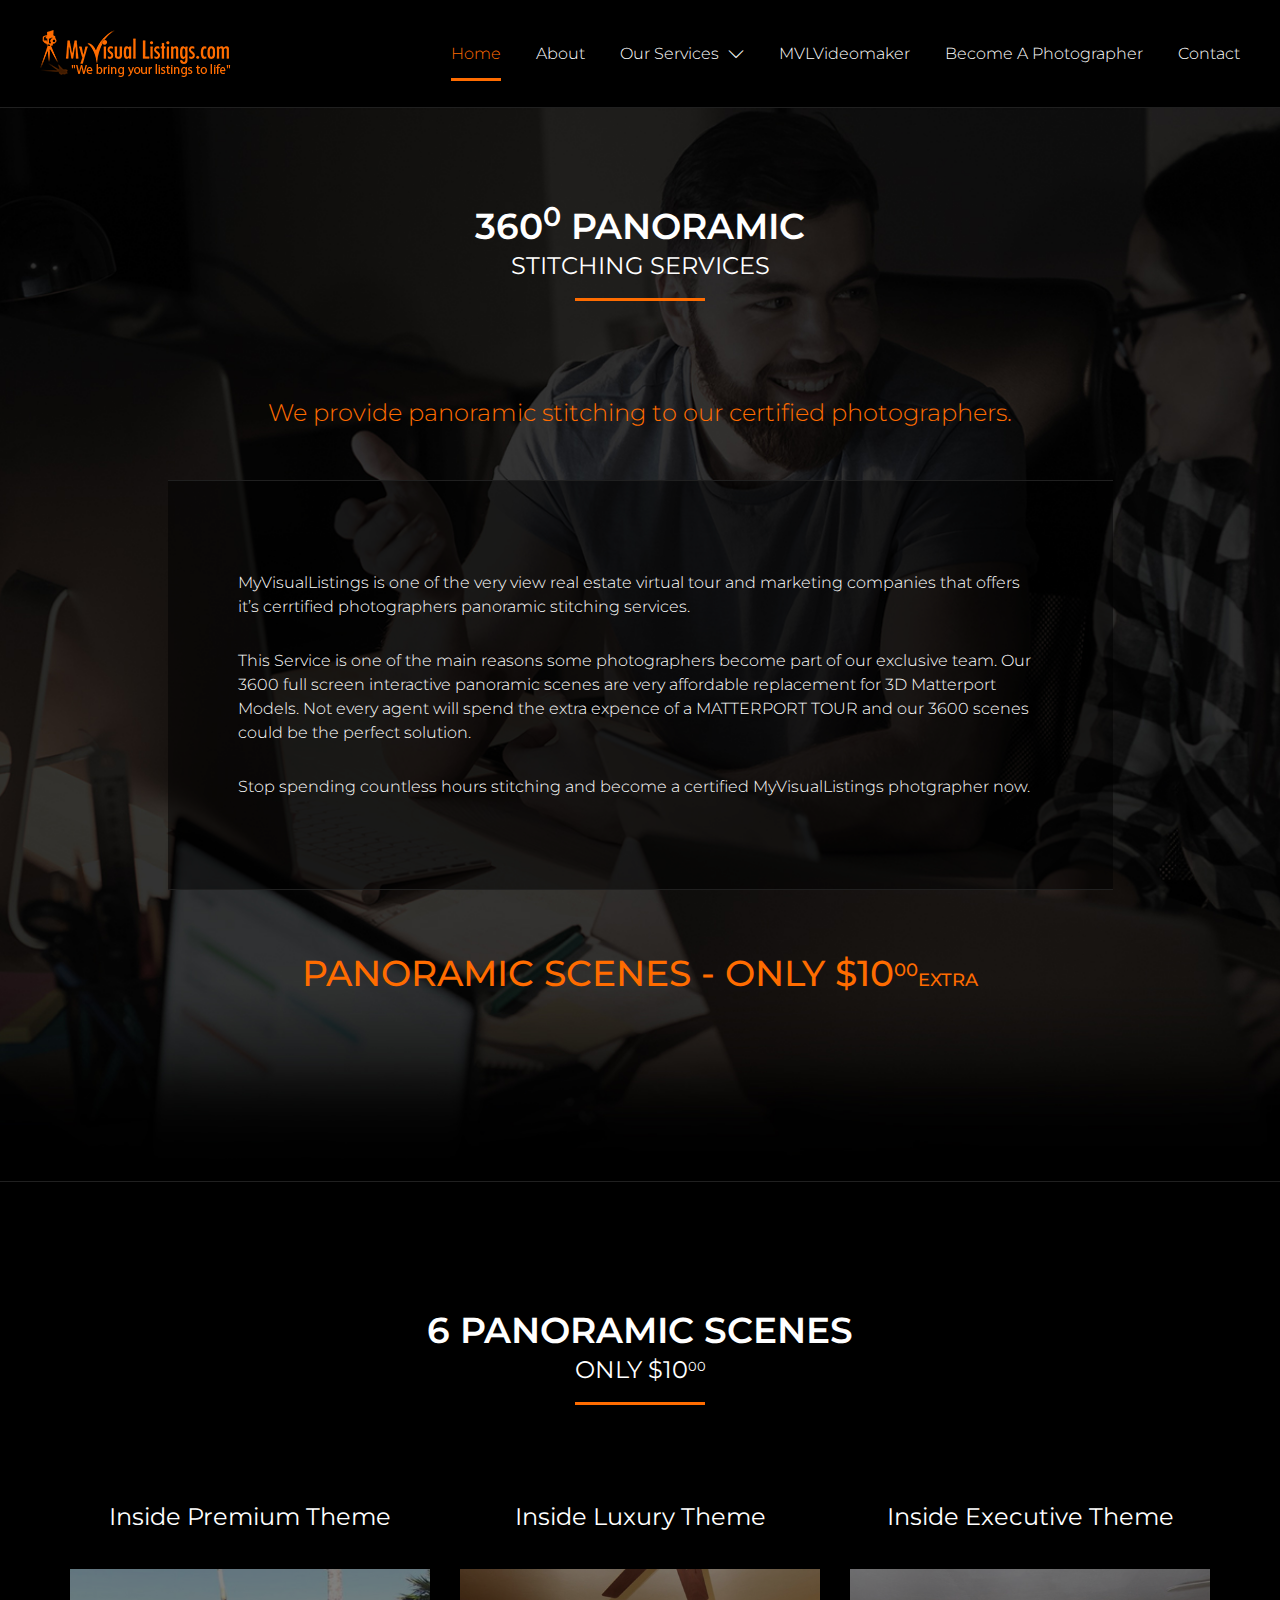
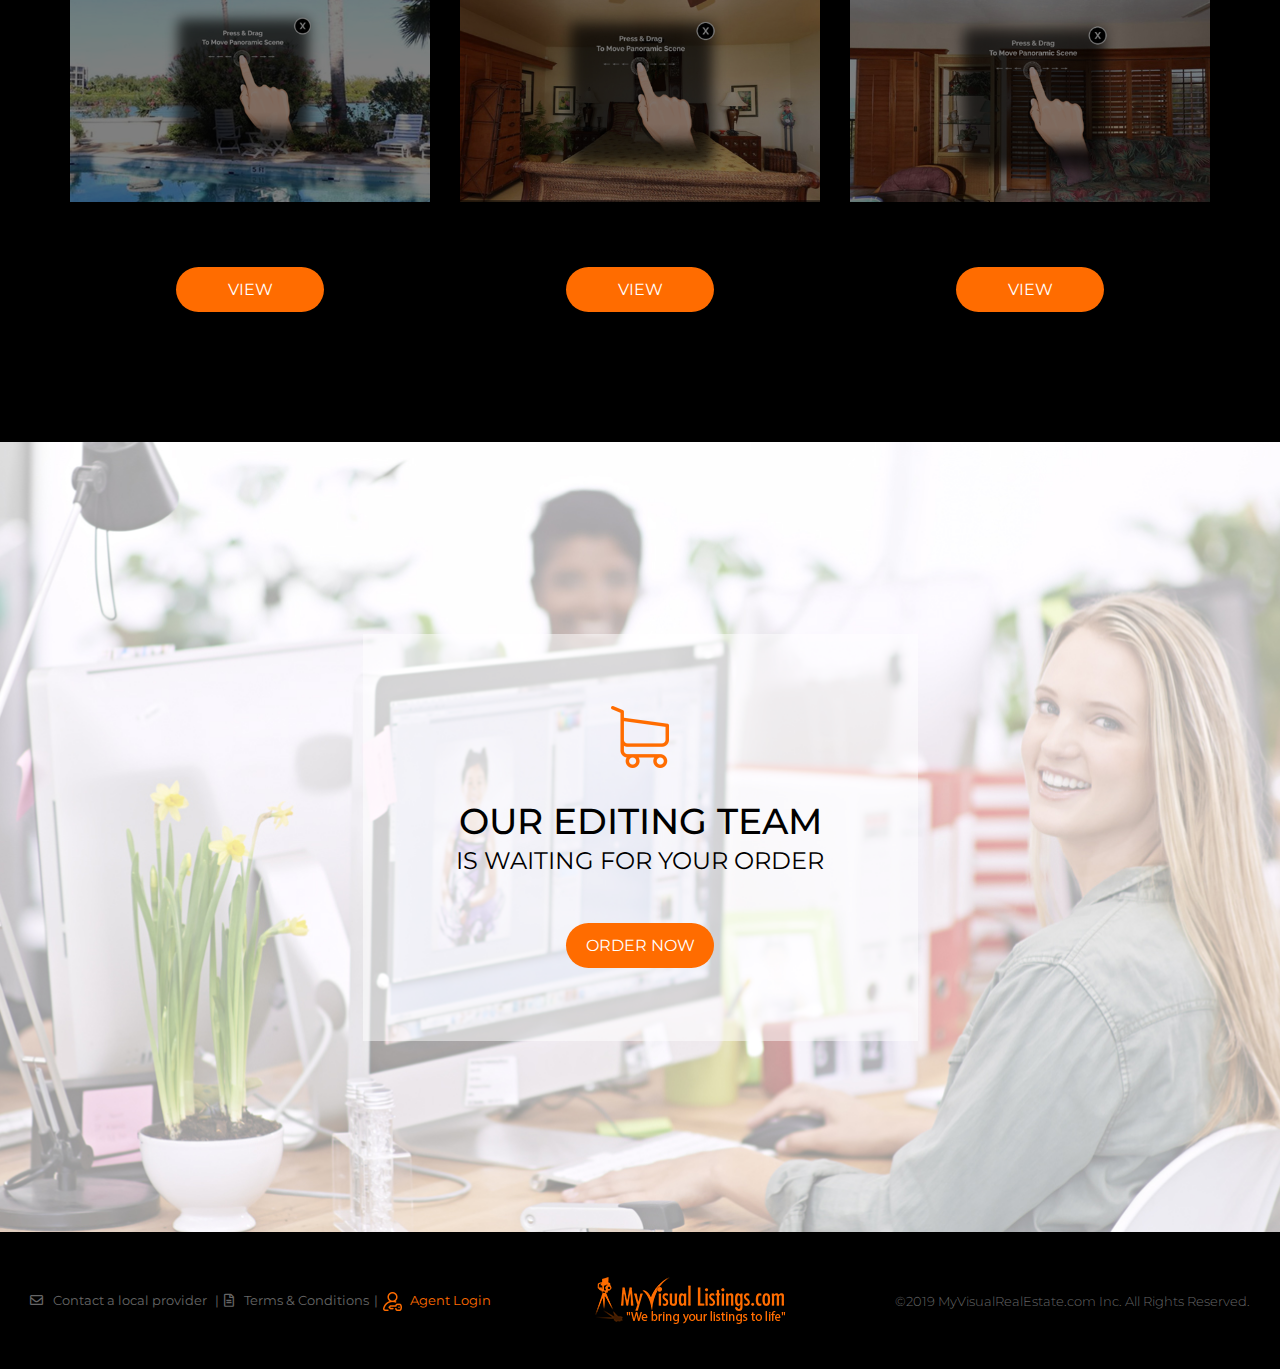
<file: stiching.html>
<!doctype html>
<html class="no-js" lang="en">

<head>
    <meta charset="utf-8">
    <meta http-equiv="x-ua-compatible" content="ie=edge">
    <title>Site Title Here</title>
    <meta name="description" content="">
    <meta name="viewport" content="width=device-width, initial-scale=1">

    <link rel="manifest" href="site.webmanifest">
    <link rel="shortcut icon" type="image/x-icon" href="assets/img/favicon.ico">
    <!-- Place favicon.ico in the root directory -->

    <!-- CSS here -->
    <link rel="stylesheet" href="assets/css/bootstrap.min.css">
    <link rel="stylesheet" href="assets/css/owl.carousel.min.css">
    <link rel="stylesheet" href="assets/css/animate.min.css">
    <link rel="stylesheet" href="assets/css/magnific-popup.css">
    <link rel="stylesheet" href="assets/css/fontawesome-all.min.css">
    <link rel="stylesheet" href="assets/css/themify-icons.css">
    <link rel="stylesheet" href="assets/css/meanmenu.css">
    <link rel="stylesheet" href="assets/css/slick.css">
    <link rel="stylesheet" href="assets/css/default.css">
    <link rel="stylesheet" href="assets/css/nice-select.css">
    <link rel="stylesheet" href="assets/css/main.css">
    <link rel="stylesheet" href="assets/css/responsive.css">
</head>

<body>
    <!--[if lte IE 9]>
            <p class="browserupgrade">You are using an <strong>outdated</strong> browser. Please <a href="https://browsehappy.com/">upgrade your browser</a> to improve your experience and security.</p>
        <![endif]-->
    <!--header-start-->
    <header class="header-area header-sticky black-bg pt-30 pb-30 pl-25 pr-25">
        <div class="container-fluid">
            <div class="row align-items-center">
                <div class="col-10 col-sm-12 col-lg-3">
                    <div class="logo">
                        <a href="#"><img src="assets/img/header-logo/header-logo.png" alt="header-logo"></a>
                    </div>
                </div>
                <div class="col-sm-12 col-lg-9">
                    <div class="mobile-menu"></div>
                    <div class="mainmenu">
                        <nav id="mobile-menu">
                            <ul class=" list-unstyled d-lg-flex align-items-center justify-content-end">
                                <li class="active"><a href="index.html">Home</a></li>
                                <li><a href="About.html">About</a></li>
                                <li data-toggle="dropdown" aria-haspopup="true" aria-expanded="false"><a href="feature.html">Our Services  <i class="ti-angle-down"></i></a>
                                    <div class="dropdown-menu" aria-labelledby="dropdownMenuButton">
                                        <a class="dropdown-item" href="#"> 3600 Panoramic Stitching</a>
                                        <a class="dropdown-item" href="#">Feature Sheet Software</a>
                                        <a class="dropdown-item" href="#">Social Media Marketing</a>
                                    </div>
                                </li>
                                <li><a href="MVLVideomaker.html">MVLVideomaker</a></li>
                                <li><a href="Photographer.html">Become A Photographer </a></li>
                                <li><a href="Contact.html">Contact</a></li>
                            </ul>
                        </nav>
                    </div>
                </div>
            </div>

        </div>
    </header>
    <!--header-end-->
    <main>
        <div class="slider-area">
            <div class="slider-active">
                <div class="single-slider bg-1 pb-190">
                    <div class="container">
                        <div class="row">
                            <div class="col-lg-10 offset-lg-1">
                                <div class="slider-caption text-center pt-100">
                                    <div class="heading mb-100">
                                        <h2 class="white-color">360<sup>0</sup> Panoramic</h2>
                                        <span class="white-color">Stitching Services</span>
                                        <hr>
                                    </div>
                                    <p>We provide panoramic stitching to our certified photographers.</p>
                                    <div class="slider-caption-info text-left mt-55 pt-90 pb-90 pl-70 pr-70 mb-65">
                                        <p class="mb-30"> MyVisualListings is one of the very view real estate virtual tour and marketing companies that offers it’s cerrtified photographers panoramic stitching services.</p>
                                        <p class="mb-30">This Service is one of the main reasons some photographers become part of our exclusive team. Our 3600 full screen interactive panoramic scenes are very affordable replacement for 3D Matterport Models. Not every
                                            agent will spend the extra expence of a MATTERPORT TOUR and our 3600 scenes could be the perfect solution.</p>
                                        <p> Stop spending countless hours stitching and become a certified MyVisualListings photgrapher now.</p>
                                    </div>
                                    <h3>Panoramic scenes - Only $10<span class="s00">00</span><span class="extra">extra</span></h3>
                                </div>
                            </div>
                        </div>
                    </div>
                </div>
                <div class="single-slider bg-1 pb-190">
                    <div class="container">
                        <div class="row">
                            <div class="col-lg-10 offset-lg-1">
                                <div class="slider-caption text-center pt-100">
                                    <div class="heading mb-100">
                                        <h2 class="white-color">360<sup>0</sup> Panoramic</h2>
                                        <span class="white-color">Stitching Services</span>
                                        <hr>
                                    </div>
                                    <p>We provide panoramic stitching to our certified photographers.</p>
                                    <div class="slider-caption-info text-left mt-55 pt-90 pb-90 pl-70 pr-70 mb-65">
                                        <p class="mb-30"> MyVisualListings is one of the very view real estate virtual tour and marketing companies that offers it’s cerrtified photographers panoramic stitching services.</p>
                                        <p class="mb-30">This Service is one of the main reasons some photographers become part of our exclusive team. Our 3600 full screen interactive panoramic scenes are very affordable replacement for 3D Matterport Models. Not every
                                            agent will spend the extra expence of a MATTERPORT TOUR and our 3600 scenes could be the perfect solution.</p>
                                        <p> Stop spending countless hours stitching and become a certified MyVisualListings photgrapher now.</p>
                                    </div>
                                    <h3>Panoramic scenes - Only $10<span class="s00">00</span><span class="extra">extra</span></h3>
                                </div>
                            </div>
                        </div>
                    </div>
                </div>
            </div>
        </div>
        <!-- Description-area start-->
        <section class="Description-area black-bg pt-130 pb-100">
            <div class="container">
                <div class="row">
                    <div class="col-12">
                        <div class="heading mb-100 text-center">
                            <h2 class="white-color font-size-20">6 panoramic scenes</h2>
                            <span class="white-color">only $10<sup class="soup">00</sup></span>
                            <hr>
                        </div>
                    </div>
                </div>
                <div class="row">
                    <div class="col-md-4 mb-30">
                        <div class="Description text-center">
                            <h3>Inside Premium Theme</h3>
                            <div class="description-thumb">
                                <img src="assets/img/Description/1.jpg" alt="image">
                            </div>
                            <a href="#" class="btn">View</a>
                        </div>
                    </div>
                    <div class="col-md-4 mb-30">
                        <div class="Description text-center">
                            <h3>Inside Luxury Theme</h3>

                            <div class="description-thumb">
                                <img src="assets/img/Description/2.jpg" alt="image">
                            </div>
                            <a href="#" class="btn">View</a>
                        </div>
                    </div>
                    <div class="col-md-4 mb-30">
                        <div class="Description text-center">
                            <h3>Inside Executive Theme</h3>
                            <div class="description-thumb">
                                <img src="assets/img/Description/3.jpg" alt="image">
                            </div>

                            <a href="#" class="btn">View</a>
                        </div>
                    </div>
                </div>
            </div>
        </section>
        <!-- Description-area end-->
        <!-- team-section-start -->
        <section class="team-section bg-2">
            <div class="container">
                <div class="row">
                    <div class="col-md-8 offset-md-2 col-lg-6 offset-lg-3">
                        <div class="team text-center">
                            <img src="assets/img/team/team-icon.png" alt="image">
                            <h3>Our editing team</h3>
                            <h5>Is Waiting For Your Order</h5>
                            <a href="#" class="btn mt-50">Order Now</a>
                        </div>
                    </div>
                </div>
            </div>
        </section>
        <!-- team-section-end -->
    </main>

    <footer>
        <div class="footer-area black-bg pt-45 pb-45 pl-15 pr-15">
            <div class="container-fluid">
                <div class="row align-items-center no-gutters">
                    <div class="col-12 col-lg-12 col-xl-5">
                        <div class="footer-widget text-lg-center">
                            <div class="footer-menu">
                                <ul class="d-flex align-items-center justify-content-center justify-content-xl-start">
                                    <li><a href="#"><i class="far fa-envelope"></i>Contact a local provider <span class="separetor">|</span></a></li>
                                    <li><a href="#"><i class="far fa-file-alt"></i>Terms & Conditions<span class="separetor">|</span></a></li>
                                    <li>
                                        <a href="#" class="orange"><img src="assets/img/footer-icon/footer-icon.png" alt="image"> Agent Login </a>
                                    </li>
                                </ul>
                            </div>
                        </div>
                    </div>
                    <div class="col-12 col-lg-12 col-xl-3">
                        <div class="footer-widget text-lg-center">
                            <div class="footer-logo text-center">
                                <a href="#"><img src="assets/img/header-logo/header-logo.png" alt="image"></a>
                            </div>
                        </div>
                    </div>
                    <div class="col-12 col-lg-12 col-xl-4">
                        <div class="footer-widget text-lg-center text-center text-xl-right">
                            <p>©2019 MyVisualRealEstate.com Inc. All Rights Reserved.</p>
                        </div>
                    </div>
                </div>
            </div>
        </div>
    </footer>
    <!-- JS here -->
    <script src="assets/js/vendor/modernizr-3.5.0.min.js"></script>
    <script src="assets/js/vendor/jquery-1.12.4.min.js"></script>
    <script src="assets/js/popper.min.js"></script>
    <script src="assets/js/bootstrap.min.js"></script>
    <script src="assets/js/owl.carousel.min.js"></script>
    <script src="assets/js/isotope.pkgd.min.js"></script>
    <script src="assets/js/one-page-nav-min.js"></script>
    <script src="assets/js/slick.min.js"></script>
    <script src="assets/js/jquery.meanmenu.min.js"></script>
    <script src="assets/js/ajax-form.js"></script>
    <script src="assets/js/wow.min.js"></script>
    <script src="assets/js/jquery.scrollUp.min.js"></script>
    <script src="assets/js/imagesloaded.pkgd.min.js"></script>
    <script src="assets/js/jquery.magnific-popup.min.js"></script>
    <script src="assets/js/jquery.nice-select.min.js"></script>
    <script src="assets/js/plugins.js"></script>
    <script src="assets/js/main.js"></script>
</body>

</html>
</file>
<file: assets/css/themify-icons.css>
@font-face {
	font-family: 'themify';
	src:url('../fonts/themify.eot?-fvbane');
	src:url('../fonts/themify.eot?#iefix-fvbane') format('embedded-opentype'),
		url('../fonts/themify.woff?-fvbane') format('woff'),
		url('../fonts/themify.ttf?-fvbane') format('truetype'),
		url('../fonts/themify.svg?-fvbane#themify') format('svg');
	font-weight: normal;
	font-style: normal;
}

[class^="ti-"], [class*=" ti-"] {
	font-family: 'themify';
	speak: none;
	font-style: normal;
	font-weight: normal;
	font-variant: normal;
	text-transform: none;
	line-height: 1;

	/* Better Font Rendering =========== */
	-webkit-font-smoothing: antialiased;
	-moz-osx-font-smoothing: grayscale;
}

.ti-wand:before {
	content: "\e600";
}
.ti-volume:before {
	content: "\e601";
}
.ti-user:before {
	content: "\e602";
}
.ti-unlock:before {
	content: "\e603";
}
.ti-unlink:before {
	content: "\e604";
}
.ti-trash:before {
	content: "\e605";
}
.ti-thought:before {
	content: "\e606";
}
.ti-target:before {
	content: "\e607";
}
.ti-tag:before {
	content: "\e608";
}
.ti-tablet:before {
	content: "\e609";
}
.ti-star:before {
	content: "\e60a";
}
.ti-spray:before {
	content: "\e60b";
}
.ti-signal:before {
	content: "\e60c";
}
.ti-shopping-cart:before {
	content: "\e60d";
}
.ti-shopping-cart-full:before {
	content: "\e60e";
}
.ti-settings:before {
	content: "\e60f";
}
.ti-search:before {
	content: "\e610";
}
.ti-zoom-in:before {
	content: "\e611";
}
.ti-zoom-out:before {
	content: "\e612";
}
.ti-cut:before {
	content: "\e613";
}
.ti-ruler:before {
	content: "\e614";
}
.ti-ruler-pencil:before {
	content: "\e615";
}
.ti-ruler-alt:before {
	content: "\e616";
}
.ti-bookmark:before {
	content: "\e617";
}
.ti-bookmark-alt:before {
	content: "\e618";
}
.ti-reload:before {
	content: "\e619";
}
.ti-plus:before {
	content: "\e61a";
}
.ti-pin:before {
	content: "\e61b";
}
.ti-pencil:before {
	content: "\e61c";
}
.ti-pencil-alt:before {
	content: "\e61d";
}
.ti-paint-roller:before {
	content: "\e61e";
}
.ti-paint-bucket:before {
	content: "\e61f";
}
.ti-na:before {
	content: "\e620";
}
.ti-mobile:before {
	content: "\e621";
}
.ti-minus:before {
	content: "\e622";
}
.ti-medall:before {
	content: "\e623";
}
.ti-medall-alt:before {
	content: "\e624";
}
.ti-marker:before {
	content: "\e625";
}
.ti-marker-alt:before {
	content: "\e626";
}
.ti-arrow-up:before {
	content: "\e627";
}
.ti-arrow-right:before {
	content: "\e628";
}
.ti-arrow-left:before {
	content: "\e629";
}
.ti-arrow-down:before {
	content: "\e62a";
}
.ti-lock:before {
	content: "\e62b";
}
.ti-location-arrow:before {
	content: "\e62c";
}
.ti-link:before {
	content: "\e62d";
}
.ti-layout:before {
	content: "\e62e";
}
.ti-layers:before {
	content: "\e62f";
}
.ti-layers-alt:before {
	content: "\e630";
}
.ti-key:before {
	content: "\e631";
}
.ti-import:before {
	content: "\e632";
}
.ti-image:before {
	content: "\e633";
}
.ti-heart:before {
	content: "\e634";
}
.ti-heart-broken:before {
	content: "\e635";
}
.ti-hand-stop:before {
	content: "\e636";
}
.ti-hand-open:before {
	content: "\e637";
}
.ti-hand-drag:before {
	content: "\e638";
}
.ti-folder:before {
	content: "\e639";
}
.ti-flag:before {
	content: "\e63a";
}
.ti-flag-alt:before {
	content: "\e63b";
}
.ti-flag-alt-2:before {
	content: "\e63c";
}
.ti-eye:before {
	content: "\e63d";
}
.ti-export:before {
	content: "\e63e";
}
.ti-exchange-vertical:before {
	content: "\e63f";
}
.ti-desktop:before {
	content: "\e640";
}
.ti-cup:before {
	content: "\e641";
}
.ti-crown:before {
	content: "\e642";
}
.ti-comments:before {
	content: "\e643";
}
.ti-comment:before {
	content: "\e644";
}
.ti-comment-alt:before {
	content: "\e645";
}
.ti-close:before {
	content: "\e646";
}
.ti-clip:before {
	content: "\e647";
}
.ti-angle-up:before {
	content: "\e648";
}
.ti-angle-right:before {
	content: "\e649";
}
.ti-angle-left:before {
	content: "\e64a";
}
.ti-angle-down:before {
	content: "\e64b";
}
.ti-check:before {
	content: "\e64c";
}
.ti-check-box:before {
	content: "\e64d";
}
.ti-camera:before {
	content: "\e64e";
}
.ti-announcement:before {
	content: "\e64f";
}
.ti-brush:before {
	content: "\e650";
}
.ti-briefcase:before {
	content: "\e651";
}
.ti-bolt:before {
	content: "\e652";
}
.ti-bolt-alt:before {
	content: "\e653";
}
.ti-blackboard:before {
	content: "\e654";
}
.ti-bag:before {
	content: "\e655";
}
.ti-move:before {
	content: "\e656";
}
.ti-arrows-vertical:before {
	content: "\e657";
}
.ti-arrows-horizontal:before {
	content: "\e658";
}
.ti-fullscreen:before {
	content: "\e659";
}
.ti-arrow-top-right:before {
	content: "\e65a";
}
.ti-arrow-top-left:before {
	content: "\e65b";
}
.ti-arrow-circle-up:before {
	content: "\e65c";
}
.ti-arrow-circle-right:before {
	content: "\e65d";
}
.ti-arrow-circle-left:before {
	content: "\e65e";
}
.ti-arrow-circle-down:before {
	content: "\e65f";
}
.ti-angle-double-up:before {
	content: "\e660";
}
.ti-angle-double-right:before {
	content: "\e661";
}
.ti-angle-double-left:before {
	content: "\e662";
}
.ti-angle-double-down:before {
	content: "\e663";
}
.ti-zip:before {
	content: "\e664";
}
.ti-world:before {
	content: "\e665";
}
.ti-wheelchair:before {
	content: "\e666";
}
.ti-view-list:before {
	content: "\e667";
}
.ti-view-list-alt:before {
	content: "\e668";
}
.ti-view-grid:before {
	content: "\e669";
}
.ti-uppercase:before {
	content: "\e66a";
}
.ti-upload:before {
	content: "\e66b";
}
.ti-underline:before {
	content: "\e66c";
}
.ti-truck:before {
	content: "\e66d";
}
.ti-timer:before {
	content: "\e66e";
}
.ti-ticket:before {
	content: "\e66f";
}
.ti-thumb-up:before {
	content: "\e670";
}
.ti-thumb-down:before {
	content: "\e671";
}
.ti-text:before {
	content: "\e672";
}
.ti-stats-up:before {
	content: "\e673";
}
.ti-stats-down:before {
	content: "\e674";
}
.ti-split-v:before {
	content: "\e675";
}
.ti-split-h:before {
	content: "\e676";
}
.ti-smallcap:before {
	content: "\e677";
}
.ti-shine:before {
	content: "\e678";
}
.ti-shift-right:before {
	content: "\e679";
}
.ti-shift-left:before {
	content: "\e67a";
}
.ti-shield:before {
	content: "\e67b";
}
.ti-notepad:before {
	content: "\e67c";
}
.ti-server:before {
	content: "\e67d";
}
.ti-quote-right:before {
	content: "\e67e";
}
.ti-quote-left:before {
	content: "\e67f";
}
.ti-pulse:before {
	content: "\e680";
}
.ti-printer:before {
	content: "\e681";
}
.ti-power-off:before {
	content: "\e682";
}
.ti-plug:before {
	content: "\e683";
}
.ti-pie-chart:before {
	content: "\e684";
}
.ti-paragraph:before {
	content: "\e685";
}
.ti-panel:before {
	content: "\e686";
}
.ti-package:before {
	content: "\e687";
}
.ti-music:before {
	content: "\e688";
}
.ti-music-alt:before {
	content: "\e689";
}
.ti-mouse:before {
	content: "\e68a";
}
.ti-mouse-alt:before {
	content: "\e68b";
}
.ti-money:before {
	content: "\e68c";
}
.ti-microphone:before {
	content: "\e68d";
}
.ti-menu:before {
	content: "\e68e";
}
.ti-menu-alt:before {
	content: "\e68f";
}
.ti-map:before {
	content: "\e690";
}
.ti-map-alt:before {
	content: "\e691";
}
.ti-loop:before {
	content: "\e692";
}
.ti-location-pin:before {
	content: "\e693";
}
.ti-list:before {
	content: "\e694";
}
.ti-light-bulb:before {
	content: "\e695";
}
.ti-Italic:before {
	content: "\e696";
}
.ti-info:before {
	content: "\e697";
}
.ti-infinite:before {
	content: "\e698";
}
.ti-id-badge:before {
	content: "\e699";
}
.ti-hummer:before {
	content: "\e69a";
}
.ti-home:before {
	content: "\e69b";
}
.ti-help:before {
	content: "\e69c";
}
.ti-headphone:before {
	content: "\e69d";
}
.ti-harddrives:before {
	content: "\e69e";
}
.ti-harddrive:before {
	content: "\e69f";
}
.ti-gift:before {
	content: "\e6a0";
}
.ti-game:before {
	content: "\e6a1";
}
.ti-filter:before {
	content: "\e6a2";
}
.ti-files:before {
	content: "\e6a3";
}
.ti-file:before {
	content: "\e6a4";
}
.ti-eraser:before {
	content: "\e6a5";
}
.ti-envelope:before {
	content: "\e6a6";
}
.ti-download:before {
	content: "\e6a7";
}
.ti-direction:before {
	content: "\e6a8";
}
.ti-direction-alt:before {
	content: "\e6a9";
}
.ti-dashboard:before {
	content: "\e6aa";
}
.ti-control-stop:before {
	content: "\e6ab";
}
.ti-control-shuffle:before {
	content: "\e6ac";
}
.ti-control-play:before {
	content: "\e6ad";
}
.ti-control-pause:before {
	content: "\e6ae";
}
.ti-control-forward:before {
	content: "\e6af";
}
.ti-control-backward:before {
	content: "\e6b0";
}
.ti-cloud:before {
	content: "\e6b1";
}
.ti-cloud-up:before {
	content: "\e6b2";
}
.ti-cloud-down:before {
	content: "\e6b3";
}
.ti-clipboard:before {
	content: "\e6b4";
}
.ti-car:before {
	content: "\e6b5";
}
.ti-calendar:before {
	content: "\e6b6";
}
.ti-book:before {
	content: "\e6b7";
}
.ti-bell:before {
	content: "\e6b8";
}
.ti-basketball:before {
	content: "\e6b9";
}
.ti-bar-chart:before {
	content: "\e6ba";
}
.ti-bar-chart-alt:before {
	content: "\e6bb";
}
.ti-back-right:before {
	content: "\e6bc";
}
.ti-back-left:before {
	content: "\e6bd";
}
.ti-arrows-corner:before {
	content: "\e6be";
}
.ti-archive:before {
	content: "\e6bf";
}
.ti-anchor:before {
	content: "\e6c0";
}
.ti-align-right:before {
	content: "\e6c1";
}
.ti-align-left:before {
	content: "\e6c2";
}
.ti-align-justify:before {
	content: "\e6c3";
}
.ti-align-center:before {
	content: "\e6c4";
}
.ti-alert:before {
	content: "\e6c5";
}
.ti-alarm-clock:before {
	content: "\e6c6";
}
.ti-agenda:before {
	content: "\e6c7";
}
.ti-write:before {
	content: "\e6c8";
}
.ti-window:before {
	content: "\e6c9";
}
.ti-widgetized:before {
	content: "\e6ca";
}
.ti-widget:before {
	content: "\e6cb";
}
.ti-widget-alt:before {
	content: "\e6cc";
}
.ti-wallet:before {
	content: "\e6cd";
}
.ti-video-clapper:before {
	content: "\e6ce";
}
.ti-video-camera:before {
	content: "\e6cf";
}
.ti-vector:before {
	content: "\e6d0";
}
.ti-themify-logo:before {
	content: "\e6d1";
}
.ti-themify-favicon:before {
	content: "\e6d2";
}
.ti-themify-favicon-alt:before {
	content: "\e6d3";
}
.ti-support:before {
	content: "\e6d4";
}
.ti-stamp:before {
	content: "\e6d5";
}
.ti-split-v-alt:before {
	content: "\e6d6";
}
.ti-slice:before {
	content: "\e6d7";
}
.ti-shortcode:before {
	content: "\e6d8";
}
.ti-shift-right-alt:before {
	content: "\e6d9";
}
.ti-shift-left-alt:before {
	content: "\e6da";
}
.ti-ruler-alt-2:before {
	content: "\e6db";
}
.ti-receipt:before {
	content: "\e6dc";
}
.ti-pin2:before {
	content: "\e6dd";
}
.ti-pin-alt:before {
	content: "\e6de";
}
.ti-pencil-alt2:before {
	content: "\e6df";
}
.ti-palette:before {
	content: "\e6e0";
}
.ti-more:before {
	content: "\e6e1";
}
.ti-more-alt:before {
	content: "\e6e2";
}
.ti-microphone-alt:before {
	content: "\e6e3";
}
.ti-magnet:before {
	content: "\e6e4";
}
.ti-line-double:before {
	content: "\e6e5";
}
.ti-line-dotted:before {
	content: "\e6e6";
}
.ti-line-dashed:before {
	content: "\e6e7";
}
.ti-layout-width-full:before {
	content: "\e6e8";
}
.ti-layout-width-default:before {
	content: "\e6e9";
}
.ti-layout-width-default-alt:before {
	content: "\e6ea";
}
.ti-layout-tab:before {
	content: "\e6eb";
}
.ti-layout-tab-window:before {
	content: "\e6ec";
}
.ti-layout-tab-v:before {
	content: "\e6ed";
}
.ti-layout-tab-min:before {
	content: "\e6ee";
}
.ti-layout-slider:before {
	content: "\e6ef";
}
.ti-layout-slider-alt:before {
	content: "\e6f0";
}
.ti-layout-sidebar-right:before {
	content: "\e6f1";
}
.ti-layout-sidebar-none:before {
	content: "\e6f2";
}
.ti-layout-sidebar-left:before {
	content: "\e6f3";
}
.ti-layout-placeholder:before {
	content: "\e6f4";
}
.ti-layout-menu:before {
	content: "\e6f5";
}
.ti-layout-menu-v:before {
	content: "\e6f6";
}
.ti-layout-menu-separated:before {
	content: "\e6f7";
}
.ti-layout-menu-full:before {
	content: "\e6f8";
}
.ti-layout-media-right-alt:before {
	content: "\e6f9";
}
.ti-layout-media-right:before {
	content: "\e6fa";
}
.ti-layout-media-overlay:before {
	content: "\e6fb";
}
.ti-layout-media-overlay-alt:before {
	content: "\e6fc";
}
.ti-layout-media-overlay-alt-2:before {
	content: "\e6fd";
}
.ti-layout-media-left-alt:before {
	content: "\e6fe";
}
.ti-layout-media-left:before {
	content: "\e6ff";
}
.ti-layout-media-center-alt:before {
	content: "\e700";
}
.ti-layout-media-center:before {
	content: "\e701";
}
.ti-layout-list-thumb:before {
	content: "\e702";
}
.ti-layout-list-thumb-alt:before {
	content: "\e703";
}
.ti-layout-list-post:before {
	content: "\e704";
}
.ti-layout-list-large-image:before {
	content: "\e705";
}
.ti-layout-line-solid:before {
	content: "\e706";
}
.ti-layout-grid4:before {
	content: "\e707";
}
.ti-layout-grid3:before {
	content: "\e708";
}
.ti-layout-grid2:before {
	content: "\e709";
}
.ti-layout-grid2-thumb:before {
	content: "\e70a";
}
.ti-layout-cta-right:before {
	content: "\e70b";
}
.ti-layout-cta-left:before {
	content: "\e70c";
}
.ti-layout-cta-center:before {
	content: "\e70d";
}
.ti-layout-cta-btn-right:before {
	content: "\e70e";
}
.ti-layout-cta-btn-left:before {
	content: "\e70f";
}
.ti-layout-column4:before {
	content: "\e710";
}
.ti-layout-column3:before {
	content: "\e711";
}
.ti-layout-column2:before {
	content: "\e712";
}
.ti-layout-accordion-separated:before {
	content: "\e713";
}
.ti-layout-accordion-merged:before {
	content: "\e714";
}
.ti-layout-accordion-list:before {
	content: "\e715";
}
.ti-ink-pen:before {
	content: "\e716";
}
.ti-info-alt:before {
	content: "\e717";
}
.ti-help-alt:before {
	content: "\e718";
}
.ti-headphone-alt:before {
	content: "\e719";
}
.ti-hand-point-up:before {
	content: "\e71a";
}
.ti-hand-point-right:before {
	content: "\e71b";
}
.ti-hand-point-left:before {
	content: "\e71c";
}
.ti-hand-point-down:before {
	content: "\e71d";
}
.ti-gallery:before {
	content: "\e71e";
}
.ti-face-smile:before {
	content: "\e71f";
}
.ti-face-sad:before {
	content: "\e720";
}
.ti-credit-card:before {
	content: "\e721";
}
.ti-control-skip-forward:before {
	content: "\e722";
}
.ti-control-skip-backward:before {
	content: "\e723";
}
.ti-control-record:before {
	content: "\e724";
}
.ti-control-eject:before {
	content: "\e725";
}
.ti-comments-smiley:before {
	content: "\e726";
}
.ti-brush-alt:before {
	content: "\e727";
}
.ti-youtube:before {
	content: "\e728";
}
.ti-vimeo:before {
	content: "\e729";
}
.ti-twitter:before {
	content: "\e72a";
}
.ti-time:before {
	content: "\e72b";
}
.ti-tumblr:before {
	content: "\e72c";
}
.ti-skype:before {
	content: "\e72d";
}
.ti-share:before {
	content: "\e72e";
}
.ti-share-alt:before {
	content: "\e72f";
}
.ti-rocket:before {
	content: "\e730";
}
.ti-pinterest:before {
	content: "\e731";
}
.ti-new-window:before {
	content: "\e732";
}
.ti-microsoft:before {
	content: "\e733";
}
.ti-list-ol:before {
	content: "\e734";
}
.ti-linkedin:before {
	content: "\e735";
}
.ti-layout-sidebar-2:before {
	content: "\e736";
}
.ti-layout-grid4-alt:before {
	content: "\e737";
}
.ti-layout-grid3-alt:before {
	content: "\e738";
}
.ti-layout-grid2-alt:before {
	content: "\e739";
}
.ti-layout-column4-alt:before {
	content: "\e73a";
}
.ti-layout-column3-alt:before {
	content: "\e73b";
}
.ti-layout-column2-alt:before {
	content: "\e73c";
}
.ti-instagram:before {
	content: "\e73d";
}
.ti-google:before {
	content: "\e73e";
}
.ti-github:before {
	content: "\e73f";
}
.ti-flickr:before {
	content: "\e740";
}
.ti-facebook:before {
	content: "\e741";
}
.ti-dropbox:before {
	content: "\e742";
}
.ti-dribbble:before {
	content: "\e743";
}
.ti-apple:before {
	content: "\e744";
}
.ti-android:before {
	content: "\e745";
}
.ti-save:before {
	content: "\e746";
}
.ti-save-alt:before {
	content: "\e747";
}
.ti-yahoo:before {
	content: "\e748";
}
.ti-wordpress:before {
	content: "\e749";
}
.ti-vimeo-alt:before {
	content: "\e74a";
}
.ti-twitter-alt:before {
	content: "\e74b";
}
.ti-tumblr-alt:before {
	content: "\e74c";
}
.ti-trello:before {
	content: "\e74d";
}
.ti-stack-overflow:before {
	content: "\e74e";
}
.ti-soundcloud:before {
	content: "\e74f";
}
.ti-sharethis:before {
	content: "\e750";
}
.ti-sharethis-alt:before {
	content: "\e751";
}
.ti-reddit:before {
	content: "\e752";
}
.ti-pinterest-alt:before {
	content: "\e753";
}
.ti-microsoft-alt:before {
	content: "\e754";
}
.ti-linux:before {
	content: "\e755";
}
.ti-jsfiddle:before {
	content: "\e756";
}
.ti-joomla:before {
	content: "\e757";
}
.ti-html5:before {
	content: "\e758";
}
.ti-flickr-alt:before {
	content: "\e759";
}
.ti-email:before {
	content: "\e75a";
}
.ti-drupal:before {
	content: "\e75b";
}
.ti-dropbox-alt:before {
	content: "\e75c";
}
.ti-css3:before {
	content: "\e75d";
}
.ti-rss:before {
	content: "\e75e";
}
.ti-rss-alt:before {
	content: "\e75f";
}
</file>
<file: assets/css/default.css>
/*--
    - Margin & Padding
-----------------------------------------*/


/*-- Margin Top --*/

.mt-5 {
    margin-top: 5px;
}

.mt-10 {
    margin-top: 10px;
}

.mt-15 {
    margin-top: 15px;
}

.mt-20 {
    margin-top: 20px;
}

.mt-25 {
    margin-top: 25px;
}

.mt-30 {
    margin-top: 30px;
}

.mt-35 {
    margin-top: 35px;
}

.mt-40 {
    margin-top: 40px;
}

.mt-45 {
    margin-top: 45px;
}

.mt-50 {
    margin-top: 50px;
}

.mt-55 {
    margin-top: 55px;
}

.mt-60 {
    margin-top: 60px;
}

.mt-65 {
    margin-top: 65px;
}

.mt-70 {
    margin-top: 70px;
}

.mt-75 {
    margin-top: 75px;
}

.mt-80 {
    margin-top: 80px;
}

.mt-85 {
    margin-top: 85px;
}

.mt-90 {
    margin-top: 90px;
}

.mt-95 {
    margin-top: 95px;
}

.mt-100 {
    margin-top: 100px;
}

.mt-105 {
    margin-top: 105px;
}

.mt-110 {
    margin-top: 110px;
}

.mt-115 {
    margin-top: 115px;
}

.mt-120 {
    margin-top: 120px;
}

.mt-125 {
    margin-top: 125px;
}

.mt-130 {
    margin-top: 130px;
}

.mt-135 {
    margin-top: 135px;
}

.mt-140 {
    margin-top: 140px;
}

.mt-145 {
    margin-top: 145px;
}

.mt-150 {
    margin-top: 150px;
}

.mt-155 {
    margin-top: 155px;
}

.mt-160 {
    margin-top: 160px;
}

.mt-165 {
    margin-top: 165px;
}

.mt-170 {
    margin-top: 170px;
}

.mt-175 {
    margin-top: 175px;
}

.mt-180 {
    margin-top: 180px;
}

.mt-185 {
    margin-top: 185px;
}

.mt-190 {
    margin-top: 190px;
}

.mt-195 {
    margin-top: 195px;
}

.mt-200 {
    margin-top: 200px;
}


/*-- Margin Bottom --*/

.mb-5 {
    margin-bottom: 5px;
}

.mb-10 {
    margin-bottom: 10px;
}

.mb-15 {
    margin-bottom: 15px;
}

.mb-20 {
    margin-bottom: 20px;
}

.mb-25 {
    margin-bottom: 25px;
}

.mb-30 {
    margin-bottom: 30px;
}

.mb-35 {
    margin-bottom: 35px;
}

.mb-40 {
    margin-bottom: 40px;
}

.mb-45 {
    margin-bottom: 45px;
}

.mb-50 {
    margin-bottom: 50px;
}

.mb-55 {
    margin-bottom: 55px;
}

.mb-60 {
    margin-bottom: 60px;
}

.mb-65 {
    margin-bottom: 65px;
}

.mb-70 {
    margin-bottom: 70px;
}

.mb-75 {
    margin-bottom: 75px;
}

.mb-80 {
    margin-bottom: 80px;
}

.mb-85 {
    margin-bottom: 85px;
}

.mb-90 {
    margin-bottom: 90px;
}

.mb-95 {
    margin-bottom: 95px;
}

.mb-100 {
    margin-bottom: 100px;
}

.mb-105 {
    margin-bottom: 105px;
}

.mb-110 {
    margin-bottom: 110px;
}

.mb-115 {
    margin-bottom: 115px;
}

.mb-120 {
    margin-bottom: 120px;
}

.mb-125 {
    margin-bottom: 125px;
}

.mb-130 {
    margin-bottom: 130px;
}

.mb-135 {
    margin-bottom: 135px;
}

.mb-140 {
    margin-bottom: 140px;
}

.mb-145 {
    margin-bottom: 145px;
}

.mb-150 {
    margin-bottom: 150px;
}

.mb-155 {
    margin-bottom: 155px;
}

.mb-160 {
    margin-bottom: 160px;
}

.mb-165 {
    margin-bottom: 165px;
}

.mb-170 {
    margin-bottom: 170px;
}

.mb-175 {
    margin-bottom: 175px;
}

.mb-180 {
    margin-bottom: 180px;
}

.mb-185 {
    margin-bottom: 185px;
}

.mb-190 {
    margin-bottom: 190px;
}

.mb-195 {
    margin-bottom: 195px;
}

.mb-200 {
    margin-bottom: 200px;
}


/*-- Margin Left --*/

.ml-5 {
    margin-left: 5px;
}

.ml-10 {
    margin-left: 10px;
}

.ml-15 {
    margin-left: 15px;
}

.ml-20 {
    margin-left: 20px;
}

.ml-25 {
    margin-left: 25px;
}

.ml-30 {
    margin-left: 30px;
}

.ml-35 {
    margin-left: 35px;
}

.ml-40 {
    margin-left: 40px;
}

.ml-45 {
    margin-left: 45px;
}

.ml-50 {
    margin-left: 50px;
}

.ml-55 {
    margin-left: 55px;
}

.ml-60 {
    margin-left: 60px;
}

.ml-65 {
    margin-left: 65px;
}

.ml-70 {
    margin-left: 70px;
}

.ml-75 {
    margin-left: 75px;
}

.ml-80 {
    margin-left: 80px;
}

.ml-85 {
    margin-left: 85px;
}

.ml-90 {
    margin-left: 90px;
}

.ml-95 {
    margin-left: 95px;
}

.ml-100 {
    margin-left: 100px;
}

.ml-105 {
    margin-left: 105px;
}

.ml-110 {
    margin-left: 110px;
}

.ml-115 {
    margin-left: 115px;
}

.ml-120 {
    margin-left: 120px;
}

.ml-125 {
    margin-left: 125px;
}

.ml-130 {
    margin-left: 130px;
}

.ml-135 {
    margin-left: 135px;
}

.ml-140 {
    margin-left: 140px;
}

.ml-145 {
    margin-left: 145px;
}

.ml-150 {
    margin-left: 150px;
}

.ml-155 {
    margin-left: 155px;
}

.ml-160 {
    margin-left: 160px;
}

.ml-165 {
    margin-left: 165px;
}

.ml-170 {
    margin-left: 170px;
}

.ml-175 {
    margin-left: 175px;
}

.ml-180 {
    margin-left: 180px;
}

.ml-185 {
    margin-left: 185px;
}

.ml-190 {
    margin-left: 190px;
}

.ml-195 {
    margin-left: 195px;
}

.ml-200 {
    margin-left: 200px;
}


/*-- Margin Right --*/

.mr-5 {
    margin-right: 5px;
}

.mr-10 {
    margin-right: 10px;
}

.mr-15 {
    margin-right: 15px;
}

.mr-20 {
    margin-right: 20px;
}

.mr-25 {
    margin-right: 25px;
}

.mr-30 {
    margin-right: 30px;
}

.mr-35 {
    margin-right: 35px;
}

.mr-40 {
    margin-right: 40px;
}

.mr-45 {
    margin-right: 45px;
}

.mr-50 {
    margin-right: 50px;
}

.mr-55 {
    margin-right: 55px;
}

.mr-60 {
    margin-right: 60px;
}

.mr-65 {
    margin-right: 65px;
}

.mr-70 {
    margin-right: 70px;
}

.mr-75 {
    margin-right: 75px;
}

.mr-80 {
    margin-right: 80px;
}

.mr-85 {
    margin-right: 85px;
}

.mr-90 {
    margin-right: 90px;
}

.mr-95 {
    margin-right: 95px;
}

.mr-100 {
    margin-right: 100px;
}

.mr-105 {
    margin-right: 105px;
}

.mr-110 {
    margin-right: 110px;
}

.mr-115 {
    margin-right: 115px;
}

.mr-120 {
    margin-right: 120px;
}

.mr-125 {
    margin-right: 125px;
}

.mr-130 {
    margin-right: 130px;
}

.mr-135 {
    margin-right: 135px;
}

.mr-140 {
    margin-right: 140px;
}

.mr-145 {
    margin-right: 145px;
}

.mr-150 {
    margin-right: 150px;
}

.mr-155 {
    margin-right: 155px;
}

.mr-160 {
    margin-right: 160px;
}

.mr-165 {
    margin-right: 165px;
}

.mr-170 {
    margin-right: 170px;
}

.mr-175 {
    margin-right: 175px;
}

.mr-180 {
    margin-right: 180px;
}

.mr-185 {
    margin-right: 185px;
}

.mr-190 {
    margin-right: 190px;
}

.mr-195 {
    margin-right: 195px;
}

.mr-200 {
    margin-right: 200px;
}


/*-- Padding Top --*/

.pt-5 {
    padding-top: 5px;
}

.pt-10 {
    padding-top: 10px;
}

.pt-15 {
    padding-top: 15px;
}

.pt-20 {
    padding-top: 20px;
}

.pt-25 {
    padding-top: 25px;
}

.pt-30 {
    padding-top: 30px;
}

.pt-35 {
    padding-top: 35px;
}

.pt-40 {
    padding-top: 40px;
}

.pt-45 {
    padding-top: 45px;
}

.pt-50 {
    padding-top: 50px;
}

.pt-55 {
    padding-top: 55px;
}

.pt-60 {
    padding-top: 60px;
}

.pt-65 {
    padding-top: 65px;
}

.pt-70 {
    padding-top: 70px;
}

.pt-75 {
    padding-top: 75px;
}

.pt-80 {
    padding-top: 80px;
}

.pt-85 {
    padding-top: 85px;
}

.pt-90 {
    padding-top: 90px;
}

.pt-95 {
    padding-top: 95px;
}

.pt-100 {
    padding-top: 100px;
}

.pt-105 {
    padding-top: 105px;
}

.pt-110 {
    padding-top: 110px;
}

.pt-115 {
    padding-top: 115px;
}

.pt-120 {
    padding-top: 120px;
}

.pt-125 {
    padding-top: 125px;
}

.pt-130 {
    padding-top: 130px;
}

.pt-135 {
    padding-top: 135px;
}

.pt-140 {
    padding-top: 140px;
}

.pt-145 {
    padding-top: 145px;
}

.pt-150 {
    padding-top: 150px;
}

.pt-155 {
    padding-top: 155px;
}

.pt-160 {
    padding-top: 160px;
}

.pt-165 {
    padding-top: 165px;
}

.pt-170 {
    padding-top: 170px;
}

.pt-175 {
    padding-top: 175px;
}

.pt-180 {
    padding-top: 180px;
}

.pt-185 {
    padding-top: 185px;
}

.pt-190 {
    padding-top: 190px;
}

.pt-195 {
    padding-top: 195px;
}

.pt-200 {
    padding-top: 200px;
}


/*-- Padding Bottom --*/

.pb-5 {
    padding-bottom: 5px;
}

.pb-10 {
    padding-bottom: 10px;
}

.pb-15 {
    padding-bottom: 15px;
}

.pb-20 {
    padding-bottom: 20px;
}

.pb-25 {
    padding-bottom: 25px;
}

.pb-30 {
    padding-bottom: 30px;
}

.pb-35 {
    padding-bottom: 35px;
}

.pb-40 {
    padding-bottom: 40px;
}

.pb-45 {
    padding-bottom: 45px;
}

.pb-50 {
    padding-bottom: 50px;
}

.pb-55 {
    padding-bottom: 55px;
}

.pb-60 {
    padding-bottom: 60px;
}

.pb-65 {
    padding-bottom: 65px;
}

.pb-70 {
    padding-bottom: 70px;
}

.pb-75 {
    padding-bottom: 75px;
}

.pb-80 {
    padding-bottom: 80px;
}

.pb-85 {
    padding-bottom: 85px;
}

.pb-90 {
    padding-bottom: 90px;
}

.pb-95 {
    padding-bottom: 95px;
}

.pb-100 {
    padding-bottom: 100px;
}

.pb-105 {
    padding-bottom: 105px;
}

.pb-110 {
    padding-bottom: 110px;
}

.pb-115 {
    padding-bottom: 115px;
}

.pb-120 {
    padding-bottom: 120px;
}

.pb-125 {
    padding-bottom: 125px;
}

.pb-130 {
    padding-bottom: 130px;
}

.pb-135 {
    padding-bottom: 135px;
}

.pb-140 {
    padding-bottom: 140px;
}

.pb-145 {
    padding-bottom: 145px;
}

.pb-150 {
    padding-bottom: 150px;
}

.pb-155 {
    padding-bottom: 155px;
}

.pb-160 {
    padding-bottom: 160px;
}

.pb-165 {
    padding-bottom: 165px;
}

.pb-170 {
    padding-bottom: 170px;
}

.pb-175 {
    padding-bottom: 175px;
}

.pb-180 {
    padding-bottom: 180px;
}

.pb-185 {
    padding-bottom: 185px;
}

.pb-190 {
    padding-bottom: 190px;
}

.pb-195 {
    padding-bottom: 195px;
}

.pb-200 {
    padding-bottom: 200px;
}


/*-- Padding Left --*/

.pl-5 {
    padding-left: 5px;
}

.pl-10 {
    padding-left: 10px;
}

.pl-15 {
    padding-left: 15px;
}

.pl-20 {
    padding-left: 20px;
}

.pl-25 {
    padding-left: 25px;
}

.pl-30 {
    padding-left: 30px;
}

.pl-35 {
    padding-left: 35px;
}

.pl-40 {
    padding-left: 40px;
}

.pl-45 {
    padding-left: 45px;
}

.pl-50 {
    padding-left: 50px;
}

.pl-55 {
    padding-left: 55px;
}

.pl-60 {
    padding-left: 60px;
}

.pl-65 {
    padding-left: 65px;
}

.pl-70 {
    padding-left: 70px;
}

.pl-75 {
    padding-left: 75px;
}

.pl-80 {
    padding-left: 80px;
}

.pl-85 {
    padding-left: 85px;
}

.pl-90 {
    padding-left: 90px;
}

.pl-95 {
    padding-left: 95px;
}

.pl-100 {
    padding-left: 100px;
}

.pl-105 {
    padding-left: 105px;
}

.pl-110 {
    padding-left: 110px;
}

.pl-115 {
    padding-left: 115px;
}

.pl-120 {
    padding-left: 120px;
}

.pl-125 {
    padding-left: 125px;
}

.pl-130 {
    padding-left: 130px;
}

.pl-135 {
    padding-left: 135px;
}

.pl-140 {
    padding-left: 140px;
}

.pl-145 {
    padding-left: 145px;
}

.pl-150 {
    padding-left: 150px;
}

.pl-155 {
    padding-left: 155px;
}

.pl-160 {
    padding-left: 160px;
}

.pl-165 {
    padding-left: 165px;
}

.pl-170 {
    padding-left: 170px;
}

.pl-175 {
    padding-left: 175px;
}

.pl-180 {
    padding-left: 180px;
}

.pl-185 {
    padding-left: 185px;
}

.pl-190 {
    padding-left: 190px;
}

.pl-195 {
    padding-left: 195px;
}

.pl-200 {
    padding-left: 200px;
}


/*-- Padding Right --*/

.pr-5 {
    padding-right: 5px;
}

.pr-10 {
    padding-right: 10px;
}

.pr-15 {
    padding-right: 15px;
}

.pr-20 {
    padding-right: 20px;
}

.pr-25 {
    padding-right: 25px;
}

.pr-30 {
    padding-right: 30px;
}

.pr-35 {
    padding-right: 35px;
}

.pr-40 {
    padding-right: 40px;
}

.pr-45 {
    padding-right: 45px;
}

.pr-50 {
    padding-right: 50px;
}

.pr-55 {
    padding-right: 55px;
}

.pr-60 {
    padding-right: 60px;
}

.pr-65 {
    padding-right: 65px;
}

.pr-70 {
    padding-right: 70px;
}

.pr-75 {
    padding-right: 75px;
}

.pr-80 {
    padding-right: 80px;
}

.pr-85 {
    padding-right: 85px;
}

.pr-90 {
    padding-right: 90px;
}

.pr-95 {
    padding-right: 95px;
}

.pr-100 {
    padding-right: 100px;
}

.pr-105 {
    padding-right: 105px;
}

.pr-110 {
    padding-right: 110px;
}

.pr-115 {
    padding-right: 115px;
}

.pr-120 {
    padding-right: 120px;
}

.pr-125 {
    padding-right: 125px;
}

.pr-130 {
    padding-right: 130px;
}

.pr-135 {
    padding-right: 135px;
}

.pr-140 {
    padding-right: 140px;
}

.pr-145 {
    padding-right: 145px;
}

.pr-150 {
    padding-right: 150px;
}

.pr-155 {
    padding-right: 155px;
}

.pr-160 {
    padding-right: 160px;
}

.pr-165 {
    padding-right: 165px;
}

.pr-170 {
    padding-right: 170px;
}

.pr-175 {
    padding-right: 175px;
}

.pr-180 {
    padding-right: 180px;
}

.pr-185 {
    padding-right: 185px;
}

.pr-190 {
    padding-right: 190px;
}

.pr-195 {
    padding-right: 195px;
}

.pr-200 {
    padding-right: 200px;
}


/*title-section*/

.title-section span {
    color: #878787;
    font-size: 14px;
    font-weight: 400;
    text-transform: uppercase;
    display: block;
}

.title-section h2 {
    color: #222222;
    font-size: 40px;
    font-weight: 700;
}

.title-section p {
    color: #666666;
    font-size: 14px;
    font-weight: 400;
    line-height: 26px;
    padding: 0 50px;
    margin: 0;
}


/*--
    - Overlay
------------------------------------------*/

[data-overlay] {
    position: relative;
    background-size: cover;
    background-repeat: no-repeat;
    background-position: center center;
}

[data-overlay]::before {
    position: absolute;
    left: 0;
    top: 0;
    right: 0;
    bottom: 0;
    content: "";
}


/*-- Overlay Color --*/

[data-overlay="light"]::before {
    background-color: #ffffff;
}

[data-overlay="dark"]::before {
    background-color: #222222;
}


/*-- Overlay Opacity --*/

[data-opacity="1"]::before {
    opacity: 0.1;
}

[data-opacity="2"]::before {
    opacity: 0.2;
}

[data-opacity="3"]::before {
    opacity: 0.3;
}

[data-opacity="4"]::before {
    opacity: 0.4;
}

[data-opacity="5"]::before {
    opacity: 0.5;
}

[data-opacity="6"]::before {
    opacity: 0.6;
}

[data-opacity="7"]::before {
    opacity: 0.7;
}

[data-opacity="8"]::before {
    opacity: 0.8;
}

[data-opacity="9"]::before {
    opacity: 0.9;
}
</file>
<file: assets/css/nice-select.css>
.nice-select {
  -webkit-tap-highlight-color: transparent;
  background-color: #fff;
  border-radius: 5px;
  border: solid 1px #e8e8e8;
  box-sizing: border-box;
  clear: both;
  cursor: pointer;
  display: block;
  float: left;
  font-family: inherit;
  font-size: 14px;
  font-weight: normal;
  height: 42px;
  line-height: 40px;
  outline: none;
  padding-left: 18px;
  padding-right: 30px;
  position: relative;
  text-align: left !important;
  -webkit-transition: all 0.2s ease-in-out;
  transition: all 0.2s ease-in-out;
  -webkit-user-select: none;
     -moz-user-select: none;
      -ms-user-select: none;
          user-select: none;
  white-space: nowrap;
  width: auto; }
  .nice-select:hover {
    border-color: #dbdbdb; }
  .nice-select:active, .nice-select.open, .nice-select:focus {
    border-color: #999; }
  .nice-select:after {
    border-bottom: 2px solid #999;
    border-right: 2px solid #999;
    content: '';
    display: block;
    height: 5px;
    margin-top: -4px;
    pointer-events: none;
    position: absolute;
    right: 12px;
    top: 50%;
    -webkit-transform-origin: 66% 66%;
        -ms-transform-origin: 66% 66%;
            transform-origin: 66% 66%;
    -webkit-transform: rotate(45deg);
        -ms-transform: rotate(45deg);
            transform: rotate(45deg);
    -webkit-transition: all 0.15s ease-in-out;
    transition: all 0.15s ease-in-out;
    width: 5px; }
  .nice-select.open:after {
    -webkit-transform: rotate(-135deg);
        -ms-transform: rotate(-135deg);
            transform: rotate(-135deg); }
  .nice-select.open .list {
    opacity: 1;
    pointer-events: auto;
    -webkit-transform: scale(1) translateY(0);
        -ms-transform: scale(1) translateY(0);
            transform: scale(1) translateY(0); }
  .nice-select.disabled {
    border-color: #ededed;
    color: #999;
    pointer-events: none; }
    .nice-select.disabled:after {
      border-color: #cccccc; }
  .nice-select.wide {
    width: 100%; }
    .nice-select.wide .list {
      left: 0 !important;
      right: 0 !important; }
  .nice-select.right {
    float: right; }
    .nice-select.right .list {
      left: auto;
      right: 0; }
  .nice-select.small {
    font-size: 12px;
    height: 36px;
    line-height: 34px; }
    .nice-select.small:after {
      height: 4px;
      width: 4px; }
    .nice-select.small .option {
      line-height: 34px;
      min-height: 34px; }
  .nice-select .list {
    background-color: #fff;
    border-radius: 5px;
    box-shadow: 0 0 0 1px rgba(68, 68, 68, 0.11);
    box-sizing: border-box;
    margin-top: 4px;
    opacity: 0;
    overflow: hidden;
    padding: 0;
    pointer-events: none;
    position: absolute;
    top: 100%;
    left: 0;
    -webkit-transform-origin: 50% 0;
        -ms-transform-origin: 50% 0;
            transform-origin: 50% 0;
    -webkit-transform: scale(0.75) translateY(-21px);
        -ms-transform: scale(0.75) translateY(-21px);
            transform: scale(0.75) translateY(-21px);
    -webkit-transition: all 0.2s cubic-bezier(0.5, 0, 0, 1.25), opacity 0.15s ease-out;
    transition: all 0.2s cubic-bezier(0.5, 0, 0, 1.25), opacity 0.15s ease-out;
    z-index: 9; }
    .nice-select .list:hover .option:not(:hover) {
      background-color: transparent !important; }
  .nice-select .option {
    cursor: pointer;
    font-weight: 400;
    line-height: 40px;
    list-style: none;
    min-height: 40px;
    outline: none;
    padding-left: 18px;
    padding-right: 29px;
    text-align: left;
    -webkit-transition: all 0.2s;
    transition: all 0.2s; }
    .nice-select .option:hover, .nice-select .option.focus, .nice-select .option.selected.focus {
      background-color: #f6f6f6; }
    .nice-select .option.selected {
      font-weight: bold; }
    .nice-select .option.disabled {
      background-color: transparent;
      color: #999;
      cursor: default; }

.no-csspointerevents .nice-select .list {
  display: none; }

.no-csspointerevents .nice-select.open .list {
  display: block; }
</file>
<file: assets/css/main.css>
/* google-fonts */

@import url('https://fonts.googleapis.com/css?family=Montserrat:100,300,400,500,600,700,800,900');
body {
    font-family: 'Montserrat', sans-serif;
    font-weight: normal;
    font-style: normal;
    color: #666666;
    font-size: 14px;
}

html,
body {
    height: 100%;
}

img {
    max-width: 100%;
    -webkit-transition: all 0.3s ease-out 0s;
    -moz-transition: all 0.3s ease-out 0s;
    -ms-transition: all 0.3s ease-out 0s;
    -o-transition: all 0.3s ease-out 0s;
    transition: all 0.3s ease-out 0s;
}

a,
.button {
    -webkit-transition: all 0.3s ease-out 0s;
    -moz-transition: all 0.3s ease-out 0s;
    -ms-transition: all 0.3s ease-out 0s;
    -o-transition: all 0.3s ease-out 0s;
    transition: all 0.3s ease-out 0s;
}

a:focus,
button:focus {
    text-decoration: none;
    outline: none;
}

a:focus,
a:hover {
    color: inherit;
    text-decoration: none;
}

a,
button {
    color: inherit;
    outline: medium none;
}

button:focus,
input:focus,
input:focus,
textarea,
textarea:focus {
    outline: 0;
}

h1,
h2,
h3,
h4,
h5,
h6 {
    font-family: 'Montserrat', sans-serif;
    color: #fff;
    margin-top: 0px;
    font-style: normal;
    line-height: 1;
    font-weight: 600;
    text-transform: uppercase;
}

h1 a,
h2 a,
h3 a,
h4 a,
h5 a,
h6 a {
    color: inherit;
}

h1 {
    font-size: 40px;
    font-weight: 500;
}

h2 {
    font-size: 35px;
}

h3 {
    font-size: 28px;
}

h4 {
    font-size: 22px;
}

h5 {
    font-size: 18px;
}

h6 {
    font-size: 16px;
}

ul {
    margin: 0px;
    padding: 0px;
}

li {
    list-style: none;
}

p {
    font-size: 16px;
    font-weight: 300;
    line-height: 24px;
    color: #fff;
    margin-bottom: 0;
}

hr {
    border-bottom: 1px solid #eceff8;
    border-top: 0 none;
    margin: 30px 0;
    padding: 0;
}

label {
    color: #000000;
    font-size: 16px;
    font-weight: 400;
}

*::-moz-selection {
    background: #222222;
    color: #ffffff;
    text-shadow: none;
}

::-moz-selection {
    background: #222222;
    color: #ffffff;
    text-shadow: none;
}

::selection {
    background: #222222;
    color: #ffffff;
    text-shadow: none;
}


/*--
    - Input Placeholder
-----------------------------------------*/

*::-moz-placeholder {
    color: #222222;
    font-size: 14px;
    opacity: 1;
}

*::-webkit-input-placeholder {
    color: #222222;
    font-size: 14px;
    opacity: 1;
}

*:-ms-input-placeholder {
    color: #222222;
    font-size: 14px;
    opacity: 1;
}

*::-ms-input-placeholder {
    color: #222222;
    font-size: 14px;
    opacity: 1;
}

*::placeholder {
    color: #222222;
    font-size: 14px;
    opacity: 1;
}


/*--
    - Background color
-----------------------------------------*/

.grey-bg {
    background: #f6f6f6;
}

.white-bg {
    background: #ffffff;
}

.black-bg {
    background: #000000;
}

.theme-bg {
    background: #f26957;
}


/*--
    - color
-----------------------------------------*/

.white-color {
    color: #ffffff!important;
}

.black-color {
    color: #222222;
}

.theme-color {
    color: #f26957;
}


/* ------------
height
-------------- */

.height-100 {
    height: 100%;
}

.height-1000 {
    height: 1000px;
}

.height-100vh {
    height: 100vh;
}

.height-535 {
    height: 535px;
}

.height-1010 {
    height: 1010px;
}


/*-----------------------
 header-area-start
 ----------------------- */

.header-area {
    box-shadow: 0px 0px 5px 0px rgba(0, 0, 0, 0.2);
    transition: linear 0.5s;
}

.mainmenu ul li {
    position: relative;
    display: inline-block;
    margin-left: 60px;
}

.mainmenu ul li.active::after {
    width: 50px;
    height: 3px;
    position: absolute;
    content: "";
    background: #ff6c00;
    left: 0;
    right: 0;
    text-align: center;
    margin: 0 auto;
    bottom: -15px;
}

.mainmenu ul li a {
    color: #ffffff;
    text-transform: capitalize;
    font-weight: 300;
    font-size: 16px;
}

.mainmenu ul li>a i {
    position: relative;
    top: 2px;
    display: inline-block;
    margin-left: 5px;
}

.mainmenu ul li.active>a {
    color: #ff6c00;
}

.mainmenu ul li.active>a i {
    color: #ff6c00;
    font-weight: 900;
}

.mainmenu ul li:hover>a {
    color: #ff6c00;
}

.dropdown-menu.show {
    width: 300px;
    background-color: rgb(0, 0, 0);
    box-shadow: 0px 2px 6px 0px rgba(0, 0, 1, 0.33);
    border-bottom: 3px solid #ff6c00;
    border-radius: 0;
    top: 27px !important;
    padding: 25px 0 !important;
    padding-left: 40px !important;
}

.dropdown-item:focus,
.dropdown-item:hover {
    color: #8d8d8d !important;
    text-decoration: none;
    background-color: transparent;
}

a.dropdown-item {
    color: #fff !important;
    padding: .25rem 0!important;
}


/*------------ 

is-sticky 
---------------*/

.is-sticky {
    position: fixed;
    top: 0;
    width: 100%;
    z-index: 10;
    padding-top: 20px;
    padding-bottom: 20px;
    transition: linear 0.5s;
    -webkit-transition: linear 0.5s;
    -moz-transition: linear 0.5s;
    -ms-transition: linear 0.5s;
    -o-transition: linear 0.5s;
}


/*-----------------------
 header-area-end
 ----------------------- */


/* ------------------
 slider-area-start
 ---------------------- */

.slider-area {
    border-top: 1px solid rgb(32, 32, 32);
    border-bottom: 1px solid rgb(32, 32, 32);
}

.bg-1 {
    background-image: url(../img/slider-bg/1.jpg);
    background-position: center bottom;
    background-size: cover;
}

.bg-2 {
    background-image: url(../img/team/1.jpg);
    background-position: center bottom;
    background-size: cover;
}

.bg-3 {
    background-image: url(../img/slider-bg/2.jpg);
    background-position: center bottom;
    background-size: cover;
}

.bg-4 {
    background-image: url(../img/canera/1.jpg);
    background-position: center bottom;
    background-size: cover;
}

.bg-5 {
    background-image: url(../img/canera/4.jpg);
    background-position: center bottom;
    background-size: cover;
}

.bg-6 {
    background-image: url(../img/banner/1.jpg);
    background-position: center bottom;
    background-size: cover;
}

.bg-7 {
    background-image: url(../img/Photographer/1.jpg);
    background-position: center bottom;
    background-size: cover;
}

.bg-8 {
    background-image: url(../img/Photographer/5.jpg);
    background-position: center bottom;
    background-size: cover;
}

.bg-9 {
    background-image: url(../img/social/1.jpg);
    background-position: center center;
    background-size: cover;
}

.bg-10 {
    background-image: url(../img/MVLVideomaker/1.jpg);
    background-position: center center;
    background-size: cover;
}

.bg-11 {
    background-image: url(../img/MVLVideomaker/5.jpg);
    background-position: center center;
    background-size: cover;
}

.bg-12 {
    background-image: url(../img/MVLVideomaker/6.jpg);
    background-position: center center;
    background-size: cover;
    background-repeat: no-repeat;
}

.slider-caption>p {
    color: #ff6c00;
    font-weight: 300;
    font-size: 24px;
}

.slider-caption h3 {
    color: #ff6c00;
    font-weight: 500;
    margin: 0;
    text-transform: uppercase;
    font-size: 36px;
}

.heading h2 {
    margin: 0;
    font-weight: 600;
    text-transform: uppercase;
    font-size: 36px;
}

.heading h2.font-weight-500 {
    font-weight: 500;
    text-transform: uppercase;
    font-size: 36px;
}

.heading span {
    text-transform: uppercase;
    font-weight: 400;
    display: block;
    font-size: 24px;
    line-height: 1;
    margin-top: 10px;
}

.heading hr {
    width: 130px;
    margin: 0 auto;
    height: 3px;
    background: #ff6c00;
    border: 0;
    display: block;
    margin-top: 20px;
}

.slider-caption-info {
    position: relative;
    border-top: 1px solid rgb(32, 32, 32);
    border-bottom: 1px solid rgb(32, 32, 32);
    z-index: 3;
}

.slider-caption-info::before {
    position: absolute;
    width: 100%;
    height: 100%;
    content: "";
    background-color: rgb(0, 0, 0);
    opacity: 0.5;
    top: 0;
    left: 0;
    z-index: -1;
}

span.s00 {
    font-size: 18px;
    position: relative;
    top: -10px;
}

span.extra {
    font-size: 18px;
}

sup.soup {
    font-size: 13px;
    top: -7px;
}


/* ------------------
 slider-area-end
 ---------------------- */


/*-----------------
  Description-start
  ------------------*/

.Description h3 {
    color: #fff;
    text-transform: capitalize;
    font-weight: 400;
    margin-bottom: 40px;
    font-size: 24px;
}

.Description-2>img {
    height: 55px;
    margin: 0 auto 25px;
}

.Description-2 {
    margin: 0 15px;
}

.Description-2 h3 {
    color: #fff;
    text-transform: capitalize;
    font-weight: 300;
    margin-bottom: 40px;
    font-size: 24px;
}

.description-thumb {
    margin-bottom: 65px;
    position: relative;
}

.Description-thumb-2 {
    margin-bottom: 45px;
    position: relative;
}

.play-icon {
    position: absolute;
    top: 50%;
    left: 50%;
    transform: translate(-50%, -50%);
    font-size: 45px;
    opacity: 0;
    visibility: hidden;
    transition: linear 0.5s;
}

.Description-thumb-2:hover .play-icon {
    opacity: 1;
    visibility: visible;
}

.play-icon a {
    color: #fff;
}

.description-thumb::before {
    position: absolute;
    width: 100%;
    height: 100%;
    content: "";
    background: #000;
    top: 0;
    left: 0;
    opacity: 0.5;
}

a.btn {
    color: #fff;
    border-radius: 23px;
    background-color: rgb(255, 108, 0);
    width: 148px;
    height: 45px;
    text-align: center;
    text-transform: uppercase;
    line-height: 45px;
    font-weight: 400;
    font-size: 16px;
    padding: 0;
    border: 0;
    position: relative;
    z-index: 1;
}

a.btn:hover {
    background: #db772e;
}


/*-----------------
  Description-end
  ------------------*/


/* -----------
  team-section-start
  ------------------- */

.team-section {
    height: 790px;
    display: flex;
    align-items: center;
    justify-content: center;
}

.team {
    width: 100%;
    height: 407px;
    display: flex;
    flex-direction: column;
    align-items: center;
    justify-content: center;
    position: relative;
}

.team:hover {
    cursor: pointer;
}

.team::before {
    background: rgb(255, 255, 255);
    opacity: 0.5;
    width: 100%;
    height: 100%;
    content: "";
    top: 0;
    left: 0;
    position: absolute;
    z-index: 1;
}

.team h3 {
    color: #000;
    text-transform: uppercase;
    font-weight: 500;
    margin-bottom: 10px;
    font-size: 36px;
    position: relative;
    z-index: 2;
}

.team img {
    margin-bottom: 35px;
    position: relative;
    z-index: 2;
}

.team h5 {
    color: #000;
    margin: 0;
    font-weight: 400;
    font-size: 24px;
    position: relative;
    z-index: 2;
}


/* -----------
  team-section-end
  ------------------- */


/* ---------------
  footer-widget-start
  -------------------- */

.footer-menu ul li a {
    color: #666666;
    font-weight: 400;
    font-size: 14px;
}

.footer-menu ul li a.orange {
    color: #ff6c00;
}

.footer-menu ul li a img {
    margin-right: 10px;
}

.separetor {
    display: inline-block;
    margin: 0 10px;
}

.footer-menu ul li a i {
    margin-right: 10px;
}

.footer-widget p {
    color: #666666;
    font-weight: 300;
    font-size: 14px;
}


/* ---------------
  footer-widget-end
  -------------------- */


/*----------------
   over-lay -start
   ------------------*/

.over-lay {
    background-color: rgb(0, 0, 0);
    opacity: 0.6;
    width: 630px;
    height: 381px;
    padding: 85px;
    box-sizing: border-box;
}

.over-lay h3 {
    color: #fff;
    font-weight: 500;
    margin: 0;
    text-transform: capitalize;
    font-size: 34px;
    line-height: 40px;
    margin-bottom: 30px;
    position: relative;
    padding-bottom: 25px;
}

.over-lay h3::after {
    background-color: rgb(255, 108, 0);
    position: absolute;
    width: 129px;
    height: 3px;
    content: "";
    bottom: 0;
    left: 0;
}

.over-lay p {
    color: #fff;
    font-weight: 400;
    font-size: 16px;
}

.over-lay p span {
    color: #ff6c00;
    text-transform: uppercase;
}

.scroll-down {
    position: absolute;
    width: 100%;
    text-align: center;
    left: 0;
    right: 0;
    margin: 0 auto;
    bottom: 50px;
}

.scroll-down a {
    display: inline-block;
}

.Description-2-active .slick-dots {
    position: absolute;
    bottom: -50px;
    margin: 0 auto;
    left: 0;
    right: 0;
    text-align: center;
}

.Description-2-active .slick-slide .Description-2 .Description-thumb-2 img {
    display: block;
    width: 100%;
}

.Description-2-active .slick-dots li {
    display: inline-block;
    width: 20px;
    height: 20px;
    border-radius: 50%;
    text-align: center;
    text-indent: -9999px;
    cursor: pointer;
    border: 1px solid#fff;
    box-sizing: border-box;
    position: relative;
    margin: 0 5px;
}

.Description-2-active .slick-dots li.slick-active ::before {
    width: 80%;
    height: 80%;
    position: absolute;
    content: "";
    background: #fff;
    top: 50%;
    left: 50%;
    border-radius: 100%;
    text-align: center;
    margin: 0 auto;
    right: 0;
    transform: translate(-50%, -50%);
}

.Description-2-active .slick-dots li button {
    all: unset;
}


/*----------------
   over-lay -end
   ------------------*/


/*-----------------------
    Chameleon-text-start
    --------------------- */

.Chameleon-thumb {
    text-align: right;
}

.Chameleon-text h3 {
    margin-bottom: 60px;
    font-weight: 500;
    color: #000;
    margin-top: 5px;
    font-size: 36px;
}

.Chameleon-text h4 {
    color: #ff6c00;
    font-weight: 400;
    text-transform: inherit;
    margin-bottom: 30px;
    font-size: 24px;
}

.Chameleon-text h4 span {
    display: block;
    margin-top: 5px;
}

.Chameleon-text h5 {
    color: #000;
    font-weight: 300;
    margin-bottom: 0;
    font-size: 24px;
}

.Chameleon-text h5 span {
    display: block;
    margin-top: 5px;
}

.Chameleon-text p {
    color: #000;
    font-weight: 400;
    font-size: 16px;
}

.Chameleon-text p span {
    font-weight: 500;
}


/*-----------------------
    Chameleon-text-end
    --------------------- */


/*-----------------------
    add-text-start
    --------------------- */

.heading h5 {
    font-weight: 400;
    color: #fff;
    font-size: 24px;
}

.add h4 {
    color: #fff;
    font-weight: 400;
    text-transform: capitalize;
    font-size: 16px;
    margin: 0;
}

.add h4 a {
    color: #ff6c00;
}

.add a.btn-2 {
    border-radius: 22px;
    background-color: rgb(255, 108, 0);
    width: 378px;
    height: 45px;
}

.camera-area {
    padding: 190px 0;
}

.single-camera {
    position: relative;
    width: 100%;
    height: 100%;
    padding-top: 85px;
    box-sizing: border-box;
    z-index: 2;
}

.single-camera::before {
    background-color: rgb(255, 255, 255);
    opacity: 0.502;
    width: 100%;
    height: 100%;
    content: "";
    position: absolute;
    left: 0;
    top: 0;
    z-index: -1;
}

.single-camera-2 {
    position: relative;
    z-index: 2;
}

.single-camera-2::before {
    background-color: rgb(0, 0, 0);
    opacity: 0.8;
    width: 100%;
    height: 100%;
    content: "";
    position: absolute;
    left: 0;
    top: 0;
    z-index: -1;
}

.single-camera img {
    margin-bottom: 35px;
}

.single-camera h2 {
    color: #000;
    font-weight: 500;
    font-size: 36px;
    margin-bottom: 10px;
}

.single-camera p {
    color: #000000;
    font-weight: 400;
    text-transform: capitalize;
    font-size: 24px;
    margin-bottom: 45px;
}

.single-camera a.btn {
    margin-bottom: 65px;
}


/*-----------------------
    add-text-end
    --------------------- */


/*-----------------------
    Chameleon-info-start
    --------------------- */

.Chameleon-info h5 {
    color: #ffffff;
    font-weight: 400;
    font-size: 16px;
    text-transform: capitalize;
}

.Chameleon-info h5 i {
    margin-right: 20px;
    display: inline-block;
    color: #ff6c00;
}


/*-----------------------
    Chameleon-info-end
    --------------------- */


/*-----------------------
    over-lay-2-start
    --------------------- */

.over-lay-2 {
    background-color: rgb(0, 0, 0);
    opacity: 0.502;
    padding: 90px;
    border-top: 1px solid rgb(32, 32, 32);
    border-bottom: 1px solid rgb(32, 32, 32);
}

.over-lay-2 p {
    margin-bottom: 30px;
}

.over-lay-2 p:last-child {
    margin-bottom: 0px;
}


/*-----------------------
    over-lay-2-end
    --------------------- */


/* ---------------------
    contact-us-start 
    --------------------*/

.contact-us {}

.single-input {}

.single-input label {
    display: block;
    font-weight: 500;
    text-transform: uppercase;
    font-size: 24px;
    color: #fff;
    margin: 0;
    line-height: 1;
    margin-bottom: 20px;
}

.single-input input {
    background-color: rgb(255, 255, 255);
    width: 100%;
    height: 35px;
    border: oldlace;
    padding: 20px;
    border-radius: 30px;
}

span.mvl {
    all: unset;
}

.heading span span {
    all: unset;
}


/* ---------------------
    contact-us-end 
    --------------------*/


/* ------------------------
heading-2-start 
------------------*/

.heading-2 h6 {
    color: #000;
    font-weight: 400;
    font-size: 24px;
}

.heading-2 h4 {
    color: #000000;
    font-weight: 500;
    font-size: 36px;
    margin-bottom: 0;
}


/* ------------------------
heading-2-end 
------------------*/


/* ----------------
contact-info-start
 -------------------*/

.heading-2 {
    border-bottom: 1px solid rgb(201, 201, 201);
}

.contact-info {
    border-bottom: 1px solid rgb(201, 201, 201);
}

.contact-info-inner {
    padding: 50px 0;
}

.contact-info h3 {
    color: #010101;
    font-weight: 500;
    font-size: 24px;
}

.contact-info h5 {
    color: #ff6c00;
    font-weight: 500;
    text-transform: capitalize;
    font-size: 16px;
    margin-bottom: 0;
}

.contact-info p {
    color: #000000;
    font-weight: 400;
    margin-bottom: 0;
    text-transform: capitalize;
    font-size: 16px;
    margin-top: 10px;
}

.contact-info-inner-right {
    padding: 50px 0;
}

.contact-info-inner-right h5 {
    color: #000000;
    font-weight: 400;
    font-size: 16px;
    margin-bottom: 10px;
}

.contact-info-inner-right h5 i {
    width: 30px;
    color: #ff6c00;
    font-size: 20px;
}


/* ----------------
contact-info-end
 -------------------*/


/* -----------------
 feature-play-btn-START
 ------------------ */

.feature-play-btn {
    position: absolute;
    top: 50%;
    left: 0;
    right: 0;
    text-align: center;
    transform: translateY(-50%);
    color: #fff;
    font-size: 70px;
}


/* -----------------
 feature-play-btn-END
 ------------------ */


/* -----------------------
 Photographer-area-start
 ------------------------- */

.Photographer-area {}

.over-lay-3 {
    background-color: rgb(0, 0, 0);
    opacity: 0.502;
    padding: 115px 110px 115px 105px;
    border-top: 1px solid rgb(32, 32, 32);
    border-bottom: 1px solid rgb(32, 32, 32);
}

.over-lay-3 p {}

.over-lay-3 p b {
    font-weight: 500;
    color: #fff;
}

.over-lay-3 p span {
    color: #ff6c00;
    font-weight: 500;
}

.border-bottom {
    border-bottom: 1px solid #202020;
}

.border-top {
    border-top: 1px solid #202020;
}

.over-lay-4 {
    padding: 80px 50px;
    position: relative;
}

.heading {
    position: relative;
    z-index: 5;
}

.over-lay-4::after {
    background-color: rgb(0, 0, 0);
    opacity: 0.5;
    width: 100%;
    height: 100%;
    content: "";
    position: absolute;
    top: 0;
    left: 0;
    z-index: 1;
}

.over-lay-4 a img {
    margin-bottom: 40px;
    position: relative;
    z-index: 5;
}

.over-lay-4 p {
    position: relative;
    z-index: 5;
}

span.font-size-23 {
    font-size: 23px;
}

.heading h3 span {
    display: inline-block;
    font-size: 15px;
    position: relative;
    top: -15px;
    left: -5px;
    margin: 0;
}

.heading h3 {
    color: #ff6c00;
    font-weight: 500;
    font-size: 36px;
    margin-bottom: 0;
    line-height: 1;
    margin-top: 20px;
}

.icon-area {
    border-top: 1px solid rgb(32, 32, 32);
    border-bottom: 1px solid rgb(32, 32, 32);
    padding-left: 25px;
    padding-right: 25px;
}

.icon-gallery {
    width: 100%;
}

.icon-image {}

.icon-image h5 {
    font-weight: 400;
    margin-bottom: 0;
    line-height: 1;
    text-transform: uppercase;
    font-size: 19px;
    margin-top: 25px;
}

.icon-image-title h3 {
    font-weight: 400;
    margin-bottom: 0;
    line-height: 1;
    text-transform: uppercase;
    font-size: 23px;
    margin-bottom: 25px;
}

.vedio-section-2-footer {
    padding-top: 65px;
}

.vedio-section-2-footer h3 {
    color: #ffffff;
    font-weight: 400;
    margin: 0;
    line-height: 1;
    font-size: 24px;
    text-transform: uppercase;
}

.vedio-section-2-footer h3 p {
    display: inline-block;
    font-weight: inherit;
    font-size: inherit;
    color: #ff6c00;
}

.vedio-section-2-footer h3 p span {
    font-size: 15px;
    position: relative;
    top: -7px;
    left: -5px;
}


/* -----------------------
 Photographer-area-end
 ------------------------- */


/* ---------------------
 Videographer-single-form-start
 ----------------------------*/

.Videographer-single-form {}

.single-form-input {
    margin-bottom: 45px;
}

.single-form-input:last-child {
    /*! margin-bottom: 0; */
}

.single-form-input label {
    margin-bottom: 0;
    color: #000000;
    font-weight: 400;
    text-transform: capitalize;
    font-size: 16px;
    width: 100px;
    margin-right: 20px;
}

.single-form-input input {
    width: 72%;
    border: 0;
    border-bottom: 1px solid #ddd;
    padding-left: 15px;
}

.single-form-check {
    margin-bottom: 45px;
}

.custom-control-label::before {
    background-color: transparent;
    border: 1px solid #ddd;
    border-radius: 0;
}

.custom-checkbox .custom-control-label::before {
    border-radius: 0;
}

.form-h4 {
    padding-bottom: 45px;
    border-bottom: 1px solid #c9c9c9;
    margin-bottom: 50px;
}

.form-h4.text-left h4 {
    margin: 0;
    color: #ff6c00;
    font-weight: 400;
    text-transform: uppercase;
    font-size: 24px;
}

.single-form-input2 {
    margin-bottom: 25px;
}

.single-form-input2 label {
    margin-bottom: 0;
    color: #000000;
    font-weight: 400;
    text-transform: capitalize;
    font-size: 16px;
    width: 100px;
    margin-right: 20px;
}

.single-form-input2 input {
    width: 72%;
    border: 0;
    padding-left: 15px;
    border-bottom: 1px solid #ddd;
}

.single-form-input2 input#input {
    border: 1px solid #ddd;
    border-radius: 20px;
    height: 40px;
}

.single-form-inputt textarea {
    width: 100%;
    border: 0;
    border-bottom: 1px solid #ddd;
    height: 75px;
    padding-left: 15px;
    margin-bottom: 20px;
}

.single-form-inputtp {
    border-bottom: 1px solid #ddd;
    padding-bottom: 100px;
}

.single-form-inputtp p {
    color: #010101;
    font-weight: 400;
    font-size: 15px;
}

.single-form-check1 {
    position: absolute;
    top: 0;
    left: 25px;
    width: 9%;
    height: 100%;
    background: #F9F9F9;
}

.custom-control-label1::before {
    border: 0;
    width: 26px;
    height: 25px;
    border: 1px solid #ddd;
    cursor: pointer;
}

.control-label1 {
    top: 0;
    left: 0px;
}


/* ---------------------
 Videographer-single-form-end
 ----------------------------*/


/* -----------------
 social-media-start
 ------------------ */

.myposition-ab {
    position: absolute;
    top: 0;
    left: 0;
    width: 100%;
    height: 100%;
    padding-top: 80px;
    z-index: 1;
}

.over-lay-5 {
    position: relative;
    z-index: 13;
    padding: 95px 100px;
    box-sizing: border-box;
    margin-top: 95px;
}

.over-lay-5 ::before {
    position: absolute;
    width: 100%;
    height: 100%;
    content: "";
    background: rgb(0, 0, 0);
    opacity: 0.1;
    top: 0;
    left: 0;
    z-index: -1;
}

.over-lay-5 p {}

.font-style-italic {
    color: #939393;
    font-style: italic;
}

.over-lay-5 h4 {
    color: #ff6c00;
    font-weight: 400;
    text-transform: capitalize;
    font-size: 24px;
}

.over-lay-5 span {
    color: #fff;
    font-weight: 400;
    display: block;
    font-size: 16px;
}

.feature-img a.btn {
    border-radius: 23px;
    background-color: rgb(255, 108, 0);
    width: 428px;
    height: 45px;
}

.Rounded_Rectangle_1_copy_9 {
    position: absolute;
    left: 746px;
    top: 2170px;
    z-index: 28;
}

.feature-img a {
    margin-top: 70px;
}

.feature-img a img {
    margin-top: -5px;
    margin-right: 5px;
}


/* -----------------
 social-media-end
 ------------------ */


/* ------------------
 social-baner-area -start
 ---------------------- */

.social-baner-area {}

.face-book-p {
    position: relative;
    top: 350px;
}

.face-book-p p {
    color: #000000;
}

.face-book-pp {
    top: 580px;
}

.face-book-img {}

.face-book-img img {}

.slider-btn {
    text-align: center;
    margin-top: 65px;
}

.slider-btn a.btn-wow {
    border-radius: 23px;
    background-color: rgb(255, 108, 0);
    width: 238px;
    height: 45px;
    font-weight: 400;
    font-size: 10px;
    margin: 0 5px;
}

.slider-btn a.btn-wow1 {
    border: 1px solid rgb(0, 0, 0);
    background-color: rgb(255, 255, 255);
    color: #000;
}

.slider-btn a.btn-wow1 span {}

.slider-btn a img {
    float: left;
    margin-top: 8px;
    margin-left: 10px;
}

.face-book-hr {
    position: relative;
}

.face-book-hr span {
    position: relative;
}

.face-book-hr span::before {
    position: absolute;
    content: "";
    width: 22px;
    height: 22px;
    background: #ff6c00;
    top: 33px;
    border-radius: 100%;
    right: -226px;
}

.face-book-hr::before {
    position: absolute;
    content: "";
    width: 30px;
    height: 30px;
    top: 17px;
    left: -185px;
    border-radius: 100%;
    display: block;
    border: 1px solid #ff6c00;
}

.face-book-hr::after {
    position: absolute;
    content: "";
    width: 355px;
    height: 1px;
    background: #ff6c00;
    top: 30px;
    left: -155px;
}

.dotss {
    position: relative;
}

.dotss::before {
    position: absolute;
    content: "";
    width: 22px;
    height: 22px;
    background: #ff6c00;
    top: 21px;
    left: -181px;
    border-radius: 100%;
}

.dotss::after {
    position: absolute;
    content: "";
    width: 30px;
    height: 30px;
    /*     background: green; */
    top: 15px;
    right: 33px;
    border-radius: 100%;
    border: 1px solid #ff6c00;
}

.face-book-hr2 {
    left: 205px;
    z-index: 99;
}

.face-book-hr2 span::before {
    left: 203px;
}

.owl-carousel .owl-item img {
    display: block;
    width: initial;
}

.slider-active3 .owl-dots {
    position: absolute;
    bottom: -74px;
    width: 100%;
    text-align: center;
}

.slider-active3 .owl-dots .owl-dot {
    width: 20px;
    height: 20px;
    display: inline-block;
    margin: 0 5px;
    border-radius: 100%;
    border: 1px solid #000;
}

.slider-active3 .owl-dots .owl-dot.active {
    position: relative;
}

.slider-active3 .owl-dots .owl-dot.active ::after {
    position: absolute;
    content: "";
    width: 12px;
    height: 12px;
    background: #000;
    border-radius: 100%;
    left: 3px;
    top: 3px;
}


/* ------------------
 social-baner-area -end
 ---------------------- */


/* -------------------
vedio-mlv-start
 -----------------*/

.vedio-mlv {
    padding: 115px 80px;
    margin-bottom: 75px;
}

.mlv-play-icon {
    position: absolute;
    top: 50%;
    left: 0;
    right: 0;
    text-align: center;
    transform: translateY(-50%);
    font-size: 60px;
    color: #fff;
}

.mlv-play-icon a {}

.mlv-play-icon a i {}

.MVLVideomaker-over-lay {
    position: relative;
    padding: 100px 50px;
    z-index: 3;
}

.MVLVideomaker-over-lay::before {
    position: absolute;
    width: 100%;
    height: 100%;
    content: "";
    top: 0;
    left: 0;
    z-index: -1;
    background-color: rgb(0, 0, 0);
    opacity: 0.5;
}

.MVLVideomaker-over-lay img {
    margin-bottom: 50px;
}

.MVLVideomaker-over-lay h3 {
    font-weight: 500;
    font-size: 36px;
    color: #ff6c00;
}

.MVLVideomaker-over-lay h5 {
    color: #ff6c00;
    font-weight: 400;
    margin-bottom: 30px;
}

.MVLVideomaker-over-lay p {}

.MVLVideomaker-over-lay2 {
    position: relative;
    padding: 60px 0;
    z-index: 2;
}

.MVLVideomaker-over-lay2::before {
    position: absolute;
    width: 100%;
    height: 100%;
    content: "";
    top: 0;
    left: 0;
    background-color: rgb(255, 255, 255);
    opacity: 0.5;
    z-index: -1;
}

.MVLVideomaker-over-lay2 img {
    margin-bottom: 30px;
}

.MVLVideomaker-over-lay2 h3 {
    color: #000000;
    font-weight: 500;
    font-size: 36px;
}

.MVLVideomaker-over-lay2 h5 {
    font-weight: 400;
    font-size: 24px;
    margin-bottom: 40px;
}

.seclect-bar {
    position: absolute;
    top: 44px;
    right: 15px;
    border-radius: 25px;
}

.nice-select {
    -webkit-tap-highlight-color: transparent;
    background-color: transparent;
    border-radius: 25px;
    border: 0;
    box-sizing: border-box;
    clear: both;
    cursor: pointer;
    display: block;
    float: left;
    font-family: inherit;
    font-size: 14px;
    font-weight: normal;
    height: 40px;
    line-height: 37px;
    outline: none;
    padding-left: 18px;
    padding-right: 30px;
    position: relative;
    text-align: left !important;
    -webkit-transition: all 0.2s ease-in-out;
    transition: all 0.2s ease-in-out;
    -webkit-user-select: none;
    -moz-user-select: none;
    -ms-user-select: none;
    user-select: none;
    white-space: nowrap;
    width: auto;
}

.seclect-bar2 {
    position: absolute;
    top: 0;
    right: 23px;
    background: 0;
}


/* -------------------
vedio-mlv-end
 -----------------*/
</file>
<file: assets/css/responsive.css>
/* Normal desktop :1200px. */

@media (min-width: 1200px) and (max-width: 1500px) {
    .mainmenu ul li {
        margin-left: 35px;
    }
    .separetor {
        display: inline-block;
        margin: 0 5px;
    }
    .footer-menu ul li a {
        font-size: 13px;
    }
    .footer-menu ul li a img {
        margin-right: 5px;
    }
    .footer-widget p {
        font-size: 13px;
    }
    .footer-logo {
        margin-left: 0px;
    }
    .Chameleon-section {
        padding: 0;
    }
    .Chameleon-text h4 {
        font-size: 21px;
    }
    .myposition-ab {
        padding-top: 20px;
    }
    .over-lay-5 {
        padding: 20px 20px;
        margin-top: 30px;
    }
    .over-lay-5 p {
        margin-bottom: 15px;
    }
}


/* Normal desktop :992px. */

@media (min-width: 992px) and (max-width: 1199px) {
    .mainmenu ul li {
        margin-left: 15px;
    }
    .mainmenu ul li a {
        font-size: 14px;
    }
    .dropdown-menu.show {
        transform: translate3d(-65px, 21px, 0px)!important;
        -webkit-transform: translate3d(-65px, 21px, 0px)!important;
        -moz-transform: translate3d(-65px, 21px, 0px)!important;
        -ms-transform: translate3d(-65px, 21px, 0px)!important;
        -o-transform: translate3d(-65px, 21px, 0px)!important;
    }
    .footer-logo {
        margin: 20px 0;
    }
    .Chameleon-section {
        padding: 0;
    }
    .Chameleon-text h5 {
        font-size: 21px;
    }
    .Chameleon-text h4 {
        font-size: 17px;
    }
    .Chameleon-text p {
        margin-bottom: 15px;
        font-size: 15px;
    }
    .Chameleon-text p:last-child {
        margin-bottom: 0px;
    }
    .single-camera h2 {
        font-size: 34px;
    }
    .Chameleon-info h5 {
        font-size: 14px;
    }
    .over-lay-2 {
        padding: 90px 35px;
    }
    .Description h3 {
        font-size: 23px;
    }
    .Photographer h3 {
        font-size: 21px;
    }
    .heading h2.font-weight-500 {
        font-size: 32px;
    }
    span.font-size-23 {
        font-size: 17px;
    }
    .vedio-section-2-footer h3 {
        font-size: 20px;
    }
    .single-form-check1 {
        position: absolute;
        top: 0;
        left: 14px;
        width: 13%;
        height: 100%;
        background: #F9F9F9;
    }
    .control-label1 {
        top: -5px;
        left: 5px;
    }
    .myposition-ab {
        padding-top: 8px;
    }
    .over-lay-5 {
        padding: 20px 20px;
        margin-top: 30px;
    }
    .over-lay-5 p {
        margin-bottom: 5px;
        font-size: 12px;
    }
    .face-book-p br {
        display: none;
    }
    .face-book-pp {
        top: 375px !important;
    }
    .face-book-p {
        top: 265px;
    }
    .face-book-hr::after {
        width: 245px;
        left: -125px;
    }
    .dotss::after {
        right: 60px;
    }
    .face-book-hr2 span::before {
        left: 124px;
    }
    .face-book-hr::before {
        left: -155px;
    }
    .face-book-hr span::before {
        right: -146px;
    }
    .dotss::before {
        left: -151px;
    }
    .slider-caption h3 {
        font-size: 30px;
    }
    .seclect-bar2 {
        position: absolute;
        top: 28px;
        right: 109px;
        background: 0;
    }
}


/* Tablet desktop :768px. */

@media (min-width: 768px) and (max-width: 991px) {
    .slider-caption {
        padding-top: 80px;
    }
    .heading {
        margin-bottom: 60px;
    }
    .slider-caption>p {
        font-size: 21px;
    }
    .Description h3 {
        font-size: 17px;
    }
    .footer-logo {
        margin: 20px 0;
    }
    .Description-2 h3 {
        font-size: 17px;
    }
    .Chameleon-section {
        padding: 0;
    }
    .Chameleon-text p {
        margin-bottom: 15px;
    }
    .Chameleon-text p:last-child {
        margin-bottom: 0px;
    }
    .Chameleon-text {
        padding: 50px 0;
    }
    .single-camera h2 {
        font-size: 25px;
    }
    .single-camera p {
        font-size: 20px;
    }
    .Chameleon-info h5 {
        font-size: 10px;
    }
    .over-lay-2 {
        padding: 90px 35px;
    }
    .heading h2 {
        font-size: 33px;
    }
    .heading h2.font-weight-500 {
        font-size: 33px;
    }
    h3.feature-h3 {
        font-size: 16px;
    }
    .Photographer h3 {
        font-size: 15px;
    }
    .icon-image h5 {
        font-size: 11px;
    }
    .icon-image {
        width: 100px;
    }
    .vedio-section-2-footer h3 p {
        margin-top: 10px;
    }
    .single-form-input input {
        width: 62%;
    }
    .single-form-input2 input {
        width: 62%;
    }
    .custom-control-label1::before {
        top: 2px;
        left: -25px;
    }
    .single-form-inputtp {
        padding-bottom: 105px;
    }
    .myposition-ab {
        padding-top: 0;
    }
    .over-lay-5 {
        padding: 20px 20px;
        margin-top: 0;
    }
    .over-lay-5 p {
        margin-bottom: 5px;
        font-size: 12px;
    }
    .heading-mb-0 {
        margin-bottom: 0;
    }
    .face-book-p br {
        display: none;
    }
    .face-book-pp {
        top: 185px !important;
    }
    .face-book-p {
        top: 63px;
    }
    .face-book-hr::after {
        width: 110px;
        left: -85px;
    }
    .dotss::after {
        right: 95px;
    }
    .face-book-hr2 span::before {
        left: 29px;
    }
    .face-book-hr::before {
        left: -115px;
    }
    .face-book-hr span::before {
        right: -51px;
    }
    .dotss::before {
        left: -111px;
    }
    .slider-caption h3 {
        font-size: 23px;
    }
}


/* small mobile :320px. */

@media (max-width: 767px) {
    .header-area {
        padding-left: 0!important;
        padding-right: 0!important;
    }
    .slider-caption {
        padding-top: 40px;
    }
    .heading {
        margin-bottom: 30px;
    }
    .slider-caption>p {
        font-size: 20px;
    }
    .heading h2 {
        font-size: 25px;
    }
    .heading span {
        font-size: 14px;
    }
    .slider-caption-info {
        padding: 50px 15px;
    }
    .slider-caption h3 {
        font-size: 31px;
    }
    .single-slider {
        padding-bottom: 60px;
    }
    .heading h2.font-size-20 {
        font-size: 20px;
    }
    .Description-area {
        padding: 50px 0;
    }
    .Description h3 {
        font-size: 21px;
    }
    .team-section {
        height: 600px;
    }
    .team h3 {
        font-size: 20px;
    }
    .team h5 {
        font-size: 14px;
    }
    .footer-menu ul {
        display: block !important;
    }
    .footer-menu ul li {
        margin-bottom: 10px;
    }
    .footer-menu ul li:last-child {
        margin-bottom: 0px;
    }
    .footer-menu {
        text-align: center;
    }
    .footer-logo {
        margin: 20px 0;
    }
    .over-lay {
        width: 100%;
        margin-left: 0;
        padding-left: 15px;
        padding-right: 15px;
        padding-top: 30px;
        padding-bottom: 30px;
        height: 290px;
    }
    .over-lay h3 {
        font-size: 16px;
        line-height: 22px;
        margin-bottom: 30px;
    }
    .over-lay p br {
        display: none;
    }
    .Description-2 h3 {
        font-size: 15px;
    }
    .Chameleon-section {
        padding: 0;
    }
    .Chameleon-text {
        padding: 50px 0;
    }
    .Chameleon-text h5 {
        font-size: 11px;
    }
    .Chameleon-text h3 {
        margin-bottom: 20px;
        margin-top: 5px;
        font-size: 18px;
        margin-top: 10px;
    }
    .Chameleon-text h4 {
        margin-bottom: 22px;
        font-size: 14px;
    }
    .Chameleon-text p {
        font-size: 14px;
    }
    .heading h5 {
        font-size: 12px;
    }
    .heading h2.font-weight-500 {
        font-size: 18px;
    }
    .add-area {
        padding: 40px 0;
    }
    .add a.btn-2 {
        width: 100%;
    }
    .camera-area {
        padding: 50px 0;
    }
    .single-camera-2 {
        margin-top: 30px;
    }
    .single-camera h2 {
        font-size: 18px;
    }
    .single-camera p {
        font-size: 15px;
    }
    .Chameleon-info h5 {
        margin-bottom: 20px;
    }
    .Chameleon-info h5:last-child {
        margin-bottom: 0px;
    }
    .mbt-20 {
        margin-top: 20px;
    }
    .Chameleon-info h5 {
        font-size: 9px;
    }
    .over-lay-2 {
        padding: 50px 15px;
    }
    .mob-30 {
        margin-bottom: 30px;
    }
    span.mvl {
        font-weight: 600;
        text-transform: uppercase;
        font-size: 20px;
        display: block;
        margin-top: 15px;
    }
    .heading span span {
        margin-top: 10px;
        display: block;
    }
    .contact-d-area {
        padding: 50px 0;
    }
    .contact-info-inner {
        padding: 25px 0;
    }
    .contact-info-inner-right {
        padding: 25px 0;
    }
    .contact-info h3 {
        font-size: 18px;
    }
    .heading-2 h6 {
        font-size: 16px;
    }
    .heading-2 h4 {
        font-size: 25px;
    }
    .feature-h3 {
        font-size: 20px !important;
    }
    .feature-section {
        padding: 50px 0;
    }
    .my-pb {
        padding-bottom: 0px;
    }
    .font-size-17 {
        font-size: 17px !important;
    }
    .font-size-12 {
        font-size: 12px !important;
    }
    .Photographer h3 {
        font-size: 18px !important;
    }
    .heading h2.font-size-15 {
        font-size: 15px!important;
    }
    .over-lay-3 {
        padding: 50px 0;
    }
    .over-lay-4 {
        padding: 50px 15px;
        position: relative;
    }
    span.font-size-23 {
        font-size: 11px !important;
    }
    .icon-gallery {
        width: 100%;
        display: block !important;
    }
    .icon-image {
        width: 100%;
        margin-top: 20px;
    }
    .heading h3 {
        font-size: 24px;
    }
    .Photographer-area {
        padding: 50px 0;
    }
    .vedio-section {
        padding: 50px 0;
    }
    .vedio-section-2-footer h3 {
        font-size: 10px;
    }
    .vedio-section-2-footer h3 p span {
        font-size: 6px;
        position: relative;
        top: -7px;
        left: -5px;
    }
    .vedio-section-2 {
        padding: 50px 0;
    }
    .single-form-inputtp {
        padding-bottom: 30px;
        margin-bottom: 20px;
    }
    .single-form-input2 label {
        margin-right: 0;
        margin-bottom: 20px;
        width: 100%;
    }
    .single-form-input input {
        width: 100%;
    }
    .single-form-input2 input {
        width: 100%;
    }
    .catpch a {
        margin-top: 20px;
    }
    .Videographer-form-area {
        padding: 50px 0;
    }
    .mmb-0 {
        padding: 0;
    }
    .single-form-check1 {
        position: absolute;
        top: 0;
        left: 25px;
        width: 9%;
        height: 100%;
        background: #F9F9F9;
    }
    .custom-control-label1::before {
        width: 26px;
        height: 25px;
        top: -1px;
        left: -28px;
        background: transparent;
        cursor: pointer;
    }
    .control-label1 {
        top: 10px;
        left: 5px;
    }
    .myposition-ab {
        padding-top: 0;
    }
    .over-lay-5 {
        padding: 20px 20px;
        margin-top: 0;
    }
    .over-lay-5 p {
        margin-bottom: 5px;
        font-size: 12px;
    }
    .heading-mb-0 {
        margin-bottom: 0;
    }
    .over-lay-5 h4 {
        font-size: 15px;
    }
    .over-lay-5 span {
        font-size: 11px;
    }
    .feature-img a.btn {
        margin-top: 70px;
        width: 100%;
    }
    .feature-img a.btn3 {
        font-size: 10px;
    }
    .face-book-p br {
        display: none;
    }
    .face-book-p {
        position: relative;
        top: 0;
        margin-bottom: 50px;
    }
    .face-book-pp {
        margin-bottom: 0 !important;
        margin-top: 50px;
    }
    .face-book-hr {
        display: none;
    }
    .slider-btn a.btn-wow1 {
        margin-top: 20px;
    }
    .social-baner-area {
        padding: 50px 0;
    }
    .feature-img a.btn3 {
        font-size: 9px;
        margin: 0;
    }
    .slider-active3 .owl-dots {
        bottom: -40px;
    }
    .slider-caption h3.myfont-size {
        font-size: 15px;
        line-height: 25px;
    }
    .MVLVideomaker-over-lay {
        padding: 50px 15px;
    }
    .MVLVideomaker-over-lay h3 {
        font-size: 30px;
    }
    .MVLVideomaker-over-lay h5 {
        font-size: 14px;
    }
    .MVLVideomaker-section {
        padding: 100px 0;
    }
    .MVLVideomaker-over-lay2 h5 {
        font-size: 18px;
    }
    .MVLVideomaker-section2 {
        padding: 100px 0;
    }
    .seclect-bar2 {
        position: absolute;
        top: 46px;
        right: 10px;
        background: 0;
    }
}


/* Large Mobile :480px. */

@media only screen and (min-width: 576px) and (max-width: 767px) {
    .slider-caption-info {
        padding: 50px 40px;
    }
    .slider-caption h3 {
        font-size: 25px;
    }
    .slider-active3 .owl-dots {
        bottom: -40px;
    }
    .team h3 {
        font-size: 36px;
    }
    .team h5 {
        font-size: 24px;
    }
    .footer-menu ul {
        display: flex !important;
    }
    .footer-menu ul li {
        margin-bottom: 0px;
    }
    .footer-menu ul li a {
        font-size: 13px;
    }
    .over-lay {
        height: 300px;
    }
    .over-lay h3 {
        font-size: 16px;
        line-height: 40px;
        margin-bottom: 30px;
    }
    .Chameleon-text h4 {
        font-size: 20px;
    }
    .heading h5 {
        font-size: 24px;
    }
    .heading h2.font-weight-500 {
        font-size: 36px;
    }
    .add a.btn-2 {
        width: 378px;
    }
    .single-camera h2 {
        font-size: 36px;
    }
    .single-camera p {
        font-size: 24px;
    }
    .over-lay-2 {
        padding: 90px 35px;
    }
    span.mvl {
        display: inline-block;
        margin-top: 0;
    }
    .heading span span {
        margin-top: 0;
        display: inline-block;
    }
    .heading-2 h6 {
        font-size: 24px;
    }
    .heading-2 h4 {
        font-size: 36px;
    }
    .font-size-17 {
        font-size: 25px !important;
    }
    .font-size-12 {
        font-size: 18px !important;
    }
    .Photographer h3 {
        font-size: 24px !important;
    }
    .heading h2.font-size-15 {
        font-size: 25px !important;
    }
    .icon-image {
        width: 50%;
        margin-top: 20px;
        float: left;
    }
    span.font-size-23 {
        font-size: 14px !important;
    }
    .vedio-section-2-footer h3 {
        font-size: 20px;
    }
    .vedio-section-2-footer h3 p {
        margin-top: 15px;
    }
    .vedio-section-2-footer h3 p span {
        font-size: 15px;
    }
    .custom-control-label1::before {
        top: 2px;
        left: -25px;
    }
    .over-lay-5 h4 {
        font-size: 20px;
    }
    .over-lay-5 p {
        margin-bottom: 0px;
        font-size: 12px;
    }
    .feature-img a.btn {
        margin-top: 70px;
        width: 428px;
    }
    .feature-img a.btn3 {
        font-size: inherit;
    }
    .feature-img a.btn3 {
        font-size: 10px;
    }
    .slider-caption h3.myfont-size {
        font-size: 18px;
        line-height: inherit;
    }
    .MVLVideomaker-over-lay2 h5 {
        font-size: 24px;
    }
}
</file>
